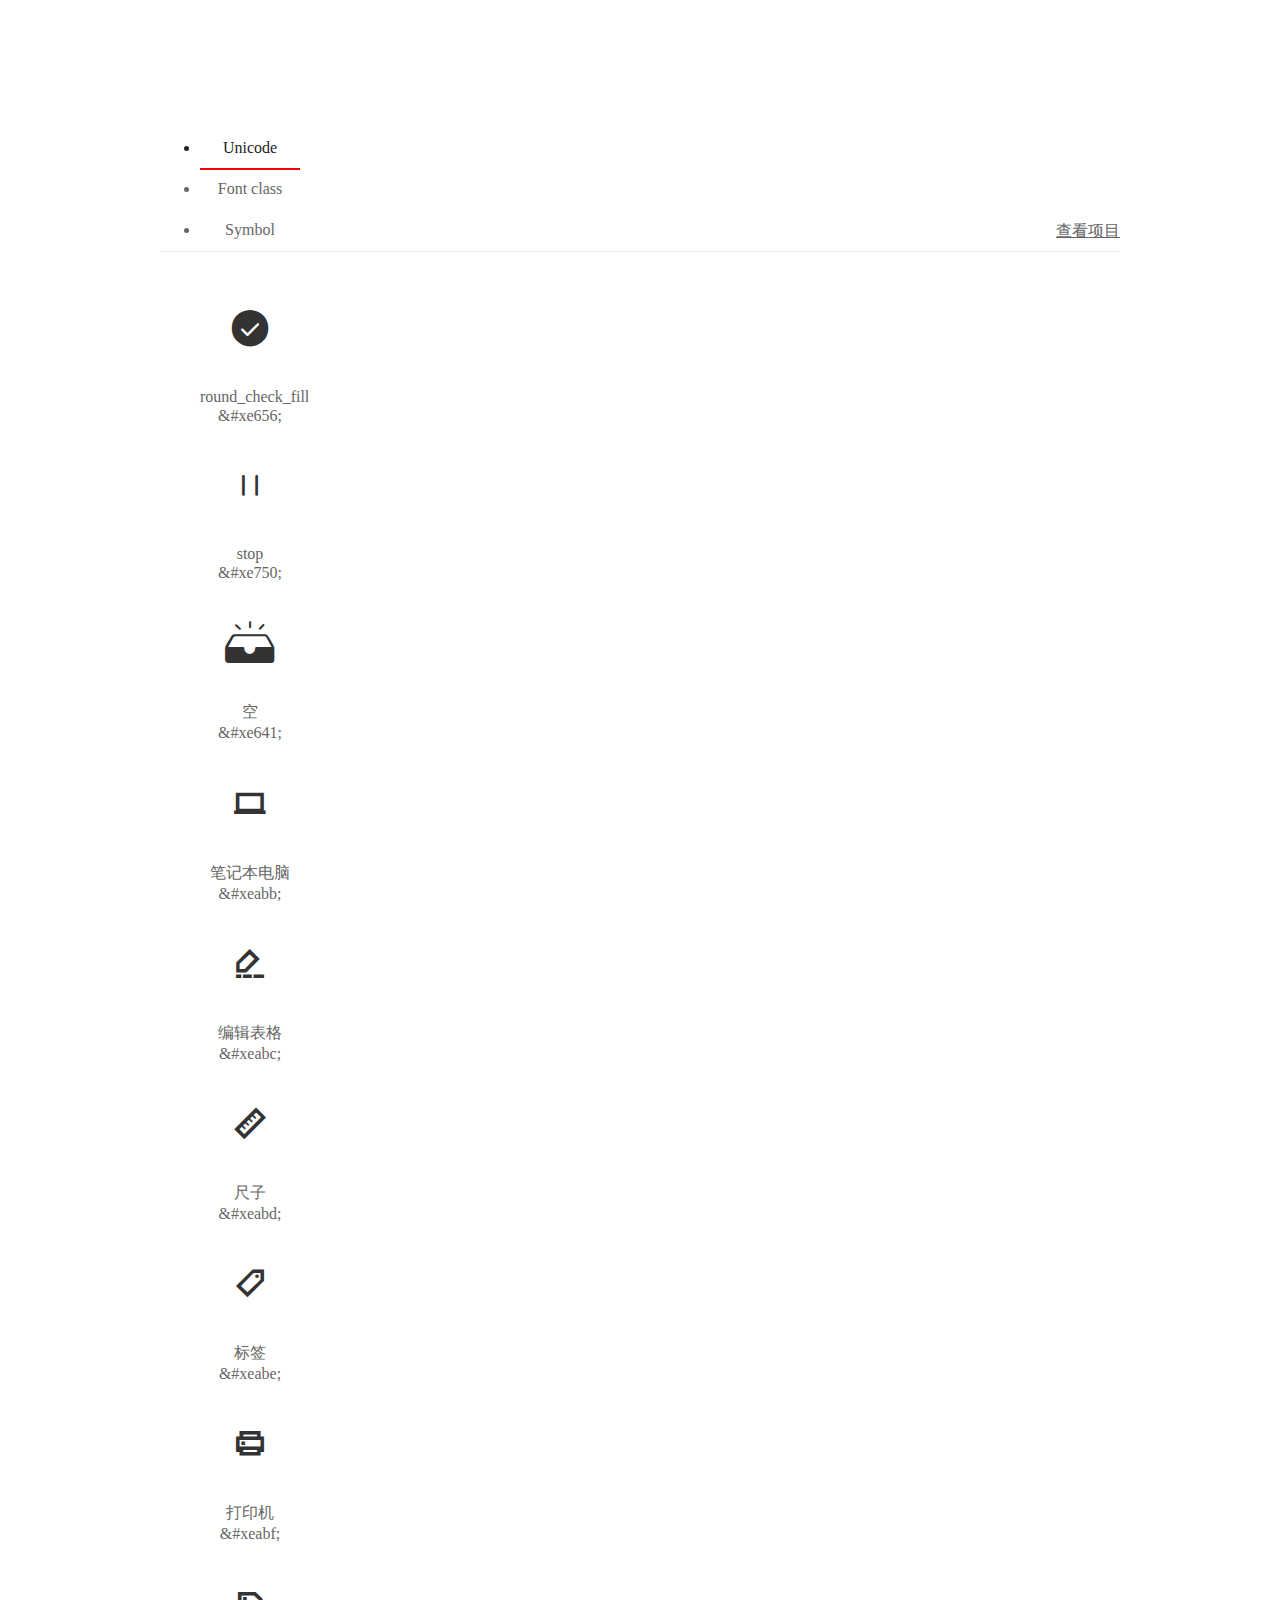
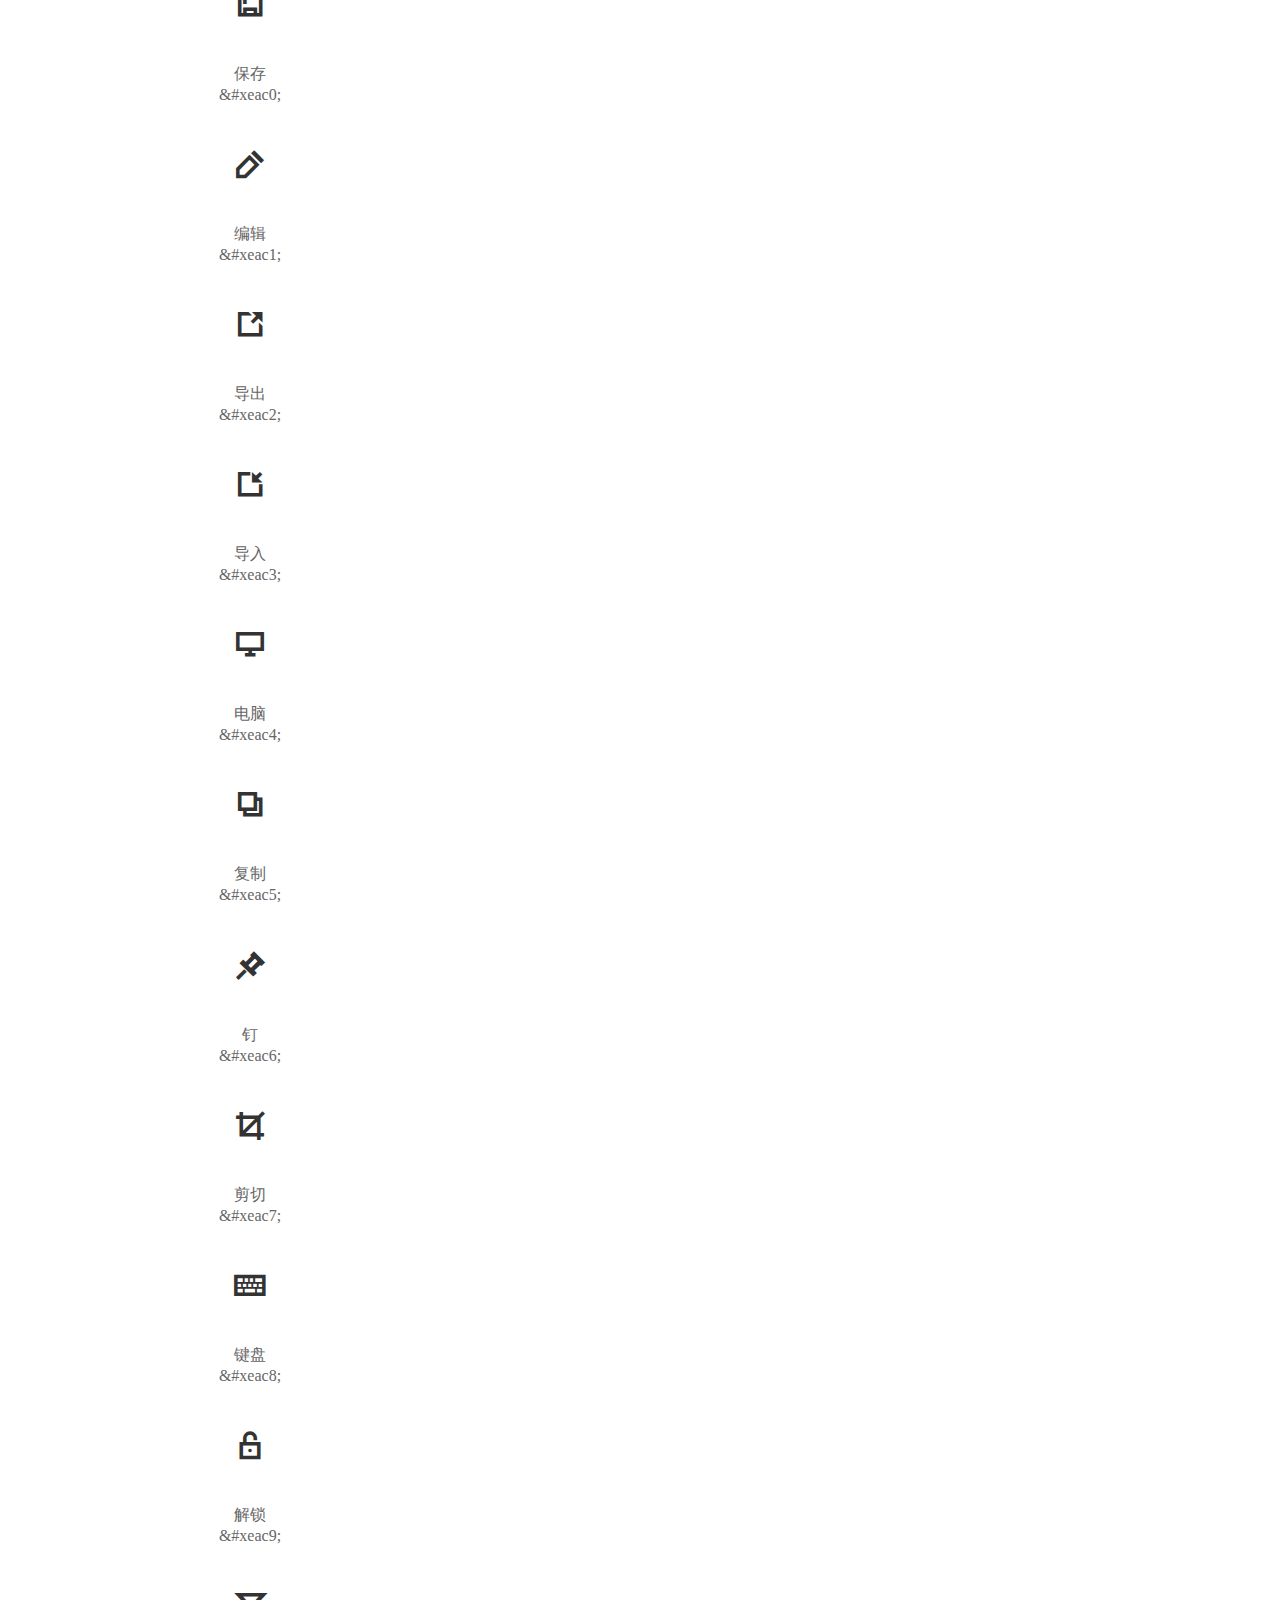
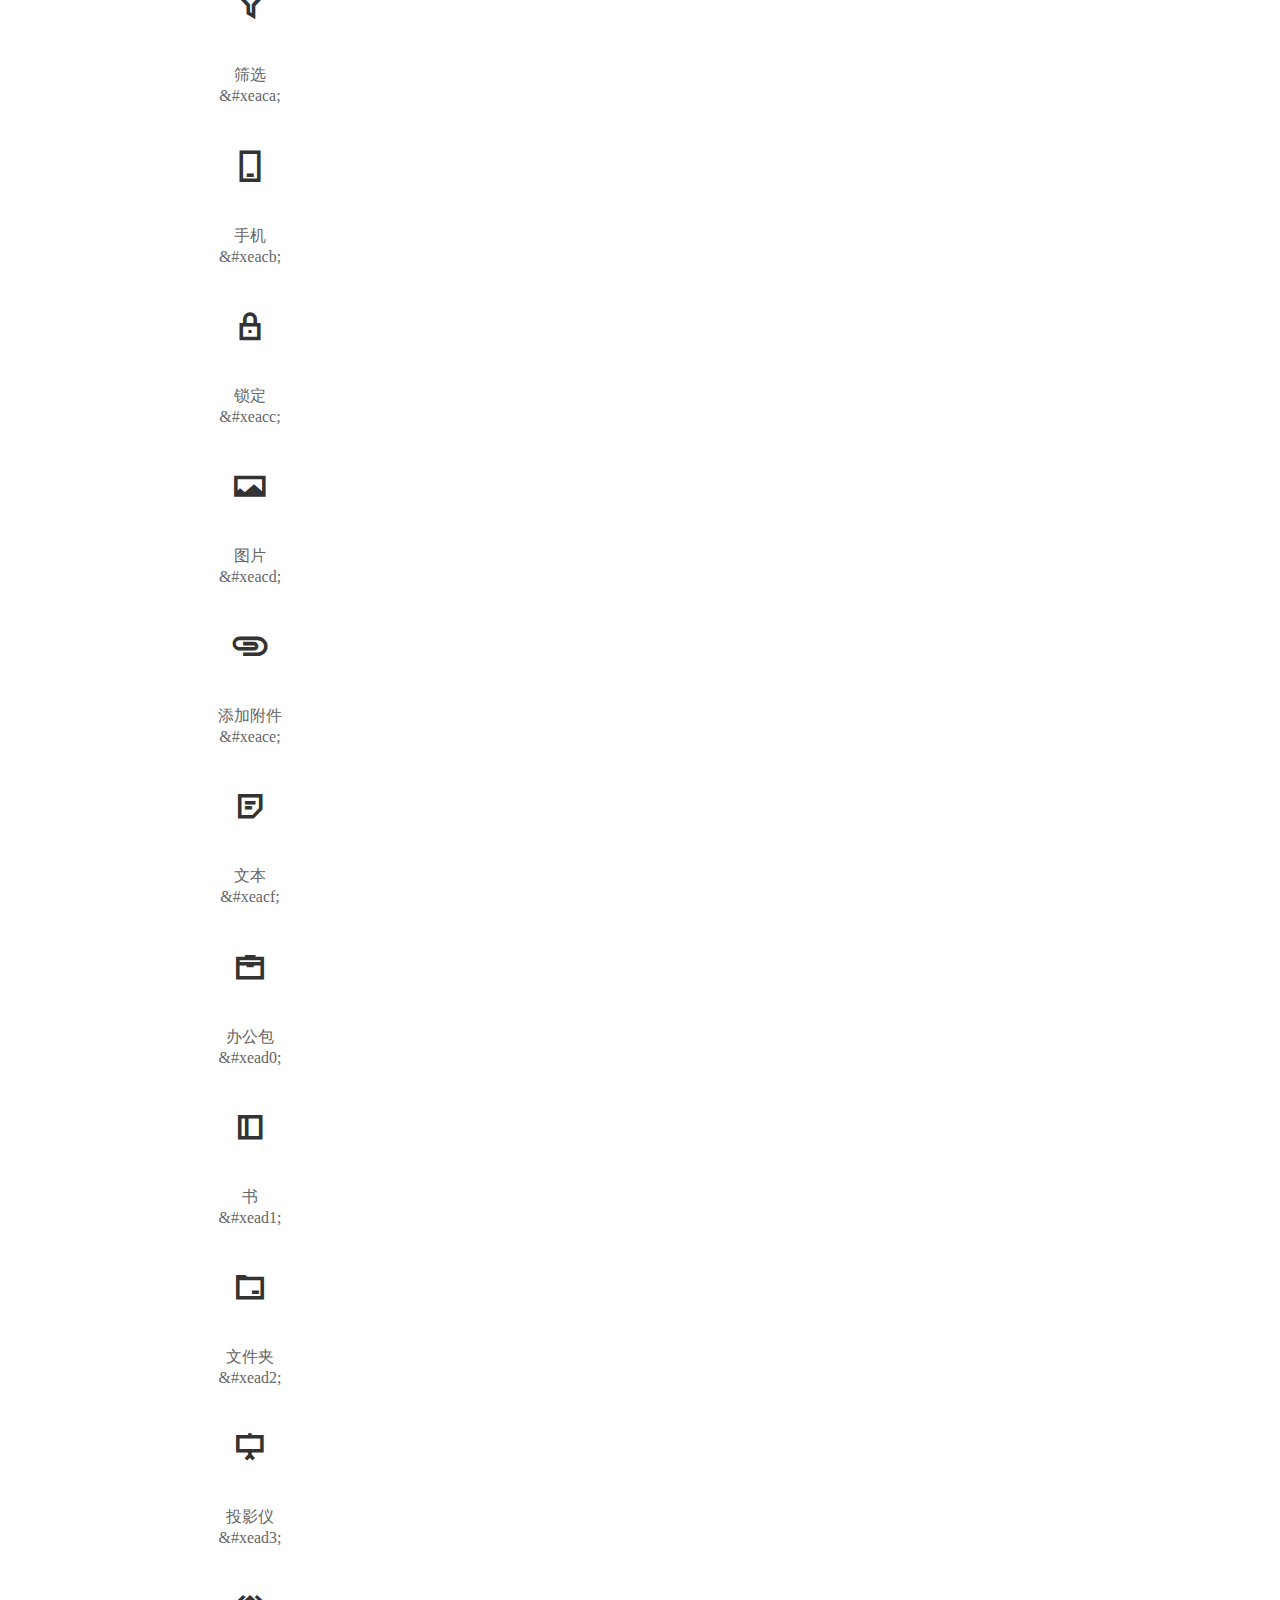
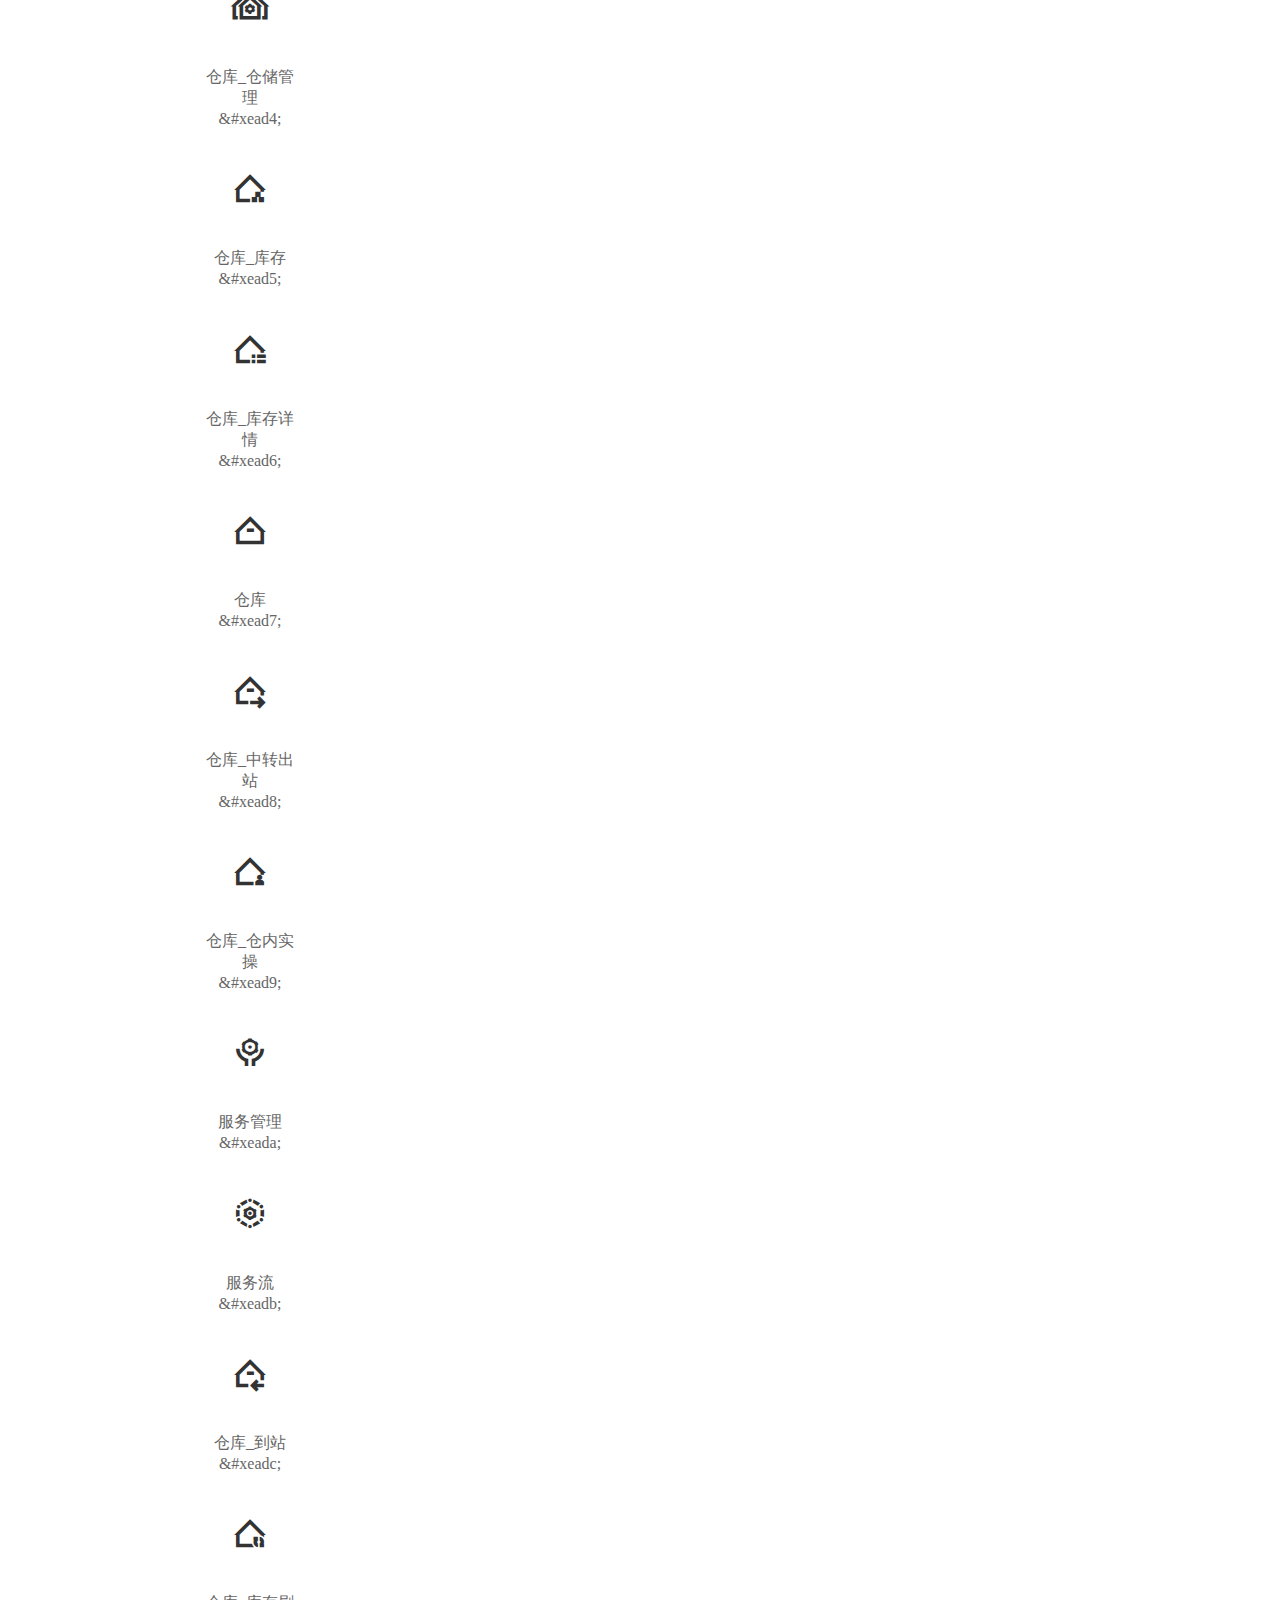
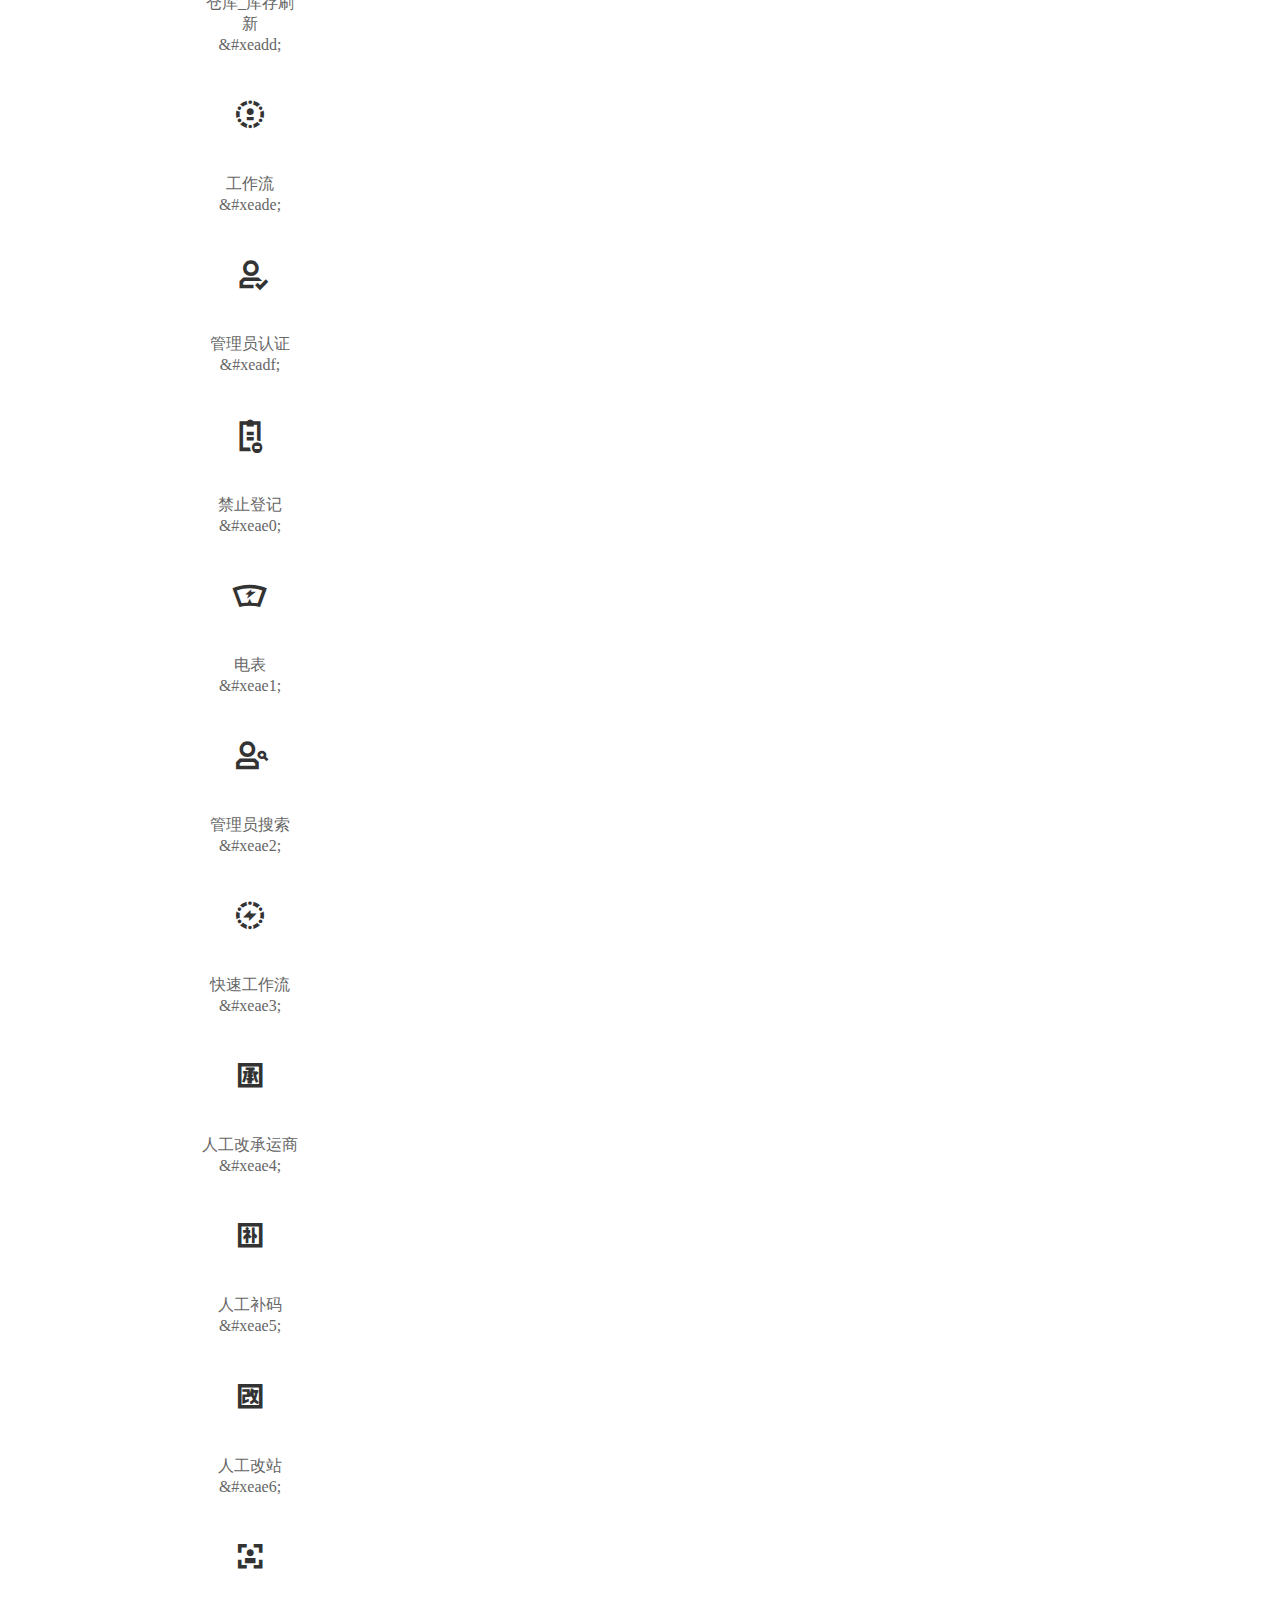
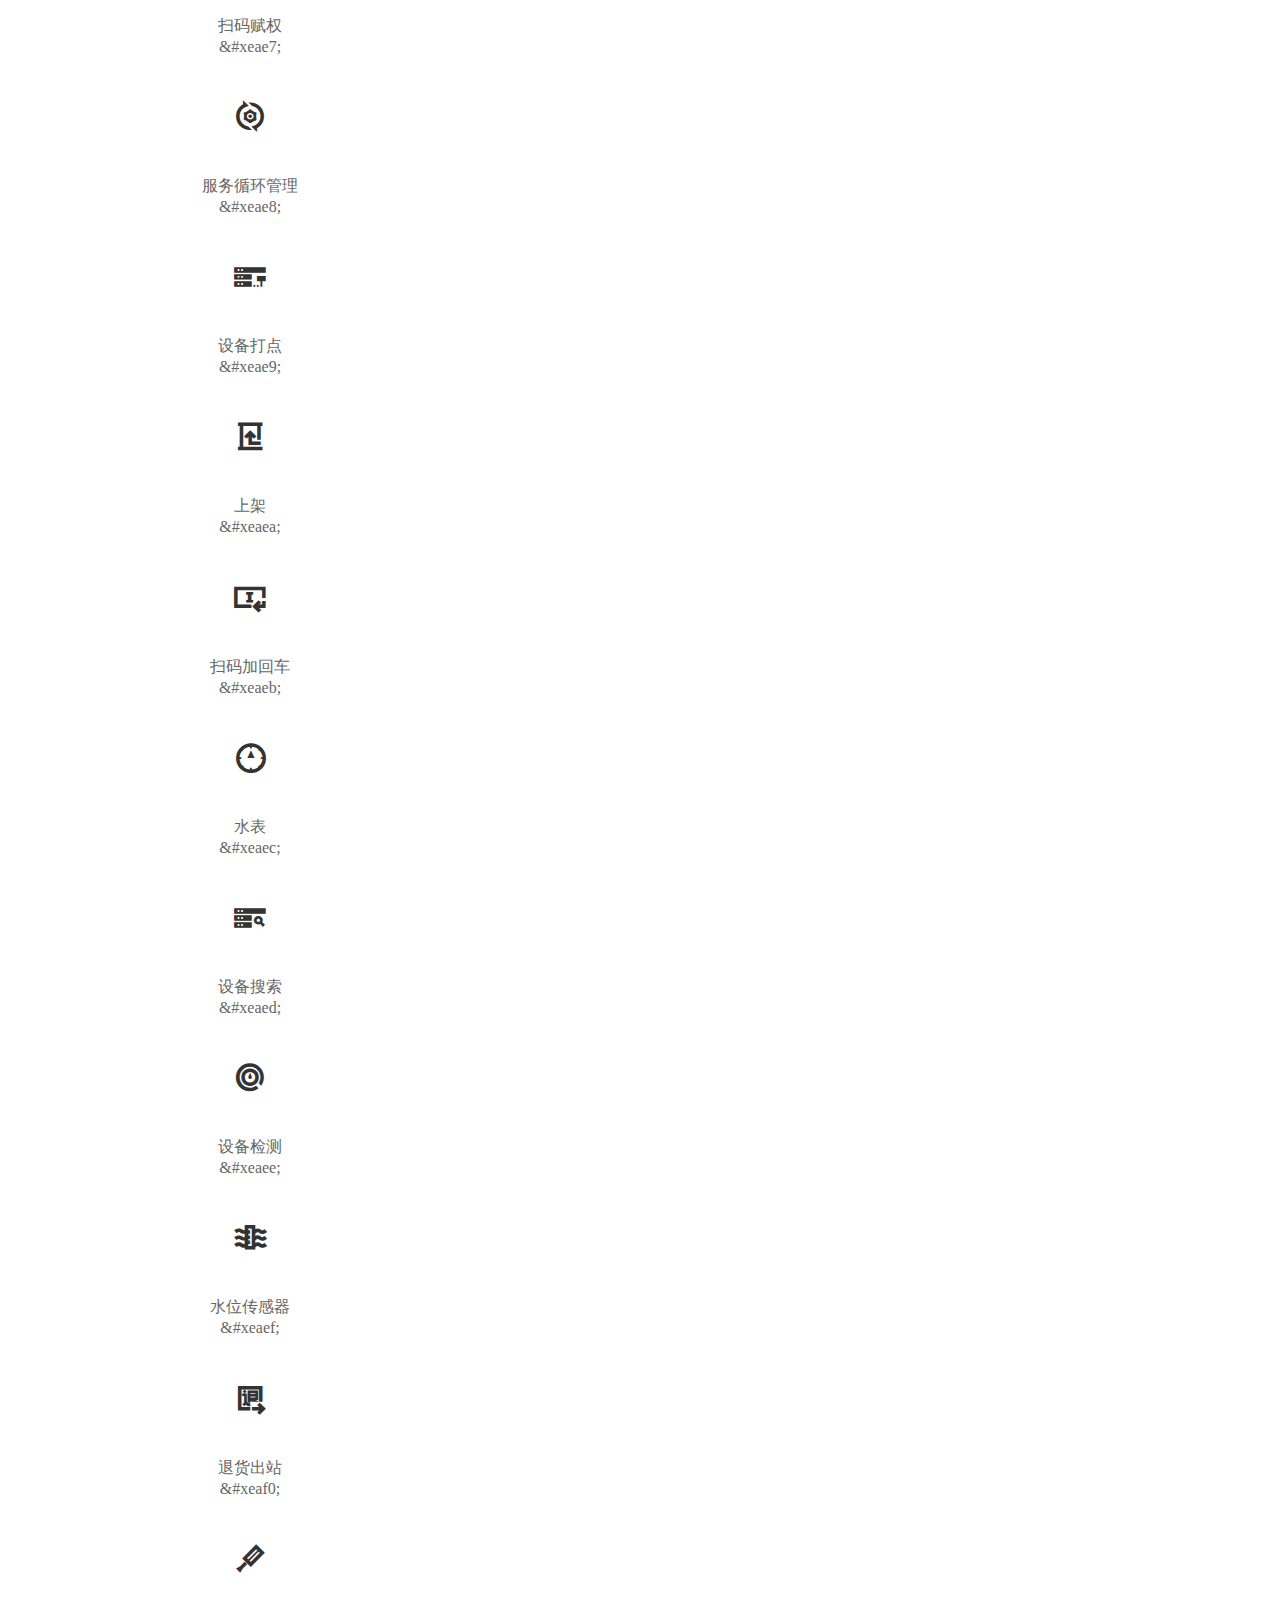
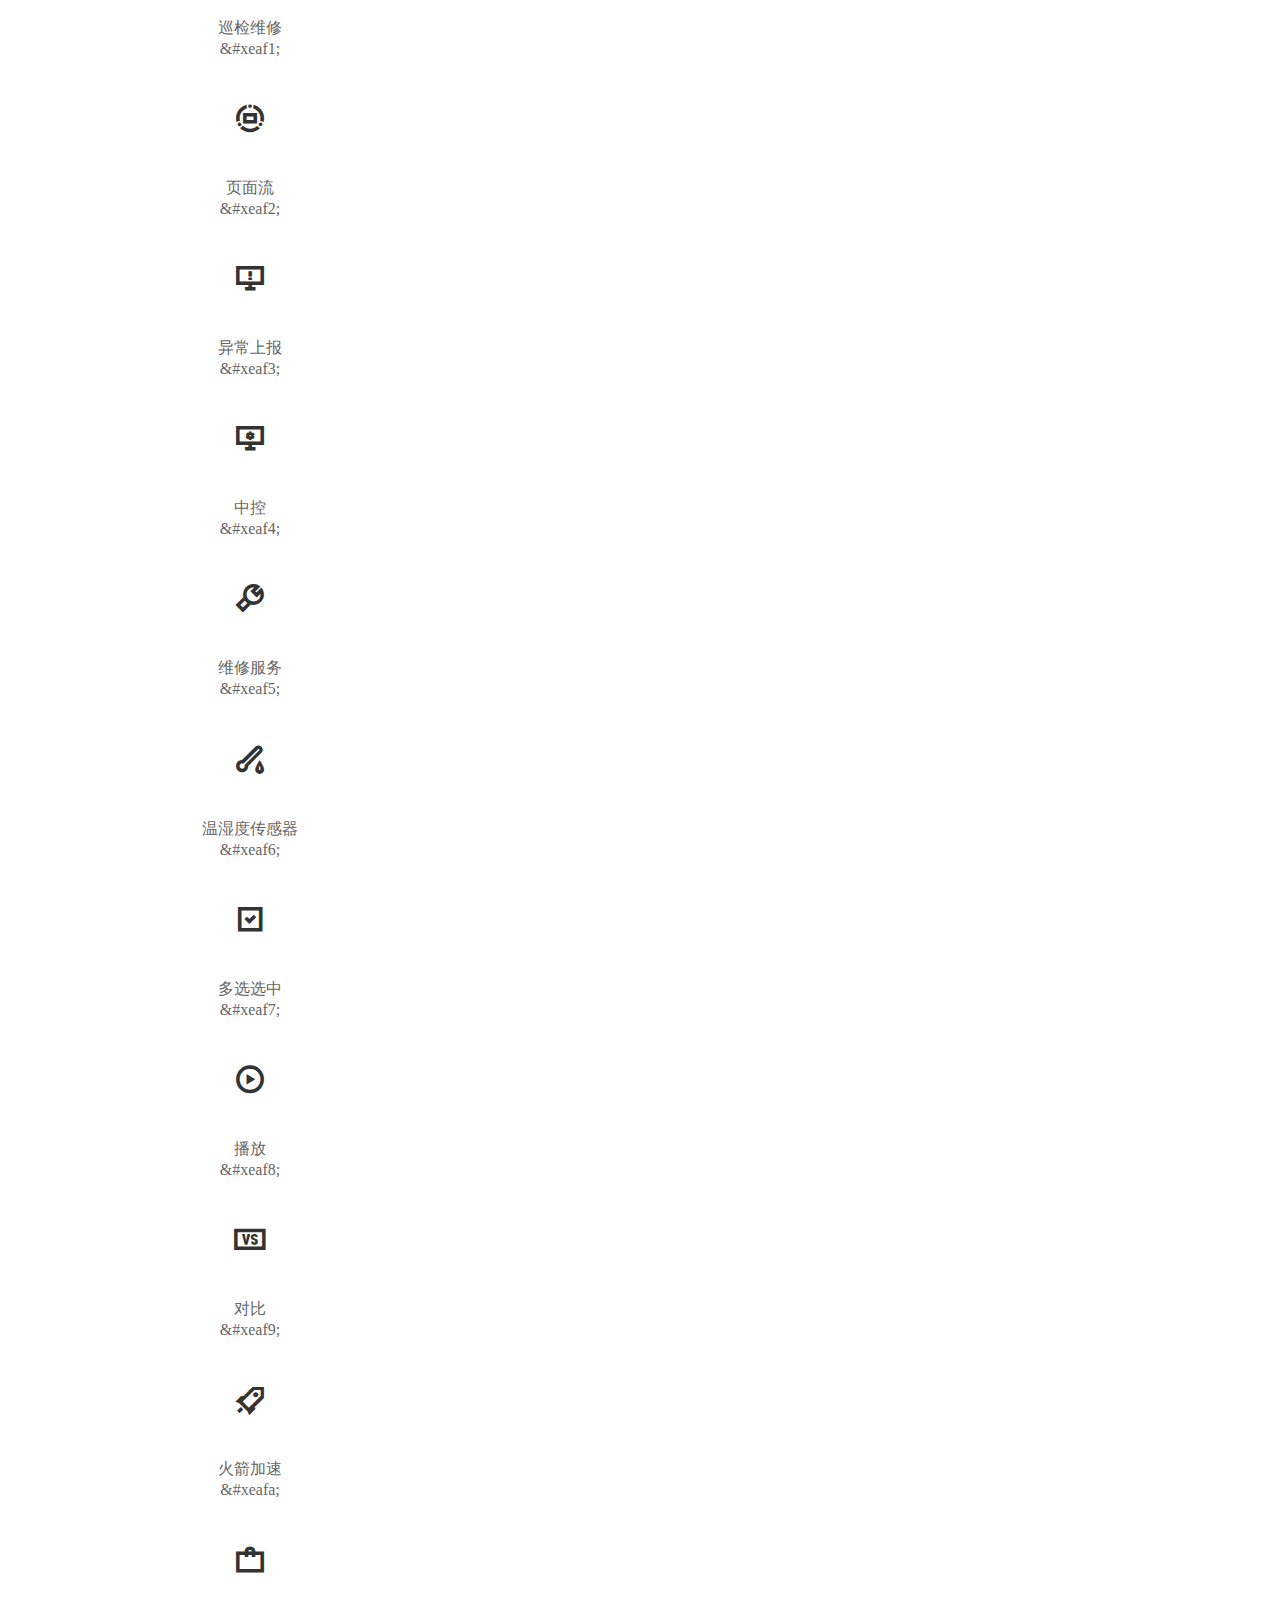
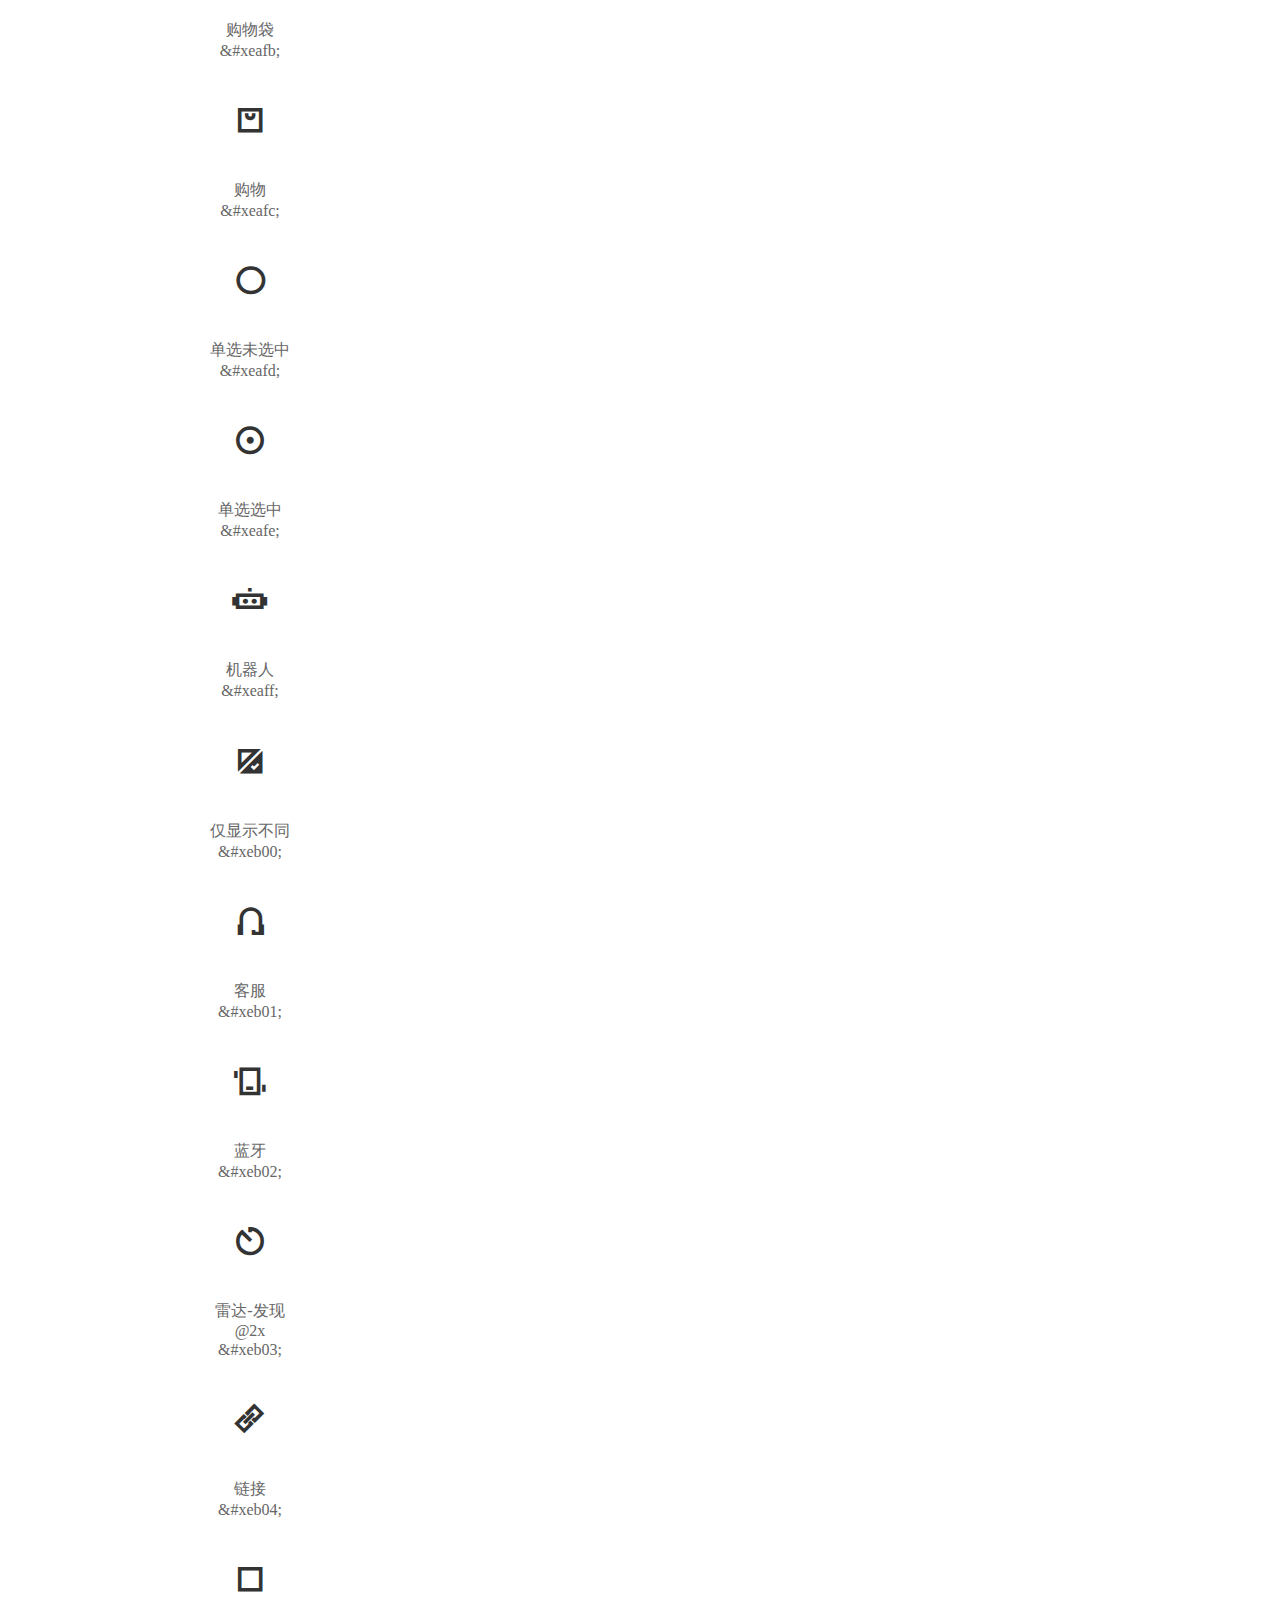
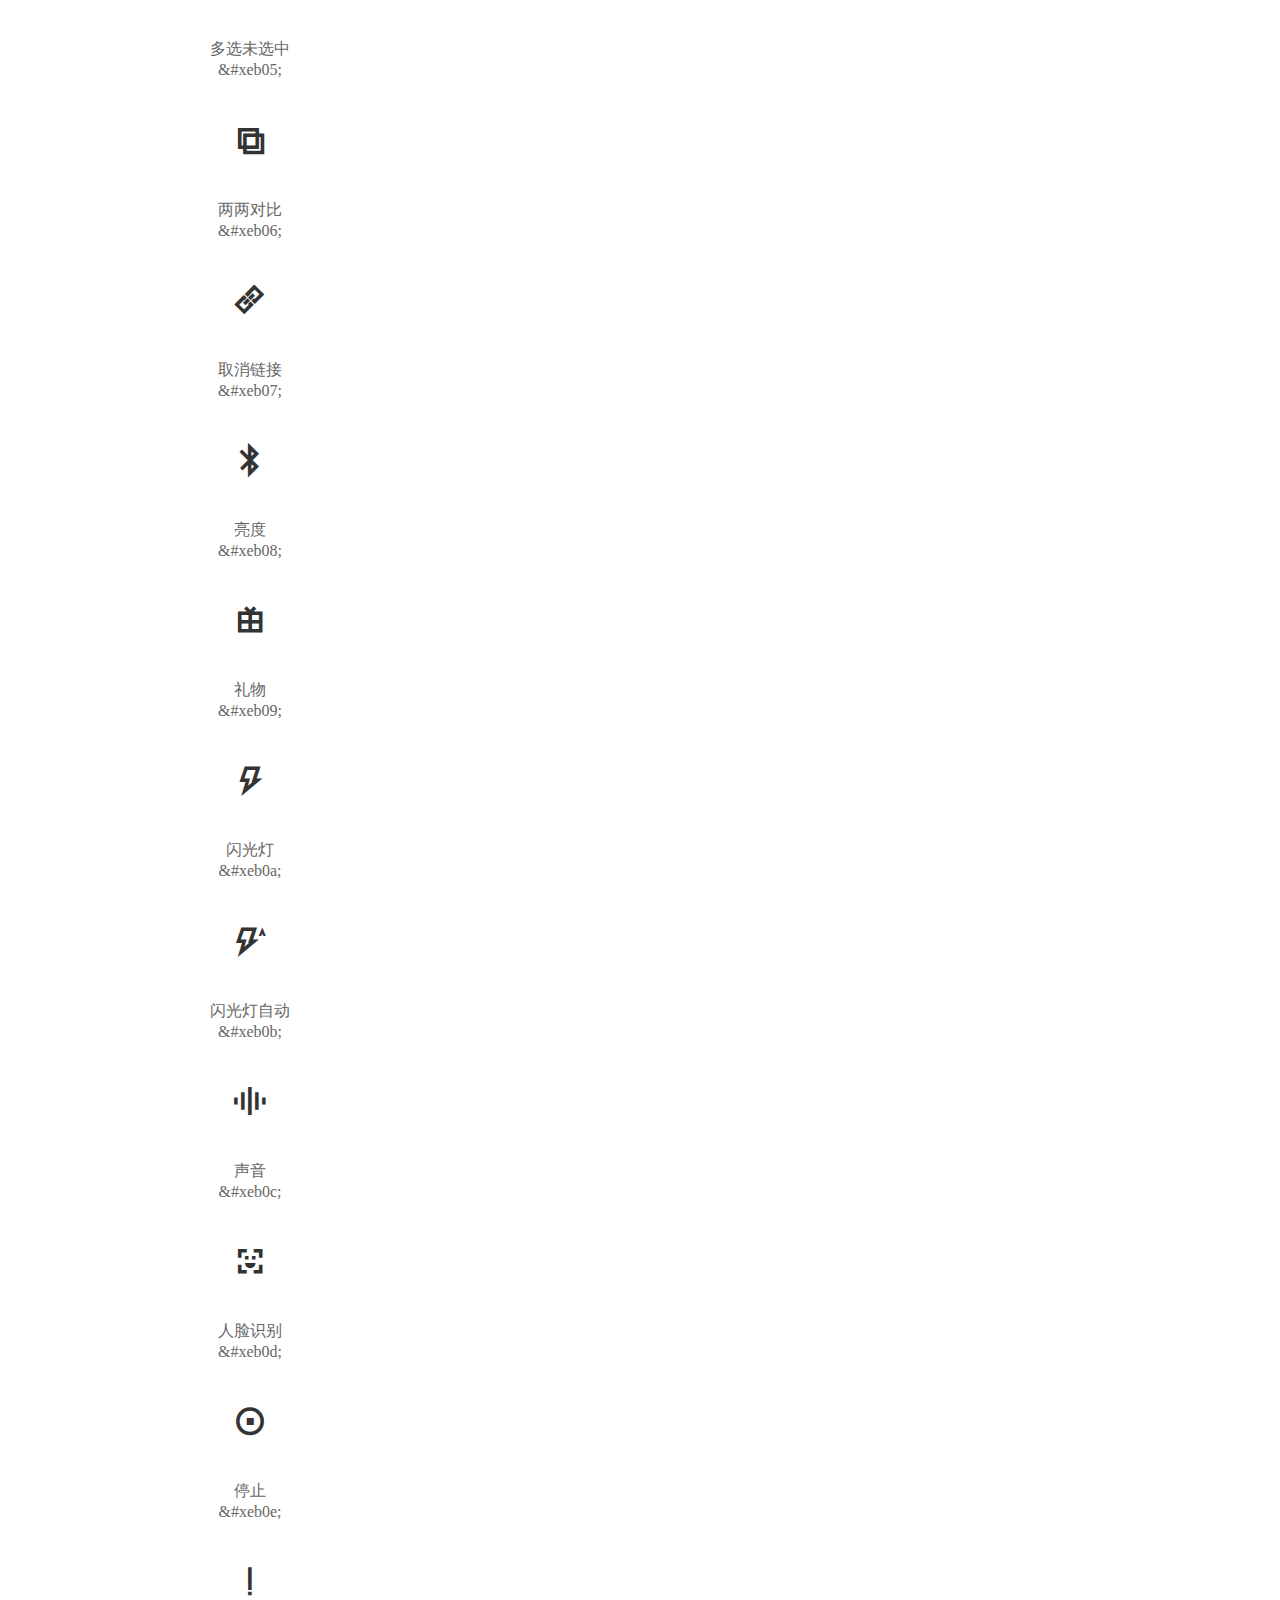
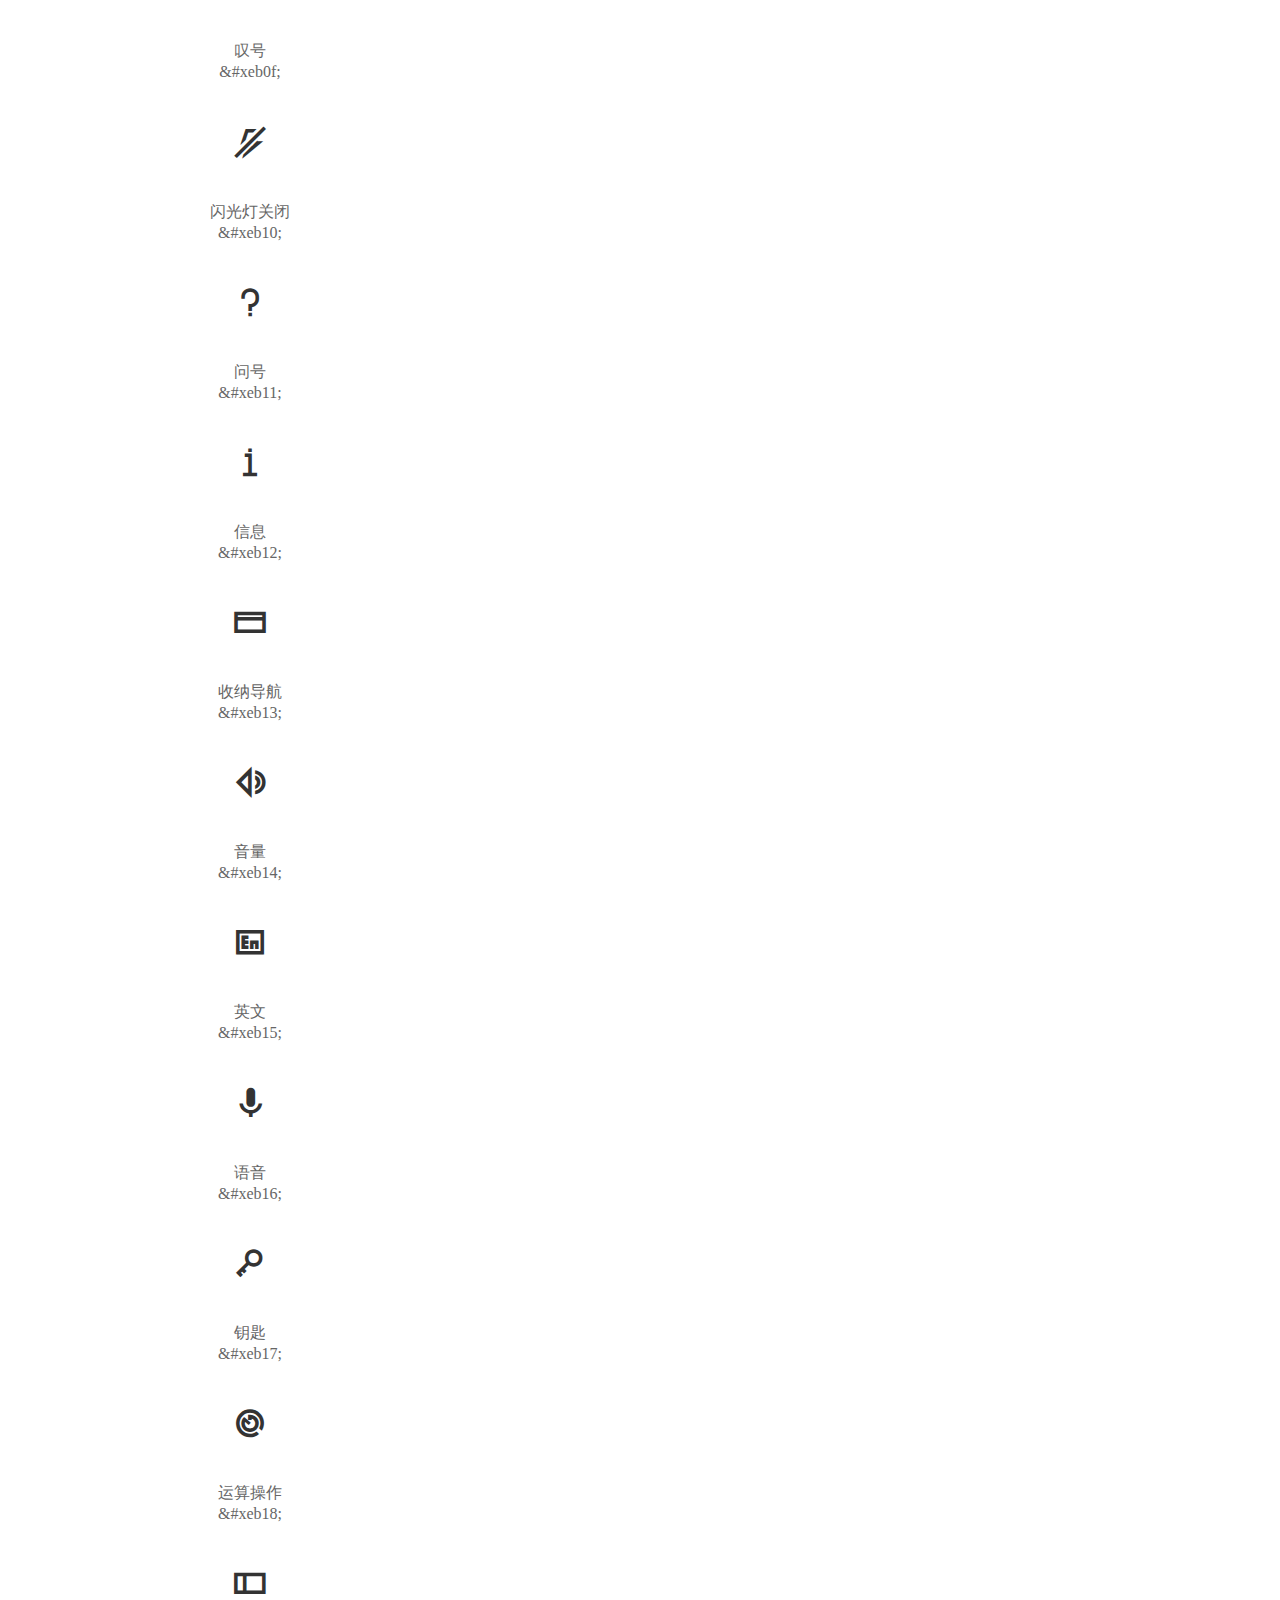
<file: src/lib/iconfont/demo_index.html>
<!DOCTYPE html>
<html>
<head>
  <meta charset="utf-8"/>
  <title>IconFont Demo</title>
  <link rel="shortcut icon" href="https://gtms04.alicdn.com/tps/i4/TB1_oz6GVXXXXaFXpXXJDFnIXXX-64-64.ico" type="image/x-icon"/>
  <link rel="stylesheet" href="https://g.alicdn.com/thx/cube/1.3.2/cube.min.css">
  <link rel="stylesheet" href="demo.css">
  <link rel="stylesheet" href="iconfont.css">
  <script src="iconfont.js"></script>
  <!-- jQuery -->
  <script src="https://a1.alicdn.com/oss/uploads/2018/12/26/7bfddb60-08e8-11e9-9b04-53e73bb6408b.js"></script>
  <!-- 代码高亮 -->
  <script src="https://a1.alicdn.com/oss/uploads/2018/12/26/a3f714d0-08e6-11e9-8a15-ebf944d7534c.js"></script>
</head>
<body>
  <div class="main">
    <h1 class="logo"><a href="https://www.iconfont.cn/" title="iconfont 首页" target="_blank">&#xe86b;</a></h1>
    <div class="nav-tabs">
      <ul id="tabs" class="dib-box">
        <li class="dib active"><span>Unicode</span></li>
        <li class="dib"><span>Font class</span></li>
        <li class="dib"><span>Symbol</span></li>
      </ul>
      
      <a href="https://www.iconfont.cn/manage/index?manage_type=myprojects&projectId=1063658" target="_blank" class="nav-more">查看项目</a>
      
    </div>
    <div class="tab-container">
      <div class="content unicode" style="display: block;">
          <ul class="icon_lists dib-box">
          
            <li class="dib">
              <span class="icon iconfont">&#xe656;</span>
                <div class="name">round_check_fill</div>
                <div class="code-name">&amp;#xe656;</div>
              </li>
          
            <li class="dib">
              <span class="icon iconfont">&#xe750;</span>
                <div class="name">stop</div>
                <div class="code-name">&amp;#xe750;</div>
              </li>
          
            <li class="dib">
              <span class="icon iconfont">&#xe641;</span>
                <div class="name">空</div>
                <div class="code-name">&amp;#xe641;</div>
              </li>
          
            <li class="dib">
              <span class="icon iconfont">&#xeabb;</span>
                <div class="name">笔记本电脑</div>
                <div class="code-name">&amp;#xeabb;</div>
              </li>
          
            <li class="dib">
              <span class="icon iconfont">&#xeabc;</span>
                <div class="name">编辑表格</div>
                <div class="code-name">&amp;#xeabc;</div>
              </li>
          
            <li class="dib">
              <span class="icon iconfont">&#xeabd;</span>
                <div class="name">尺子</div>
                <div class="code-name">&amp;#xeabd;</div>
              </li>
          
            <li class="dib">
              <span class="icon iconfont">&#xeabe;</span>
                <div class="name">标签</div>
                <div class="code-name">&amp;#xeabe;</div>
              </li>
          
            <li class="dib">
              <span class="icon iconfont">&#xeabf;</span>
                <div class="name">打印机</div>
                <div class="code-name">&amp;#xeabf;</div>
              </li>
          
            <li class="dib">
              <span class="icon iconfont">&#xeac0;</span>
                <div class="name">保存</div>
                <div class="code-name">&amp;#xeac0;</div>
              </li>
          
            <li class="dib">
              <span class="icon iconfont">&#xeac1;</span>
                <div class="name">编辑</div>
                <div class="code-name">&amp;#xeac1;</div>
              </li>
          
            <li class="dib">
              <span class="icon iconfont">&#xeac2;</span>
                <div class="name">导出</div>
                <div class="code-name">&amp;#xeac2;</div>
              </li>
          
            <li class="dib">
              <span class="icon iconfont">&#xeac3;</span>
                <div class="name">导入</div>
                <div class="code-name">&amp;#xeac3;</div>
              </li>
          
            <li class="dib">
              <span class="icon iconfont">&#xeac4;</span>
                <div class="name">电脑</div>
                <div class="code-name">&amp;#xeac4;</div>
              </li>
          
            <li class="dib">
              <span class="icon iconfont">&#xeac5;</span>
                <div class="name">复制</div>
                <div class="code-name">&amp;#xeac5;</div>
              </li>
          
            <li class="dib">
              <span class="icon iconfont">&#xeac6;</span>
                <div class="name">钉</div>
                <div class="code-name">&amp;#xeac6;</div>
              </li>
          
            <li class="dib">
              <span class="icon iconfont">&#xeac7;</span>
                <div class="name">剪切</div>
                <div class="code-name">&amp;#xeac7;</div>
              </li>
          
            <li class="dib">
              <span class="icon iconfont">&#xeac8;</span>
                <div class="name">键盘</div>
                <div class="code-name">&amp;#xeac8;</div>
              </li>
          
            <li class="dib">
              <span class="icon iconfont">&#xeac9;</span>
                <div class="name">解锁</div>
                <div class="code-name">&amp;#xeac9;</div>
              </li>
          
            <li class="dib">
              <span class="icon iconfont">&#xeaca;</span>
                <div class="name">筛选</div>
                <div class="code-name">&amp;#xeaca;</div>
              </li>
          
            <li class="dib">
              <span class="icon iconfont">&#xeacb;</span>
                <div class="name">手机</div>
                <div class="code-name">&amp;#xeacb;</div>
              </li>
          
            <li class="dib">
              <span class="icon iconfont">&#xeacc;</span>
                <div class="name">锁定</div>
                <div class="code-name">&amp;#xeacc;</div>
              </li>
          
            <li class="dib">
              <span class="icon iconfont">&#xeacd;</span>
                <div class="name">图片</div>
                <div class="code-name">&amp;#xeacd;</div>
              </li>
          
            <li class="dib">
              <span class="icon iconfont">&#xeace;</span>
                <div class="name">添加附件</div>
                <div class="code-name">&amp;#xeace;</div>
              </li>
          
            <li class="dib">
              <span class="icon iconfont">&#xeacf;</span>
                <div class="name">文本</div>
                <div class="code-name">&amp;#xeacf;</div>
              </li>
          
            <li class="dib">
              <span class="icon iconfont">&#xead0;</span>
                <div class="name">办公包</div>
                <div class="code-name">&amp;#xead0;</div>
              </li>
          
            <li class="dib">
              <span class="icon iconfont">&#xead1;</span>
                <div class="name">书</div>
                <div class="code-name">&amp;#xead1;</div>
              </li>
          
            <li class="dib">
              <span class="icon iconfont">&#xead2;</span>
                <div class="name">文件夹</div>
                <div class="code-name">&amp;#xead2;</div>
              </li>
          
            <li class="dib">
              <span class="icon iconfont">&#xead3;</span>
                <div class="name">投影仪</div>
                <div class="code-name">&amp;#xead3;</div>
              </li>
          
            <li class="dib">
              <span class="icon iconfont">&#xead4;</span>
                <div class="name">仓库_仓储管理</div>
                <div class="code-name">&amp;#xead4;</div>
              </li>
          
            <li class="dib">
              <span class="icon iconfont">&#xead5;</span>
                <div class="name">仓库_库存</div>
                <div class="code-name">&amp;#xead5;</div>
              </li>
          
            <li class="dib">
              <span class="icon iconfont">&#xead6;</span>
                <div class="name">仓库_库存详情</div>
                <div class="code-name">&amp;#xead6;</div>
              </li>
          
            <li class="dib">
              <span class="icon iconfont">&#xead7;</span>
                <div class="name">仓库</div>
                <div class="code-name">&amp;#xead7;</div>
              </li>
          
            <li class="dib">
              <span class="icon iconfont">&#xead8;</span>
                <div class="name">仓库_中转出站</div>
                <div class="code-name">&amp;#xead8;</div>
              </li>
          
            <li class="dib">
              <span class="icon iconfont">&#xead9;</span>
                <div class="name">仓库_仓内实操</div>
                <div class="code-name">&amp;#xead9;</div>
              </li>
          
            <li class="dib">
              <span class="icon iconfont">&#xeada;</span>
                <div class="name">服务管理</div>
                <div class="code-name">&amp;#xeada;</div>
              </li>
          
            <li class="dib">
              <span class="icon iconfont">&#xeadb;</span>
                <div class="name">服务流</div>
                <div class="code-name">&amp;#xeadb;</div>
              </li>
          
            <li class="dib">
              <span class="icon iconfont">&#xeadc;</span>
                <div class="name">仓库_到站</div>
                <div class="code-name">&amp;#xeadc;</div>
              </li>
          
            <li class="dib">
              <span class="icon iconfont">&#xeadd;</span>
                <div class="name">仓库_库存刷新</div>
                <div class="code-name">&amp;#xeadd;</div>
              </li>
          
            <li class="dib">
              <span class="icon iconfont">&#xeade;</span>
                <div class="name">工作流</div>
                <div class="code-name">&amp;#xeade;</div>
              </li>
          
            <li class="dib">
              <span class="icon iconfont">&#xeadf;</span>
                <div class="name">管理员认证</div>
                <div class="code-name">&amp;#xeadf;</div>
              </li>
          
            <li class="dib">
              <span class="icon iconfont">&#xeae0;</span>
                <div class="name">禁止登记</div>
                <div class="code-name">&amp;#xeae0;</div>
              </li>
          
            <li class="dib">
              <span class="icon iconfont">&#xeae1;</span>
                <div class="name">电表</div>
                <div class="code-name">&amp;#xeae1;</div>
              </li>
          
            <li class="dib">
              <span class="icon iconfont">&#xeae2;</span>
                <div class="name">管理员搜索</div>
                <div class="code-name">&amp;#xeae2;</div>
              </li>
          
            <li class="dib">
              <span class="icon iconfont">&#xeae3;</span>
                <div class="name">快速工作流</div>
                <div class="code-name">&amp;#xeae3;</div>
              </li>
          
            <li class="dib">
              <span class="icon iconfont">&#xeae4;</span>
                <div class="name">人工改承运商</div>
                <div class="code-name">&amp;#xeae4;</div>
              </li>
          
            <li class="dib">
              <span class="icon iconfont">&#xeae5;</span>
                <div class="name">人工补码</div>
                <div class="code-name">&amp;#xeae5;</div>
              </li>
          
            <li class="dib">
              <span class="icon iconfont">&#xeae6;</span>
                <div class="name">人工改站</div>
                <div class="code-name">&amp;#xeae6;</div>
              </li>
          
            <li class="dib">
              <span class="icon iconfont">&#xeae7;</span>
                <div class="name">扫码赋权</div>
                <div class="code-name">&amp;#xeae7;</div>
              </li>
          
            <li class="dib">
              <span class="icon iconfont">&#xeae8;</span>
                <div class="name">服务循环管理</div>
                <div class="code-name">&amp;#xeae8;</div>
              </li>
          
            <li class="dib">
              <span class="icon iconfont">&#xeae9;</span>
                <div class="name">设备打点</div>
                <div class="code-name">&amp;#xeae9;</div>
              </li>
          
            <li class="dib">
              <span class="icon iconfont">&#xeaea;</span>
                <div class="name">上架</div>
                <div class="code-name">&amp;#xeaea;</div>
              </li>
          
            <li class="dib">
              <span class="icon iconfont">&#xeaeb;</span>
                <div class="name">扫码加回车</div>
                <div class="code-name">&amp;#xeaeb;</div>
              </li>
          
            <li class="dib">
              <span class="icon iconfont">&#xeaec;</span>
                <div class="name">水表</div>
                <div class="code-name">&amp;#xeaec;</div>
              </li>
          
            <li class="dib">
              <span class="icon iconfont">&#xeaed;</span>
                <div class="name">设备搜索</div>
                <div class="code-name">&amp;#xeaed;</div>
              </li>
          
            <li class="dib">
              <span class="icon iconfont">&#xeaee;</span>
                <div class="name">设备检测</div>
                <div class="code-name">&amp;#xeaee;</div>
              </li>
          
            <li class="dib">
              <span class="icon iconfont">&#xeaef;</span>
                <div class="name">水位传感器</div>
                <div class="code-name">&amp;#xeaef;</div>
              </li>
          
            <li class="dib">
              <span class="icon iconfont">&#xeaf0;</span>
                <div class="name">退货出站</div>
                <div class="code-name">&amp;#xeaf0;</div>
              </li>
          
            <li class="dib">
              <span class="icon iconfont">&#xeaf1;</span>
                <div class="name">巡检维修</div>
                <div class="code-name">&amp;#xeaf1;</div>
              </li>
          
            <li class="dib">
              <span class="icon iconfont">&#xeaf2;</span>
                <div class="name">页面流</div>
                <div class="code-name">&amp;#xeaf2;</div>
              </li>
          
            <li class="dib">
              <span class="icon iconfont">&#xeaf3;</span>
                <div class="name">异常上报</div>
                <div class="code-name">&amp;#xeaf3;</div>
              </li>
          
            <li class="dib">
              <span class="icon iconfont">&#xeaf4;</span>
                <div class="name">中控</div>
                <div class="code-name">&amp;#xeaf4;</div>
              </li>
          
            <li class="dib">
              <span class="icon iconfont">&#xeaf5;</span>
                <div class="name">维修服务</div>
                <div class="code-name">&amp;#xeaf5;</div>
              </li>
          
            <li class="dib">
              <span class="icon iconfont">&#xeaf6;</span>
                <div class="name">温湿度传感器</div>
                <div class="code-name">&amp;#xeaf6;</div>
              </li>
          
            <li class="dib">
              <span class="icon iconfont">&#xeaf7;</span>
                <div class="name">多选选中</div>
                <div class="code-name">&amp;#xeaf7;</div>
              </li>
          
            <li class="dib">
              <span class="icon iconfont">&#xeaf8;</span>
                <div class="name">播放</div>
                <div class="code-name">&amp;#xeaf8;</div>
              </li>
          
            <li class="dib">
              <span class="icon iconfont">&#xeaf9;</span>
                <div class="name">对比</div>
                <div class="code-name">&amp;#xeaf9;</div>
              </li>
          
            <li class="dib">
              <span class="icon iconfont">&#xeafa;</span>
                <div class="name">火箭加速</div>
                <div class="code-name">&amp;#xeafa;</div>
              </li>
          
            <li class="dib">
              <span class="icon iconfont">&#xeafb;</span>
                <div class="name">购物袋</div>
                <div class="code-name">&amp;#xeafb;</div>
              </li>
          
            <li class="dib">
              <span class="icon iconfont">&#xeafc;</span>
                <div class="name">购物</div>
                <div class="code-name">&amp;#xeafc;</div>
              </li>
          
            <li class="dib">
              <span class="icon iconfont">&#xeafd;</span>
                <div class="name">单选未选中</div>
                <div class="code-name">&amp;#xeafd;</div>
              </li>
          
            <li class="dib">
              <span class="icon iconfont">&#xeafe;</span>
                <div class="name">单选选中</div>
                <div class="code-name">&amp;#xeafe;</div>
              </li>
          
            <li class="dib">
              <span class="icon iconfont">&#xeaff;</span>
                <div class="name">机器人</div>
                <div class="code-name">&amp;#xeaff;</div>
              </li>
          
            <li class="dib">
              <span class="icon iconfont">&#xeb00;</span>
                <div class="name">仅显示不同</div>
                <div class="code-name">&amp;#xeb00;</div>
              </li>
          
            <li class="dib">
              <span class="icon iconfont">&#xeb01;</span>
                <div class="name">客服</div>
                <div class="code-name">&amp;#xeb01;</div>
              </li>
          
            <li class="dib">
              <span class="icon iconfont">&#xeb02;</span>
                <div class="name">蓝牙</div>
                <div class="code-name">&amp;#xeb02;</div>
              </li>
          
            <li class="dib">
              <span class="icon iconfont">&#xeb03;</span>
                <div class="name">雷达-发现@2x</div>
                <div class="code-name">&amp;#xeb03;</div>
              </li>
          
            <li class="dib">
              <span class="icon iconfont">&#xeb04;</span>
                <div class="name">链接</div>
                <div class="code-name">&amp;#xeb04;</div>
              </li>
          
            <li class="dib">
              <span class="icon iconfont">&#xeb05;</span>
                <div class="name">多选未选中</div>
                <div class="code-name">&amp;#xeb05;</div>
              </li>
          
            <li class="dib">
              <span class="icon iconfont">&#xeb06;</span>
                <div class="name">两两对比</div>
                <div class="code-name">&amp;#xeb06;</div>
              </li>
          
            <li class="dib">
              <span class="icon iconfont">&#xeb07;</span>
                <div class="name">取消链接</div>
                <div class="code-name">&amp;#xeb07;</div>
              </li>
          
            <li class="dib">
              <span class="icon iconfont">&#xeb08;</span>
                <div class="name">亮度</div>
                <div class="code-name">&amp;#xeb08;</div>
              </li>
          
            <li class="dib">
              <span class="icon iconfont">&#xeb09;</span>
                <div class="name">礼物</div>
                <div class="code-name">&amp;#xeb09;</div>
              </li>
          
            <li class="dib">
              <span class="icon iconfont">&#xeb0a;</span>
                <div class="name">闪光灯</div>
                <div class="code-name">&amp;#xeb0a;</div>
              </li>
          
            <li class="dib">
              <span class="icon iconfont">&#xeb0b;</span>
                <div class="name">闪光灯自动</div>
                <div class="code-name">&amp;#xeb0b;</div>
              </li>
          
            <li class="dib">
              <span class="icon iconfont">&#xeb0c;</span>
                <div class="name">声音</div>
                <div class="code-name">&amp;#xeb0c;</div>
              </li>
          
            <li class="dib">
              <span class="icon iconfont">&#xeb0d;</span>
                <div class="name">人脸识别</div>
                <div class="code-name">&amp;#xeb0d;</div>
              </li>
          
            <li class="dib">
              <span class="icon iconfont">&#xeb0e;</span>
                <div class="name">停止</div>
                <div class="code-name">&amp;#xeb0e;</div>
              </li>
          
            <li class="dib">
              <span class="icon iconfont">&#xeb0f;</span>
                <div class="name">叹号</div>
                <div class="code-name">&amp;#xeb0f;</div>
              </li>
          
            <li class="dib">
              <span class="icon iconfont">&#xeb10;</span>
                <div class="name">闪光灯关闭</div>
                <div class="code-name">&amp;#xeb10;</div>
              </li>
          
            <li class="dib">
              <span class="icon iconfont">&#xeb11;</span>
                <div class="name">问号</div>
                <div class="code-name">&amp;#xeb11;</div>
              </li>
          
            <li class="dib">
              <span class="icon iconfont">&#xeb12;</span>
                <div class="name">信息</div>
                <div class="code-name">&amp;#xeb12;</div>
              </li>
          
            <li class="dib">
              <span class="icon iconfont">&#xeb13;</span>
                <div class="name">收纳导航</div>
                <div class="code-name">&amp;#xeb13;</div>
              </li>
          
            <li class="dib">
              <span class="icon iconfont">&#xeb14;</span>
                <div class="name">音量</div>
                <div class="code-name">&amp;#xeb14;</div>
              </li>
          
            <li class="dib">
              <span class="icon iconfont">&#xeb15;</span>
                <div class="name">英文</div>
                <div class="code-name">&amp;#xeb15;</div>
              </li>
          
            <li class="dib">
              <span class="icon iconfont">&#xeb16;</span>
                <div class="name">语音</div>
                <div class="code-name">&amp;#xeb16;</div>
              </li>
          
            <li class="dib">
              <span class="icon iconfont">&#xeb17;</span>
                <div class="name">钥匙</div>
                <div class="code-name">&amp;#xeb17;</div>
              </li>
          
            <li class="dib">
              <span class="icon iconfont">&#xeb18;</span>
                <div class="name">运算操作</div>
                <div class="code-name">&amp;#xeb18;</div>
              </li>
          
            <li class="dib">
              <span class="icon iconfont">&#xeb19;</span>
                <div class="name">折叠导航</div>
                <div class="code-name">&amp;#xeb19;</div>
              </li>
          
            <li class="dib">
              <span class="icon iconfont">&#xeb1a;</span>
                <div class="name">指南针</div>
                <div class="code-name">&amp;#xeb1a;</div>
              </li>
          
            <li class="dib">
              <span class="icon iconfont">&#xeb1b;</span>
                <div class="name">中文</div>
                <div class="code-name">&amp;#xeb1b;</div>
              </li>
          
            <li class="dib">
              <span class="icon iconfont">&#xeb1c;</span>
                <div class="name">暂停</div>
                <div class="code-name">&amp;#xeb1c;</div>
              </li>
          
            <li class="dib">
              <span class="icon iconfont">&#xeb1d;</span>
                <div class="name">主题_衣服</div>
                <div class="code-name">&amp;#xeb1d;</div>
              </li>
          
            <li class="dib">
              <span class="icon iconfont">&#xeb1e;</span>
                <div class="name">震动</div>
                <div class="code-name">&amp;#xeb1e;</div>
              </li>
          
            <li class="dib">
              <span class="icon iconfont">&#xeb1f;</span>
                <div class="name">主题_调色盘</div>
                <div class="code-name">&amp;#xeb1f;</div>
              </li>
          
            <li class="dib">
              <span class="icon iconfont">&#xeb20;</span>
                <div class="name">主题</div>
                <div class="code-name">&amp;#xeb20;</div>
              </li>
          
            <li class="dib">
              <span class="icon iconfont">&#xeb21;</span>
                <div class="name">钻石</div>
                <div class="code-name">&amp;#xeb21;</div>
              </li>
          
            <li class="dib">
              <span class="icon iconfont">&#xeb22;</span>
                <div class="name">按钮_关闭</div>
                <div class="code-name">&amp;#xeb22;</div>
              </li>
          
            <li class="dib">
              <span class="icon iconfont">&#xeb23;</span>
                <div class="name">安全</div>
                <div class="code-name">&amp;#xeb23;</div>
              </li>
          
            <li class="dib">
              <span class="icon iconfont">&#xeb24;</span>
                <div class="name">帮助</div>
                <div class="code-name">&amp;#xeb24;</div>
              </li>
          
            <li class="dib">
              <span class="icon iconfont">&#xeb25;</span>
                <div class="name">表格</div>
                <div class="code-name">&amp;#xeb25;</div>
              </li>
          
            <li class="dib">
              <span class="icon iconfont">&#xeb26;</span>
                <div class="name">按钮_选中</div>
                <div class="code-name">&amp;#xeb26;</div>
              </li>
          
            <li class="dib">
              <span class="icon iconfont">&#xeb27;</span>
                <div class="name">撤销</div>
                <div class="code-name">&amp;#xeb27;</div>
              </li>
          
            <li class="dib">
              <span class="icon iconfont">&#xeb28;</span>
                <div class="name">首页</div>
                <div class="code-name">&amp;#xeb28;</div>
              </li>
          
            <li class="dib">
              <span class="icon iconfont">&#xeb29;</span>
                <div class="name">对号</div>
                <div class="code-name">&amp;#xeb29;</div>
              </li>
          
            <li class="dib">
              <span class="icon iconfont">&#xeb2a;</span>
                <div class="name">二维码</div>
                <div class="code-name">&amp;#xeb2a;</div>
              </li>
          
            <li class="dib">
              <span class="icon iconfont">&#xeb2b;</span>
                <div class="name">菜单</div>
                <div class="code-name">&amp;#xeb2b;</div>
              </li>
          
            <li class="dib">
              <span class="icon iconfont">&#xeb2c;</span>
                <div class="name">关闭</div>
                <div class="code-name">&amp;#xeb2c;</div>
              </li>
          
            <li class="dib">
              <span class="icon iconfont">&#xeb2d;</span>
                <div class="name">关于</div>
                <div class="code-name">&amp;#xeb2d;</div>
              </li>
          
            <li class="dib">
              <span class="icon iconfont">&#xeb2e;</span>
                <div class="name">层级</div>
                <div class="code-name">&amp;#xeb2e;</div>
              </li>
          
            <li class="dib">
              <span class="icon iconfont">&#xeb2f;</span>
                <div class="name">等于</div>
                <div class="code-name">&amp;#xeb2f;</div>
              </li>
          
            <li class="dib">
              <span class="icon iconfont">&#xeb30;</span>
                <div class="name">导航</div>
                <div class="code-name">&amp;#xeb30;</div>
              </li>
          
            <li class="dib">
              <span class="icon iconfont">&#xeb31;</span>
                <div class="name">加号</div>
                <div class="code-name">&amp;#xeb31;</div>
              </li>
          
            <li class="dib">
              <span class="icon iconfont">&#xeb32;</span>
                <div class="name">加载_单</div>
                <div class="code-name">&amp;#xeb32;</div>
              </li>
          
            <li class="dib">
              <span class="icon iconfont">&#xeb33;</span>
                <div class="name">加载_刷新</div>
                <div class="code-name">&amp;#xeb33;</div>
              </li>
          
            <li class="dib">
              <span class="icon iconfont">&#xeb34;</span>
                <div class="name">介绍信息</div>
                <div class="code-name">&amp;#xeb34;</div>
              </li>
          
            <li class="dib">
              <span class="icon iconfont">&#xeb35;</span>
                <div class="name">加载_双</div>
                <div class="code-name">&amp;#xeb35;</div>
              </li>
          
            <li class="dib">
              <span class="icon iconfont">&#xeb36;</span>
                <div class="name">减号</div>
                <div class="code-name">&amp;#xeb36;</div>
              </li>
          
            <li class="dib">
              <span class="icon iconfont">&#xeb37;</span>
                <div class="name">禁用</div>
                <div class="code-name">&amp;#xeb37;</div>
              </li>
          
            <li class="dib">
              <span class="icon iconfont">&#xeb38;</span>
                <div class="name">开关</div>
                <div class="code-name">&amp;#xeb38;</div>
              </li>
          
            <li class="dib">
              <span class="icon iconfont">&#xeb39;</span>
                <div class="name">警告</div>
                <div class="code-name">&amp;#xeb39;</div>
              </li>
          
            <li class="dib">
              <span class="icon iconfont">&#xeb3a;</span>
                <div class="name">历史记录</div>
                <div class="code-name">&amp;#xeb3a;</div>
              </li>
          
            <li class="dib">
              <span class="icon iconfont">&#xeb3b;</span>
                <div class="name">灵感</div>
                <div class="code-name">&amp;#xeb3b;</div>
              </li>
          
            <li class="dib">
              <span class="icon iconfont">&#xeb3c;</span>
                <div class="name">列表</div>
                <div class="code-name">&amp;#xeb3c;</div>
              </li>
          
            <li class="dib">
              <span class="icon iconfont">&#xeb3d;</span>
                <div class="name">品类减少</div>
                <div class="code-name">&amp;#xeb3d;</div>
              </li>
          
            <li class="dib">
              <span class="icon iconfont">&#xeb3e;</span>
                <div class="name">品类删除</div>
                <div class="code-name">&amp;#xeb3e;</div>
              </li>
          
            <li class="dib">
              <span class="icon iconfont">&#xeb3f;</span>
                <div class="name">品类增加</div>
                <div class="code-name">&amp;#xeb3f;</div>
              </li>
          
            <li class="dib">
              <span class="icon iconfont">&#xeb40;</span>
                <div class="name">控制中心</div>
                <div class="code-name">&amp;#xeb40;</div>
              </li>
          
            <li class="dib">
              <span class="icon iconfont">&#xeb41;</span>
                <div class="name">删除</div>
                <div class="code-name">&amp;#xeb41;</div>
              </li>
          
            <li class="dib">
              <span class="icon iconfont">&#xeb42;</span>
                <div class="name">扫一扫</div>
                <div class="code-name">&amp;#xeb42;</div>
              </li>
          
            <li class="dib">
              <span class="icon iconfont">&#xeb43;</span>
                <div class="name">视频</div>
                <div class="code-name">&amp;#xeb43;</div>
              </li>
          
            <li class="dib">
              <span class="icon iconfont">&#xeb44;</span>
                <div class="name">全局设置</div>
                <div class="code-name">&amp;#xeb44;</div>
              </li>
          
            <li class="dib">
              <span class="icon iconfont">&#xeb45;</span>
                <div class="name">视图矩阵</div>
                <div class="code-name">&amp;#xeb45;</div>
              </li>
          
            <li class="dib">
              <span class="icon iconfont">&#xeb46;</span>
                <div class="name">数量-增加</div>
                <div class="code-name">&amp;#xeb46;</div>
              </li>
          
            <li class="dib">
              <span class="icon iconfont">&#xeb47;</span>
                <div class="name">刷新</div>
                <div class="code-name">&amp;#xeb47;</div>
              </li>
          
            <li class="dib">
              <span class="icon iconfont">&#xeb48;</span>
                <div class="name">数量减少</div>
                <div class="code-name">&amp;#xeb48;</div>
              </li>
          
            <li class="dib">
              <span class="icon iconfont">&#xeb49;</span>
                <div class="name">提示</div>
                <div class="code-name">&amp;#xeb49;</div>
              </li>
          
            <li class="dib">
              <span class="icon iconfont">&#xeb4a;</span>
                <div class="name">任务中心</div>
                <div class="code-name">&amp;#xeb4a;</div>
              </li>
          
            <li class="dib">
              <span class="icon iconfont">&#xeb4b;</span>
                <div class="name">搜索</div>
                <div class="code-name">&amp;#xeb4b;</div>
              </li>
          
            <li class="dib">
              <span class="icon iconfont">&#xeb4c;</span>
                <div class="name">图文</div>
                <div class="code-name">&amp;#xeb4c;</div>
              </li>
          
            <li class="dib">
              <span class="icon iconfont">&#xeb4d;</span>
                <div class="name">新增导航列表</div>
                <div class="code-name">&amp;#xeb4d;</div>
              </li>
          
            <li class="dib">
              <span class="icon iconfont">&#xeb4e;</span>
                <div class="name">Android更多</div>
                <div class="code-name">&amp;#xeb4e;</div>
              </li>
          
            <li class="dib">
              <span class="icon iconfont">&#xeb4f;</span>
                <div class="name">ios更多</div>
                <div class="code-name">&amp;#xeb4f;</div>
              </li>
          
            <li class="dib">
              <span class="icon iconfont">&#xeb50;</span>
                <div class="name">相机</div>
                <div class="code-name">&amp;#xeb50;</div>
              </li>
          
            <li class="dib">
              <span class="icon iconfont">&#xeb51;</span>
                <div class="name">页面框架</div>
                <div class="code-name">&amp;#xeb51;</div>
              </li>
          
            <li class="dib">
              <span class="icon iconfont">&#xeb52;</span>
                <div class="name">应用APP</div>
                <div class="code-name">&amp;#xeb52;</div>
              </li>
          
            <li class="dib">
              <span class="icon iconfont">&#xeb53;</span>
                <div class="name">按钮_箭头收起</div>
                <div class="code-name">&amp;#xeb53;</div>
              </li>
          
            <li class="dib">
              <span class="icon iconfont">&#xeb54;</span>
                <div class="name">按钮-箭头向右</div>
                <div class="code-name">&amp;#xeb54;</div>
              </li>
          
            <li class="dib">
              <span class="icon iconfont">&#xeb55;</span>
                <div class="name">箭头_列表向右</div>
                <div class="code-name">&amp;#xeb55;</div>
              </li>
          
            <li class="dib">
              <span class="icon iconfont">&#xeb56;</span>
                <div class="name">按钮_箭头展开</div>
                <div class="code-name">&amp;#xeb56;</div>
              </li>
          
            <li class="dib">
              <span class="icon iconfont">&#xeb57;</span>
                <div class="name">箭头_列表收起</div>
                <div class="code-name">&amp;#xeb57;</div>
              </li>
          
            <li class="dib">
              <span class="icon iconfont">&#xeb58;</span>
                <div class="name">箭头_列表向左</div>
                <div class="code-name">&amp;#xeb58;</div>
              </li>
          
            <li class="dib">
              <span class="icon iconfont">&#xeb59;</span>
                <div class="name">箭头_切换向下</div>
                <div class="code-name">&amp;#xeb59;</div>
              </li>
          
            <li class="dib">
              <span class="icon iconfont">&#xeb5a;</span>
                <div class="name">箭头_列表展开</div>
                <div class="code-name">&amp;#xeb5a;</div>
              </li>
          
            <li class="dib">
              <span class="icon iconfont">&#xeb5b;</span>
                <div class="name">箭头_切换右</div>
                <div class="code-name">&amp;#xeb5b;</div>
              </li>
          
            <li class="dib">
              <span class="icon iconfont">&#xeb5c;</span>
                <div class="name">箭头_切换向上</div>
                <div class="code-name">&amp;#xeb5c;</div>
              </li>
          
            <li class="dib">
              <span class="icon iconfont">&#xeb5d;</span>
                <div class="name">箭头_切换左</div>
                <div class="code-name">&amp;#xeb5d;</div>
              </li>
          
            <li class="dib">
              <span class="icon iconfont">&#xeb5e;</span>
                <div class="name">箭头_上一页</div>
                <div class="code-name">&amp;#xeb5e;</div>
              </li>
          
            <li class="dib">
              <span class="icon iconfont">&#xeb5f;</span>
                <div class="name">按钮_箭头向左</div>
                <div class="code-name">&amp;#xeb5f;</div>
              </li>
          
            <li class="dib">
              <span class="icon iconfont">&#xeb60;</span>
                <div class="name">箭头_下一页</div>
                <div class="code-name">&amp;#xeb60;</div>
              </li>
          
            <li class="dib">
              <span class="icon iconfont">&#xeb61;</span>
                <div class="name">箭头_向右</div>
                <div class="code-name">&amp;#xeb61;</div>
              </li>
          
            <li class="dib">
              <span class="icon iconfont">&#xeb62;</span>
                <div class="name">箭头_向左</div>
                <div class="code-name">&amp;#xeb62;</div>
              </li>
          
            <li class="dib">
              <span class="icon iconfont">&#xeb63;</span>
                <div class="name">箭头_向右两次</div>
                <div class="code-name">&amp;#xeb63;</div>
              </li>
          
            <li class="dib">
              <span class="icon iconfont">&#xeb64;</span>
                <div class="name">箭头_上下切换</div>
                <div class="code-name">&amp;#xeb64;</div>
              </li>
          
            <li class="dib">
              <span class="icon iconfont">&#xeb65;</span>
                <div class="name">箭头_页面_向上</div>
                <div class="code-name">&amp;#xeb65;</div>
              </li>
          
            <li class="dib">
              <span class="icon iconfont">&#xeb66;</span>
                <div class="name">箭头_向下</div>
                <div class="code-name">&amp;#xeb66;</div>
              </li>
          
            <li class="dib">
              <span class="icon iconfont">&#xeb67;</span>
                <div class="name">箭头_向上</div>
                <div class="code-name">&amp;#xeb67;</div>
              </li>
          
            <li class="dib">
              <span class="icon iconfont">&#xeb68;</span>
                <div class="name">箭头_向左两次</div>
                <div class="code-name">&amp;#xeb68;</div>
              </li>
          
            <li class="dib">
              <span class="icon iconfont">&#xeb69;</span>
                <div class="name">箭头_页面_向下</div>
                <div class="code-name">&amp;#xeb69;</div>
              </li>
          
            <li class="dib">
              <span class="icon iconfont">&#xeb6a;</span>
                <div class="name">箭头_页面_向右</div>
                <div class="code-name">&amp;#xeb6a;</div>
              </li>
          
            <li class="dib">
              <span class="icon iconfont">&#xeb6b;</span>
                <div class="name">箭头_右上</div>
                <div class="code-name">&amp;#xeb6b;</div>
              </li>
          
            <li class="dib">
              <span class="icon iconfont">&#xeb6c;</span>
                <div class="name">箭头_左上</div>
                <div class="code-name">&amp;#xeb6c;</div>
              </li>
          
            <li class="dib">
              <span class="icon iconfont">&#xeb6d;</span>
                <div class="name">箭头_右下</div>
                <div class="code-name">&amp;#xeb6d;</div>
              </li>
          
            <li class="dib">
              <span class="icon iconfont">&#xeb6e;</span>
                <div class="name">箭头_左右切换</div>
                <div class="code-name">&amp;#xeb6e;</div>
              </li>
          
            <li class="dib">
              <span class="icon iconfont">&#xeb6f;</span>
                <div class="name">角标未选中</div>
                <div class="code-name">&amp;#xeb6f;</div>
              </li>
          
            <li class="dib">
              <span class="icon iconfont">&#xeb70;</span>
                <div class="name">角标选中</div>
                <div class="code-name">&amp;#xeb70;</div>
              </li>
          
            <li class="dib">
              <span class="icon iconfont">&#xeb71;</span>
                <div class="name">末端收起</div>
                <div class="code-name">&amp;#xeb71;</div>
              </li>
          
            <li class="dib">
              <span class="icon iconfont">&#xeb72;</span>
                <div class="name">箭头_左下</div>
                <div class="code-name">&amp;#xeb72;</div>
              </li>
          
            <li class="dib">
              <span class="icon iconfont">&#xeb73;</span>
                <div class="name">箭头_页面_向左</div>
                <div class="code-name">&amp;#xeb73;</div>
              </li>
          
            <li class="dib">
              <span class="icon iconfont">&#xeb74;</span>
                <div class="name">末端展开</div>
                <div class="code-name">&amp;#xeb74;</div>
              </li>
          
            <li class="dib">
              <span class="icon iconfont">&#xeb75;</span>
                <div class="name">末端左右展开</div>
                <div class="code-name">&amp;#xeb75;</div>
              </li>
          
            <li class="dib">
              <span class="icon iconfont">&#xeb76;</span>
                <div class="name">取消全屏</div>
                <div class="code-name">&amp;#xeb76;</div>
              </li>
          
            <li class="dib">
              <span class="icon iconfont">&#xeb77;</span>
                <div class="name">三角形_上</div>
                <div class="code-name">&amp;#xeb77;</div>
              </li>
          
            <li class="dib">
              <span class="icon iconfont">&#xeb78;</span>
                <div class="name">全屏</div>
                <div class="code-name">&amp;#xeb78;</div>
              </li>
          
            <li class="dib">
              <span class="icon iconfont">&#xeb79;</span>
                <div class="name">三角形</div>
                <div class="code-name">&amp;#xeb79;</div>
              </li>
          
            <li class="dib">
              <span class="icon iconfont">&#xeb7a;</span>
                <div class="name">末端左右收起</div>
                <div class="code-name">&amp;#xeb7a;</div>
              </li>
          
            <li class="dib">
              <span class="icon iconfont">&#xeb7b;</span>
                <div class="name">上下展开</div>
                <div class="code-name">&amp;#xeb7b;</div>
              </li>
          
            <li class="dib">
              <span class="icon iconfont">&#xeb7c;</span>
                <div class="name">下载</div>
                <div class="code-name">&amp;#xeb7c;</div>
              </li>
          
            <li class="dib">
              <span class="icon iconfont">&#xeb7d;</span>
                <div class="name">选择器收起</div>
                <div class="code-name">&amp;#xeb7d;</div>
              </li>
          
            <li class="dib">
              <span class="icon iconfont">&#xeb7e;</span>
                <div class="name">上传</div>
                <div class="code-name">&amp;#xeb7e;</div>
              </li>
          
            <li class="dib">
              <span class="icon iconfont">&#xeb7f;</span>
                <div class="name">向左</div>
                <div class="code-name">&amp;#xeb7f;</div>
              </li>
          
            <li class="dib">
              <span class="icon iconfont">&#xeb80;</span>
                <div class="name">选择器下一个</div>
                <div class="code-name">&amp;#xeb80;</div>
              </li>
          
            <li class="dib">
              <span class="icon iconfont">&#xeb81;</span>
                <div class="name">选择器展开</div>
                <div class="code-name">&amp;#xeb81;</div>
              </li>
          
            <li class="dib">
              <span class="icon iconfont">&#xeb82;</span>
                <div class="name">置顶</div>
                <div class="code-name">&amp;#xeb82;</div>
              </li>
          
            <li class="dib">
              <span class="icon iconfont">&#xeb83;</span>
                <div class="name">盾牌保卫</div>
                <div class="code-name">&amp;#xeb83;</div>
              </li>
          
            <li class="dib">
              <span class="icon iconfont">&#xeb84;</span>
                <div class="name">盾牌保险认证</div>
                <div class="code-name">&amp;#xeb84;</div>
              </li>
          
            <li class="dib">
              <span class="icon iconfont">&#xeb85;</span>
                <div class="name">货币流</div>
                <div class="code-name">&amp;#xeb85;</div>
              </li>
          
            <li class="dib">
              <span class="icon iconfont">&#xeb86;</span>
                <div class="name">盾牌保险质量</div>
                <div class="code-name">&amp;#xeb86;</div>
              </li>
          
            <li class="dib">
              <span class="icon iconfont">&#xeb87;</span>
                <div class="name">计算器</div>
                <div class="code-name">&amp;#xeb87;</div>
              </li>
          
            <li class="dib">
              <span class="icon iconfont">&#xeb88;</span>
                <div class="name">借款</div>
                <div class="code-name">&amp;#xeb88;</div>
              </li>
          
            <li class="dib">
              <span class="icon iconfont">&#xeb89;</span>
                <div class="name">红包</div>
                <div class="code-name">&amp;#xeb89;</div>
              </li>
          
            <li class="dib">
              <span class="icon iconfont">&#xeb8a;</span>
                <div class="name">金币</div>
                <div class="code-name">&amp;#xeb8a;</div>
              </li>
          
            <li class="dib">
              <span class="icon iconfont">&#xeb8b;</span>
                <div class="name">存款</div>
                <div class="code-name">&amp;#xeb8b;</div>
              </li>
          
            <li class="dib">
              <span class="icon iconfont">&#xeb8c;</span>
                <div class="name">美元</div>
                <div class="code-name">&amp;#xeb8c;</div>
              </li>
          
            <li class="dib">
              <span class="icon iconfont">&#xeb8d;</span>
                <div class="name">钱包</div>
                <div class="code-name">&amp;#xeb8d;</div>
              </li>
          
            <li class="dib">
              <span class="icon iconfont">&#xeb8e;</span>
                <div class="name">银行卡</div>
                <div class="code-name">&amp;#xeb8e;</div>
              </li>
          
            <li class="dib">
              <span class="icon iconfont">&#xeb8f;</span>
                <div class="name">账单_空</div>
                <div class="code-name">&amp;#xeb8f;</div>
              </li>
          
            <li class="dib">
              <span class="icon iconfont">&#xeb90;</span>
                <div class="name">账单_详情</div>
                <div class="code-name">&amp;#xeb90;</div>
              </li>
          
            <li class="dib">
              <span class="icon iconfont">&#xeb91;</span>
                <div class="name">账单_取消</div>
                <div class="code-name">&amp;#xeb91;</div>
              </li>
          
            <li class="dib">
              <span class="icon iconfont">&#xeb92;</span>
                <div class="name">账单_新增</div>
                <div class="code-name">&amp;#xeb92;</div>
              </li>
          
            <li class="dib">
              <span class="icon iconfont">&#xeb93;</span>
                <div class="name">金融管理</div>
                <div class="code-name">&amp;#xeb93;</div>
              </li>
          
            <li class="dib">
              <span class="icon iconfont">&#xeb94;</span>
                <div class="name">账单-完成</div>
                <div class="code-name">&amp;#xeb94;</div>
              </li>
          
            <li class="dib">
              <span class="icon iconfont">&#xeb95;</span>
                <div class="name">账单</div>
                <div class="code-name">&amp;#xeb95;</div>
              </li>
          
            <li class="dib">
              <span class="icon iconfont">&#xeb96;</span>
                <div class="name">纸币_人民币</div>
                <div class="code-name">&amp;#xeb96;</div>
              </li>
          
            <li class="dib">
              <span class="icon iconfont">&#xeb97;</span>
                <div class="name">人民币</div>
                <div class="code-name">&amp;#xeb97;</div>
              </li>
          
            <li class="dib">
              <span class="icon iconfont">&#xeb98;</span>
                <div class="name">资金_冻结</div>
                <div class="code-name">&amp;#xeb98;</div>
              </li>
          
            <li class="dib">
              <span class="icon iconfont">&#xeb99;</span>
                <div class="name">资金</div>
                <div class="code-name">&amp;#xeb99;</div>
              </li>
          
            <li class="dib">
              <span class="icon iconfont">&#xeb9a;</span>
                <div class="name">资金循环</div>
                <div class="code-name">&amp;#xeb9a;</div>
              </li>
          
            <li class="dib">
              <span class="icon iconfont">&#xeb9b;</span>
                <div class="name">按钮踩</div>
                <div class="code-name">&amp;#xeb9b;</div>
              </li>
          
            <li class="dib">
              <span class="icon iconfont">&#xeb9c;</span>
                <div class="name">踩</div>
                <div class="code-name">&amp;#xeb9c;</div>
              </li>
          
            <li class="dib">
              <span class="icon iconfont">&#xeb9d;</span>
                <div class="name">表情</div>
                <div class="code-name">&amp;#xeb9d;</div>
              </li>
          
            <li class="dib">
              <span class="icon iconfont">&#xeb9e;</span>
                <div class="name">按钮-赞</div>
                <div class="code-name">&amp;#xeb9e;</div>
              </li>
          
            <li class="dib">
              <span class="icon iconfont">&#xeb9f;</span>
                <div class="name">表情_笑</div>
                <div class="code-name">&amp;#xeb9f;</div>
              </li>
          
            <li class="dib">
              <span class="icon iconfont">&#xeba0;</span>
                <div class="name">成长</div>
                <div class="code-name">&amp;#xeba0;</div>
              </li>
          
            <li class="dib">
              <span class="icon iconfont">&#xeba1;</span>
                <div class="name">电话</div>
                <div class="code-name">&amp;#xeba1;</div>
              </li>
          
            <li class="dib">
              <span class="icon iconfont">&#xeba2;</span>
                <div class="name">短信</div>
                <div class="code-name">&amp;#xeba2;</div>
              </li>
          
            <li class="dib">
              <span class="icon iconfont">&#xeba3;</span>
                <div class="name">个人头像</div>
                <div class="code-name">&amp;#xeba3;</div>
              </li>
          
            <li class="dib">
              <span class="icon iconfont">&#xeba4;</span>
                <div class="name">分享</div>
                <div class="code-name">&amp;#xeba4;</div>
              </li>
          
            <li class="dib">
              <span class="icon iconfont">&#xeba5;</span>
                <div class="name">签到</div>
                <div class="code-name">&amp;#xeba5;</div>
              </li>
          
            <li class="dib">
              <span class="icon iconfont">&#xeba6;</span>
                <div class="name">群组</div>
                <div class="code-name">&amp;#xeba6;</div>
              </li>
          
            <li class="dib">
              <span class="icon iconfont">&#xeba7;</span>
                <div class="name">表情_悲伤</div>
                <div class="code-name">&amp;#xeba7;</div>
              </li>
          
            <li class="dib">
              <span class="icon iconfont">&#xeba8;</span>
                <div class="name">收藏</div>
                <div class="code-name">&amp;#xeba8;</div>
              </li>
          
            <li class="dib">
              <span class="icon iconfont">&#xeba9;</span>
                <div class="name">添加好友</div>
                <div class="code-name">&amp;#xeba9;</div>
              </li>
          
            <li class="dib">
              <span class="icon iconfont">&#xebaa;</span>
                <div class="name">旺旺离开</div>
                <div class="code-name">&amp;#xebaa;</div>
              </li>
          
            <li class="dib">
              <span class="icon iconfont">&#xebab;</span>
                <div class="name">喜爱</div>
                <div class="code-name">&amp;#xebab;</div>
              </li>
          
            <li class="dib">
              <span class="icon iconfont">&#xebac;</span>
                <div class="name">赞</div>
                <div class="code-name">&amp;#xebac;</div>
              </li>
          
            <li class="dib">
              <span class="icon iconfont">&#xebad;</span>
                <div class="name">旺旺</div>
                <div class="code-name">&amp;#xebad;</div>
              </li>
          
            <li class="dib">
              <span class="icon iconfont">&#xebae;</span>
                <div class="name">待办任务_取消</div>
                <div class="code-name">&amp;#xebae;</div>
              </li>
          
            <li class="dib">
              <span class="icon iconfont">&#xebaf;</span>
                <div class="name">待办任务</div>
                <div class="code-name">&amp;#xebaf;</div>
              </li>
          
            <li class="dib">
              <span class="icon iconfont">&#xebb0;</span>
                <div class="name">闹钟</div>
                <div class="code-name">&amp;#xebb0;</div>
              </li>
          
            <li class="dib">
              <span class="icon iconfont">&#xebb1;</span>
                <div class="name">时间</div>
                <div class="code-name">&amp;#xebb1;</div>
              </li>
          
            <li class="dib">
              <span class="icon iconfont">&#xebb2;</span>
                <div class="name">日期</div>
                <div class="code-name">&amp;#xebb2;</div>
              </li>
          
            <li class="dib">
              <span class="icon iconfont">&#xebb3;</span>
                <div class="name">日历</div>
                <div class="code-name">&amp;#xebb3;</div>
              </li>
          
            <li class="dib">
              <span class="icon iconfont">&#xebb4;</span>
                <div class="name">树状图</div>
                <div class="code-name">&amp;#xebb4;</div>
              </li>
          
            <li class="dib">
              <span class="icon iconfont">&#xebb5;</span>
                <div class="name">云</div>
                <div class="code-name">&amp;#xebb5;</div>
              </li>
          
            <li class="dib">
              <span class="icon iconfont">&#xebb6;</span>
                <div class="name">饼图</div>
                <div class="code-name">&amp;#xebb6;</div>
              </li>
          
            <li class="dib">
              <span class="icon iconfont">&#xebb7;</span>
                <div class="name">云上传</div>
                <div class="code-name">&amp;#xebb7;</div>
              </li>
          
            <li class="dib">
              <span class="icon iconfont">&#xebb8;</span>
                <div class="name">云下载</div>
                <div class="code-name">&amp;#xebb8;</div>
              </li>
          
            <li class="dib">
              <span class="icon iconfont">&#xebb9;</span>
                <div class="name">折线图</div>
                <div class="code-name">&amp;#xebb9;</div>
              </li>
          
            <li class="dib">
              <span class="icon iconfont">&#xebba;</span>
                <div class="name">柱状图</div>
                <div class="code-name">&amp;#xebba;</div>
              </li>
          
            <li class="dib">
              <span class="icon iconfont">&#xebbb;</span>
                <div class="name">包裹_揽收</div>
                <div class="code-name">&amp;#xebbb;</div>
              </li>
          
            <li class="dib">
              <span class="icon iconfont">&#xebbc;</span>
                <div class="name">包裹_打包</div>
                <div class="code-name">&amp;#xebbc;</div>
              </li>
          
            <li class="dib">
              <span class="icon iconfont">&#xebbd;</span>
                <div class="name">包裹_环保盒</div>
                <div class="code-name">&amp;#xebbd;</div>
              </li>
          
            <li class="dib">
              <span class="icon iconfont">&#xebbe;</span>
                <div class="name">包裹_打开</div>
                <div class="code-name">&amp;#xebbe;</div>
              </li>
          
            <li class="dib">
              <span class="icon iconfont">&#xebbf;</span>
                <div class="name">包裹_盒子</div>
                <div class="code-name">&amp;#xebbf;</div>
              </li>
          
            <li class="dib">
              <span class="icon iconfont">&#xebc0;</span>
                <div class="name">包裹_领件</div>
                <div class="code-name">&amp;#xebc0;</div>
              </li>
          
            <li class="dib">
              <span class="icon iconfont">&#xebc1;</span>
                <div class="name">包裹_收纳盒</div>
                <div class="code-name">&amp;#xebc1;</div>
              </li>
          
            <li class="dib">
              <span class="icon iconfont">&#xebc2;</span>
                <div class="name">包裹_提货短信</div>
                <div class="code-name">&amp;#xebc2;</div>
              </li>
          
            <li class="dib">
              <span class="icon iconfont">&#xebc3;</span>
                <div class="name">包裹_取消收货</div>
                <div class="code-name">&amp;#xebc3;</div>
              </li>
          
            <li class="dib">
              <span class="icon iconfont">&#xebc4;</span>
                <div class="name">包裹_收货</div>
                <div class="code-name">&amp;#xebc4;</div>
              </li>
          
            <li class="dib">
              <span class="icon iconfont">&#xebc5;</span>
                <div class="name">包裹_移动</div>
                <div class="code-name">&amp;#xebc5;</div>
              </li>
          
            <li class="dib">
              <span class="icon iconfont">&#xebc6;</span>
                <div class="name">车</div>
                <div class="code-name">&amp;#xebc6;</div>
              </li>
          
            <li class="dib">
              <span class="icon iconfont">&#xebc7;</span>
                <div class="name">地点定位</div>
                <div class="code-name">&amp;#xebc7;</div>
              </li>
          
            <li class="dib">
              <span class="icon iconfont">&#xebc8;</span>
                <div class="name">地图_地球</div>
                <div class="code-name">&amp;#xebc8;</div>
              </li>
          
            <li class="dib">
              <span class="icon iconfont">&#xebc9;</span>
                <div class="name">包裹_发货</div>
                <div class="code-name">&amp;#xebc9;</div>
              </li>
          
            <li class="dib">
              <span class="icon iconfont">&#xebca;</span>
                <div class="name">地图</div>
                <div class="code-name">&amp;#xebca;</div>
              </li>
          
            <li class="dib">
              <span class="icon iconfont">&#xebcb;</span>
                <div class="name">地图_定位</div>
                <div class="code-name">&amp;#xebcb;</div>
              </li>
          
            <li class="dib">
              <span class="icon iconfont">&#xebcc;</span>
                <div class="name">飞机_起飞</div>
                <div class="code-name">&amp;#xebcc;</div>
              </li>
          
            <li class="dib">
              <span class="icon iconfont">&#xebcd;</span>
                <div class="name">包裹</div>
                <div class="code-name">&amp;#xebcd;</div>
              </li>
          
            <li class="dib">
              <span class="icon iconfont">&#xebce;</span>
                <div class="name">购物车</div>
                <div class="code-name">&amp;#xebce;</div>
              </li>
          
            <li class="dib">
              <span class="icon iconfont">&#xebcf;</span>
                <div class="name">高级集包</div>
                <div class="code-name">&amp;#xebcf;</div>
              </li>
          
            <li class="dib">
              <span class="icon iconfont">&#xebd0;</span>
                <div class="name">分拣过程</div>
                <div class="code-name">&amp;#xebd0;</div>
              </li>
          
            <li class="dib">
              <span class="icon iconfont">&#xebd1;</span>
                <div class="name">飞机_降落</div>
                <div class="code-name">&amp;#xebd1;</div>
              </li>
          
            <li class="dib">
              <span class="icon iconfont">&#xebd2;</span>
                <div class="name">柜子</div>
                <div class="code-name">&amp;#xebd2;</div>
              </li>
          
            <li class="dib">
              <span class="icon iconfont">&#xebd3;</span>
                <div class="name">货车_装车</div>
                <div class="code-name">&amp;#xebd3;</div>
              </li>
          
            <li class="dib">
              <span class="icon iconfont">&#xebd4;</span>
                <div class="name">货车_取消装车</div>
                <div class="code-name">&amp;#xebd4;</div>
              </li>
          
            <li class="dib">
              <span class="icon iconfont">&#xebd5;</span>
                <div class="name">货车</div>
                <div class="code-name">&amp;#xebd5;</div>
              </li>
          
            <li class="dib">
              <span class="icon iconfont">&#xebd6;</span>
                <div class="name">海关</div>
                <div class="code-name">&amp;#xebd6;</div>
              </li>
          
            <li class="dib">
              <span class="icon iconfont">&#xebd7;</span>
                <div class="name">服务</div>
                <div class="code-name">&amp;#xebd7;</div>
              </li>
          
            <li class="dib">
              <span class="icon iconfont">&#xebd8;</span>
                <div class="name">监控</div>
                <div class="code-name">&amp;#xebd8;</div>
              </li>
          
            <li class="dib">
              <span class="icon iconfont">&#xebd9;</span>
                <div class="name">集包</div>
                <div class="code-name">&amp;#xebd9;</div>
              </li>
          
            <li class="dib">
              <span class="icon iconfont">&#xebda;</span>
                <div class="name">建筑</div>
                <div class="code-name">&amp;#xebda;</div>
              </li>
          
            <li class="dib">
              <span class="icon iconfont">&#xebdb;</span>
                <div class="name">检查</div>
                <div class="code-name">&amp;#xebdb;</div>
              </li>
          
            <li class="dib">
              <span class="icon iconfont">&#xebdc;</span>
                <div class="name">经理人</div>
                <div class="code-name">&amp;#xebdc;</div>
              </li>
          
            <li class="dib">
              <span class="icon iconfont">&#xebdd;</span>
                <div class="name">派件</div>
                <div class="code-name">&amp;#xebdd;</div>
              </li>
          
            <li class="dib">
              <span class="icon iconfont">&#xebde;</span>
                <div class="name">货品分流</div>
                <div class="code-name">&amp;#xebde;</div>
              </li>
          
            <li class="dib">
              <span class="icon iconfont">&#xebdf;</span>
                <div class="name">取消集包</div>
                <div class="code-name">&amp;#xebdf;</div>
              </li>
          
            <li class="dib">
              <span class="icon iconfont">&#xebe0;</span>
                <div class="name">快递员</div>
                <div class="code-name">&amp;#xebe0;</div>
              </li>
          
            <li class="dib">
              <span class="icon iconfont">&#xebe1;</span>
                <div class="name">三等分</div>
                <div class="code-name">&amp;#xebe1;</div>
              </li>
          
            <li class="dib">
              <span class="icon iconfont">&#xebe2;</span>
                <div class="name">视觉定位</div>
                <div class="code-name">&amp;#xebe2;</div>
              </li>
          
            <li class="dib">
              <span class="icon iconfont">&#xebe3;</span>
                <div class="name">物流大脑</div>
                <div class="code-name">&amp;#xebe3;</div>
              </li>
          
            <li class="dib">
              <span class="icon iconfont">&#xebe4;</span>
                <div class="name">投诉</div>
                <div class="code-name">&amp;#xebe4;</div>
              </li>
          
            <li class="dib">
              <span class="icon iconfont">&#xebe5;</span>
                <div class="name">快递员管理</div>
                <div class="code-name">&amp;#xebe5;</div>
              </li>
          
            <li class="dib">
              <span class="icon iconfont">&#xebe6;</span>
                <div class="name">驿站</div>
                <div class="code-name">&amp;#xebe6;</div>
              </li>
          
            <li class="dib">
              <span class="icon iconfont">&#xebe7;</span>
                <div class="name">驿站详情</div>
                <div class="code-name">&amp;#xebe7;</div>
              </li>
          
            <li class="dib">
              <span class="icon iconfont">&#xebe8;</span>
                <div class="name">四等分</div>
                <div class="code-name">&amp;#xebe8;</div>
              </li>
          
            <li class="dib">
              <span class="icon iconfont">&#xebe9;</span>
                <div class="name">CP合作</div>
                <div class="code-name">&amp;#xebe9;</div>
              </li>
          
            <li class="dib">
              <span class="icon iconfont">&#xebea;</span>
                <div class="name">PDA</div>
                <div class="code-name">&amp;#xebea;</div>
              </li>
          
            <li class="dib">
              <span class="icon iconfont">&#xebeb;</span>
                <div class="name">相似商品</div>
                <div class="code-name">&amp;#xebeb;</div>
              </li>
          
            <li class="dib">
              <span class="icon iconfont">&#xebec;</span>
                <div class="name">仪表盘</div>
                <div class="code-name">&amp;#xebec;</div>
              </li>
          
            <li class="dib">
              <span class="icon iconfont">&#xebed;</span>
                <div class="name">短信群发</div>
                <div class="code-name">&amp;#xebed;</div>
              </li>
          
            <li class="dib">
              <span class="icon iconfont">&#xebee;</span>
                <div class="name">消息</div>
                <div class="code-name">&amp;#xebee;</div>
              </li>
          
            <li class="dib">
              <span class="icon iconfont">&#xebef;</span>
                <div class="name">新闻</div>
                <div class="code-name">&amp;#xebef;</div>
              </li>
          
            <li class="dib">
              <span class="icon iconfont">&#xebf0;</span>
                <div class="name">通知中心</div>
                <div class="code-name">&amp;#xebf0;</div>
              </li>
          
            <li class="dib">
              <span class="icon iconfont">&#xebf1;</span>
                <div class="name">邮件</div>
                <div class="code-name">&amp;#xebf1;</div>
              </li>
          
            <li class="dib">
              <span class="icon iconfont">&#xebf2;</span>
                <div class="name">登出</div>
                <div class="code-name">&amp;#xebf2;</div>
              </li>
          
            <li class="dib">
              <span class="icon iconfont">&#xebf3;</span>
                <div class="name">个人信息</div>
                <div class="code-name">&amp;#xebf3;</div>
              </li>
          
            <li class="dib">
              <span class="icon iconfont">&#xebf4;</span>
                <div class="name">按钮_个人中心</div>
                <div class="code-name">&amp;#xebf4;</div>
              </li>
          
            <li class="dib">
              <span class="icon iconfont">&#xebf5;</span>
                <div class="name">眼睛_隐藏</div>
                <div class="code-name">&amp;#xebf5;</div>
              </li>
          
            <li class="dib">
              <span class="icon iconfont">&#xebf6;</span>
                <div class="name">眼睛_显示</div>
                <div class="code-name">&amp;#xebf6;</div>
              </li>
          
          </ul>
          <div class="article markdown">
          <h2 id="unicode-">Unicode 引用</h2>
          <hr>

          <p>Unicode 是字体在网页端最原始的应用方式，特点是：</p>
          <ul>
            <li>兼容性最好，支持 IE6+，及所有现代浏览器。</li>
            <li>支持按字体的方式去动态调整图标大小，颜色等等。</li>
            <li>但是因为是字体，所以不支持多色。只能使用平台里单色的图标，就算项目里有多色图标也会自动去色。</li>
          </ul>
          <blockquote>
            <p>注意：新版 iconfont 支持多色图标，这些多色图标在 Unicode 模式下将不能使用，如果有需求建议使用symbol 的引用方式</p>
          </blockquote>
          <p>Unicode 使用步骤如下：</p>
          <h3 id="-font-face">第一步：拷贝项目下面生成的 <code>@font-face</code></h3>
<pre><code class="language-css"
>@font-face {
  font-family: 'iconfont';
  src: url('iconfont.eot');
  src: url('iconfont.eot?#iefix') format('embedded-opentype'),
      url('iconfont.woff2') format('woff2'),
      url('iconfont.woff') format('woff'),
      url('iconfont.ttf') format('truetype'),
      url('iconfont.svg#iconfont') format('svg');
}
</code></pre>
          <h3 id="-iconfont-">第二步：定义使用 iconfont 的样式</h3>
<pre><code class="language-css"
>.iconfont {
  font-family: "iconfont" !important;
  font-size: 16px;
  font-style: normal;
  -webkit-font-smoothing: antialiased;
  -moz-osx-font-smoothing: grayscale;
}
</code></pre>
          <h3 id="-">第三步：挑选相应图标并获取字体编码，应用于页面</h3>
<pre>
<code class="language-html"
>&lt;span class="iconfont"&gt;&amp;#x33;&lt;/span&gt;
</code></pre>
          <blockquote>
            <p>"iconfont" 是你项目下的 font-family。可以通过编辑项目查看，默认是 "iconfont"。</p>
          </blockquote>
          </div>
      </div>
      <div class="content font-class">
        <ul class="icon_lists dib-box">
          
          <li class="dib">
            <span class="icon iconfont icon-roundcheckfill"></span>
            <div class="name">
              round_check_fill
            </div>
            <div class="code-name">.icon-roundcheckfill
            </div>
          </li>
          
          <li class="dib">
            <span class="icon iconfont icon-stop"></span>
            <div class="name">
              stop
            </div>
            <div class="code-name">.icon-stop
            </div>
          </li>
          
          <li class="dib">
            <span class="icon iconfont icon-kong"></span>
            <div class="name">
              空
            </div>
            <div class="code-name">.icon-kong
            </div>
          </li>
          
          <li class="dib">
            <span class="icon iconfont icon-bijibendiannao"></span>
            <div class="name">
              笔记本电脑
            </div>
            <div class="code-name">.icon-bijibendiannao
            </div>
          </li>
          
          <li class="dib">
            <span class="icon iconfont icon-bianjibiaoge"></span>
            <div class="name">
              编辑表格
            </div>
            <div class="code-name">.icon-bianjibiaoge
            </div>
          </li>
          
          <li class="dib">
            <span class="icon iconfont icon-chizi"></span>
            <div class="name">
              尺子
            </div>
            <div class="code-name">.icon-chizi
            </div>
          </li>
          
          <li class="dib">
            <span class="icon iconfont icon-biaoqian"></span>
            <div class="name">
              标签
            </div>
            <div class="code-name">.icon-biaoqian
            </div>
          </li>
          
          <li class="dib">
            <span class="icon iconfont icon-dayinji"></span>
            <div class="name">
              打印机
            </div>
            <div class="code-name">.icon-dayinji
            </div>
          </li>
          
          <li class="dib">
            <span class="icon iconfont icon-baocun"></span>
            <div class="name">
              保存
            </div>
            <div class="code-name">.icon-baocun
            </div>
          </li>
          
          <li class="dib">
            <span class="icon iconfont icon-bianji"></span>
            <div class="name">
              编辑
            </div>
            <div class="code-name">.icon-bianji
            </div>
          </li>
          
          <li class="dib">
            <span class="icon iconfont icon-daochu"></span>
            <div class="name">
              导出
            </div>
            <div class="code-name">.icon-daochu
            </div>
          </li>
          
          <li class="dib">
            <span class="icon iconfont icon-daoru"></span>
            <div class="name">
              导入
            </div>
            <div class="code-name">.icon-daoru
            </div>
          </li>
          
          <li class="dib">
            <span class="icon iconfont icon-diannao"></span>
            <div class="name">
              电脑
            </div>
            <div class="code-name">.icon-diannao
            </div>
          </li>
          
          <li class="dib">
            <span class="icon iconfont icon-fuzhi"></span>
            <div class="name">
              复制
            </div>
            <div class="code-name">.icon-fuzhi
            </div>
          </li>
          
          <li class="dib">
            <span class="icon iconfont icon-ding"></span>
            <div class="name">
              钉
            </div>
            <div class="code-name">.icon-ding
            </div>
          </li>
          
          <li class="dib">
            <span class="icon iconfont icon-jianqie"></span>
            <div class="name">
              剪切
            </div>
            <div class="code-name">.icon-jianqie
            </div>
          </li>
          
          <li class="dib">
            <span class="icon iconfont icon-jianpan"></span>
            <div class="name">
              键盘
            </div>
            <div class="code-name">.icon-jianpan
            </div>
          </li>
          
          <li class="dib">
            <span class="icon iconfont icon-jiesuo"></span>
            <div class="name">
              解锁
            </div>
            <div class="code-name">.icon-jiesuo
            </div>
          </li>
          
          <li class="dib">
            <span class="icon iconfont icon-shaixuan"></span>
            <div class="name">
              筛选
            </div>
            <div class="code-name">.icon-shaixuan
            </div>
          </li>
          
          <li class="dib">
            <span class="icon iconfont icon-shouji"></span>
            <div class="name">
              手机
            </div>
            <div class="code-name">.icon-shouji
            </div>
          </li>
          
          <li class="dib">
            <span class="icon iconfont icon-suoding"></span>
            <div class="name">
              锁定
            </div>
            <div class="code-name">.icon-suoding
            </div>
          </li>
          
          <li class="dib">
            <span class="icon iconfont icon-tupian"></span>
            <div class="name">
              图片
            </div>
            <div class="code-name">.icon-tupian
            </div>
          </li>
          
          <li class="dib">
            <span class="icon iconfont icon-tianjiafujian"></span>
            <div class="name">
              添加附件
            </div>
            <div class="code-name">.icon-tianjiafujian
            </div>
          </li>
          
          <li class="dib">
            <span class="icon iconfont icon-wenben"></span>
            <div class="name">
              文本
            </div>
            <div class="code-name">.icon-wenben
            </div>
          </li>
          
          <li class="dib">
            <span class="icon iconfont icon-bangongbao"></span>
            <div class="name">
              办公包
            </div>
            <div class="code-name">.icon-bangongbao
            </div>
          </li>
          
          <li class="dib">
            <span class="icon iconfont icon-shu"></span>
            <div class="name">
              书
            </div>
            <div class="code-name">.icon-shu
            </div>
          </li>
          
          <li class="dib">
            <span class="icon iconfont icon-wenjianjia"></span>
            <div class="name">
              文件夹
            </div>
            <div class="code-name">.icon-wenjianjia
            </div>
          </li>
          
          <li class="dib">
            <span class="icon iconfont icon-touyingyi"></span>
            <div class="name">
              投影仪
            </div>
            <div class="code-name">.icon-touyingyi
            </div>
          </li>
          
          <li class="dib">
            <span class="icon iconfont icon-cangku_cangchuguanli"></span>
            <div class="name">
              仓库_仓储管理
            </div>
            <div class="code-name">.icon-cangku_cangchuguanli
            </div>
          </li>
          
          <li class="dib">
            <span class="icon iconfont icon-cangku_kucun"></span>
            <div class="name">
              仓库_库存
            </div>
            <div class="code-name">.icon-cangku_kucun
            </div>
          </li>
          
          <li class="dib">
            <span class="icon iconfont icon-cangku_kucunxiangqing"></span>
            <div class="name">
              仓库_库存详情
            </div>
            <div class="code-name">.icon-cangku_kucunxiangqing
            </div>
          </li>
          
          <li class="dib">
            <span class="icon iconfont icon-cangku"></span>
            <div class="name">
              仓库
            </div>
            <div class="code-name">.icon-cangku
            </div>
          </li>
          
          <li class="dib">
            <span class="icon iconfont icon-cangku_zhongzhuanchuzhan"></span>
            <div class="name">
              仓库_中转出站
            </div>
            <div class="code-name">.icon-cangku_zhongzhuanchuzhan
            </div>
          </li>
          
          <li class="dib">
            <span class="icon iconfont icon-cangku_cangneishicao"></span>
            <div class="name">
              仓库_仓内实操
            </div>
            <div class="code-name">.icon-cangku_cangneishicao
            </div>
          </li>
          
          <li class="dib">
            <span class="icon iconfont icon-fuwuguanli"></span>
            <div class="name">
              服务管理
            </div>
            <div class="code-name">.icon-fuwuguanli
            </div>
          </li>
          
          <li class="dib">
            <span class="icon iconfont icon-fuwuliu"></span>
            <div class="name">
              服务流
            </div>
            <div class="code-name">.icon-fuwuliu
            </div>
          </li>
          
          <li class="dib">
            <span class="icon iconfont icon-cangku_daozhan"></span>
            <div class="name">
              仓库_到站
            </div>
            <div class="code-name">.icon-cangku_daozhan
            </div>
          </li>
          
          <li class="dib">
            <span class="icon iconfont icon-cangku_kucunshuaxin"></span>
            <div class="name">
              仓库_库存刷新
            </div>
            <div class="code-name">.icon-cangku_kucunshuaxin
            </div>
          </li>
          
          <li class="dib">
            <span class="icon iconfont icon-gongzuoliu"></span>
            <div class="name">
              工作流
            </div>
            <div class="code-name">.icon-gongzuoliu
            </div>
          </li>
          
          <li class="dib">
            <span class="icon iconfont icon-guanliyuanrenzheng"></span>
            <div class="name">
              管理员认证
            </div>
            <div class="code-name">.icon-guanliyuanrenzheng
            </div>
          </li>
          
          <li class="dib">
            <span class="icon iconfont icon-jinzhidengji"></span>
            <div class="name">
              禁止登记
            </div>
            <div class="code-name">.icon-jinzhidengji
            </div>
          </li>
          
          <li class="dib">
            <span class="icon iconfont icon-dianbiao"></span>
            <div class="name">
              电表
            </div>
            <div class="code-name">.icon-dianbiao
            </div>
          </li>
          
          <li class="dib">
            <span class="icon iconfont icon-guanliyuansousuo"></span>
            <div class="name">
              管理员搜索
            </div>
            <div class="code-name">.icon-guanliyuansousuo
            </div>
          </li>
          
          <li class="dib">
            <span class="icon iconfont icon-kuaisugongzuoliu"></span>
            <div class="name">
              快速工作流
            </div>
            <div class="code-name">.icon-kuaisugongzuoliu
            </div>
          </li>
          
          <li class="dib">
            <span class="icon iconfont icon-rengonggaichengyunshang"></span>
            <div class="name">
              人工改承运商
            </div>
            <div class="code-name">.icon-rengonggaichengyunshang
            </div>
          </li>
          
          <li class="dib">
            <span class="icon iconfont icon-rengongbuma"></span>
            <div class="name">
              人工补码
            </div>
            <div class="code-name">.icon-rengongbuma
            </div>
          </li>
          
          <li class="dib">
            <span class="icon iconfont icon-rengonggaizhan"></span>
            <div class="name">
              人工改站
            </div>
            <div class="code-name">.icon-rengonggaizhan
            </div>
          </li>
          
          <li class="dib">
            <span class="icon iconfont icon-saomafuquan"></span>
            <div class="name">
              扫码赋权
            </div>
            <div class="code-name">.icon-saomafuquan
            </div>
          </li>
          
          <li class="dib">
            <span class="icon iconfont icon-fuwuxunhuanguanli"></span>
            <div class="name">
              服务循环管理
            </div>
            <div class="code-name">.icon-fuwuxunhuanguanli
            </div>
          </li>
          
          <li class="dib">
            <span class="icon iconfont icon-shebeidadian"></span>
            <div class="name">
              设备打点
            </div>
            <div class="code-name">.icon-shebeidadian
            </div>
          </li>
          
          <li class="dib">
            <span class="icon iconfont icon-shangjia"></span>
            <div class="name">
              上架
            </div>
            <div class="code-name">.icon-shangjia
            </div>
          </li>
          
          <li class="dib">
            <span class="icon iconfont icon-saomajiahuiche"></span>
            <div class="name">
              扫码加回车
            </div>
            <div class="code-name">.icon-saomajiahuiche
            </div>
          </li>
          
          <li class="dib">
            <span class="icon iconfont icon-shuibiao"></span>
            <div class="name">
              水表
            </div>
            <div class="code-name">.icon-shuibiao
            </div>
          </li>
          
          <li class="dib">
            <span class="icon iconfont icon-shebeisousuo"></span>
            <div class="name">
              设备搜索
            </div>
            <div class="code-name">.icon-shebeisousuo
            </div>
          </li>
          
          <li class="dib">
            <span class="icon iconfont icon-shebeijiance"></span>
            <div class="name">
              设备检测
            </div>
            <div class="code-name">.icon-shebeijiance
            </div>
          </li>
          
          <li class="dib">
            <span class="icon iconfont icon-shuiweichuanganqi"></span>
            <div class="name">
              水位传感器
            </div>
            <div class="code-name">.icon-shuiweichuanganqi
            </div>
          </li>
          
          <li class="dib">
            <span class="icon iconfont icon-tuihuochuzhan"></span>
            <div class="name">
              退货出站
            </div>
            <div class="code-name">.icon-tuihuochuzhan
            </div>
          </li>
          
          <li class="dib">
            <span class="icon iconfont icon-xunjianweixiu"></span>
            <div class="name">
              巡检维修
            </div>
            <div class="code-name">.icon-xunjianweixiu
            </div>
          </li>
          
          <li class="dib">
            <span class="icon iconfont icon-yemianliu"></span>
            <div class="name">
              页面流
            </div>
            <div class="code-name">.icon-yemianliu
            </div>
          </li>
          
          <li class="dib">
            <span class="icon iconfont icon-yichangshangbao"></span>
            <div class="name">
              异常上报
            </div>
            <div class="code-name">.icon-yichangshangbao
            </div>
          </li>
          
          <li class="dib">
            <span class="icon iconfont icon-zhongkong"></span>
            <div class="name">
              中控
            </div>
            <div class="code-name">.icon-zhongkong
            </div>
          </li>
          
          <li class="dib">
            <span class="icon iconfont icon-weixiufuwu"></span>
            <div class="name">
              维修服务
            </div>
            <div class="code-name">.icon-weixiufuwu
            </div>
          </li>
          
          <li class="dib">
            <span class="icon iconfont icon-wenshiduchuanganqi"></span>
            <div class="name">
              温湿度传感器
            </div>
            <div class="code-name">.icon-wenshiduchuanganqi
            </div>
          </li>
          
          <li class="dib">
            <span class="icon iconfont icon-duoxuanxuanzhong"></span>
            <div class="name">
              多选选中
            </div>
            <div class="code-name">.icon-duoxuanxuanzhong
            </div>
          </li>
          
          <li class="dib">
            <span class="icon iconfont icon-bofang"></span>
            <div class="name">
              播放
            </div>
            <div class="code-name">.icon-bofang
            </div>
          </li>
          
          <li class="dib">
            <span class="icon iconfont icon-duibi"></span>
            <div class="name">
              对比
            </div>
            <div class="code-name">.icon-duibi
            </div>
          </li>
          
          <li class="dib">
            <span class="icon iconfont icon-huojianjiasu"></span>
            <div class="name">
              火箭加速
            </div>
            <div class="code-name">.icon-huojianjiasu
            </div>
          </li>
          
          <li class="dib">
            <span class="icon iconfont icon-gouwudai"></span>
            <div class="name">
              购物袋
            </div>
            <div class="code-name">.icon-gouwudai
            </div>
          </li>
          
          <li class="dib">
            <span class="icon iconfont icon-gouwu"></span>
            <div class="name">
              购物
            </div>
            <div class="code-name">.icon-gouwu
            </div>
          </li>
          
          <li class="dib">
            <span class="icon iconfont icon-danxuanweixuanzhong"></span>
            <div class="name">
              单选未选中
            </div>
            <div class="code-name">.icon-danxuanweixuanzhong
            </div>
          </li>
          
          <li class="dib">
            <span class="icon iconfont icon-danxuanxuanzhong"></span>
            <div class="name">
              单选选中
            </div>
            <div class="code-name">.icon-danxuanxuanzhong
            </div>
          </li>
          
          <li class="dib">
            <span class="icon iconfont icon-jiqiren"></span>
            <div class="name">
              机器人
            </div>
            <div class="code-name">.icon-jiqiren
            </div>
          </li>
          
          <li class="dib">
            <span class="icon iconfont icon-jinxianshibutong"></span>
            <div class="name">
              仅显示不同
            </div>
            <div class="code-name">.icon-jinxianshibutong
            </div>
          </li>
          
          <li class="dib">
            <span class="icon iconfont icon-kefu"></span>
            <div class="name">
              客服
            </div>
            <div class="code-name">.icon-kefu
            </div>
          </li>
          
          <li class="dib">
            <span class="icon iconfont icon-lanya"></span>
            <div class="name">
              蓝牙
            </div>
            <div class="code-name">.icon-lanya
            </div>
          </li>
          
          <li class="dib">
            <span class="icon iconfont icon-leida-faxianx"></span>
            <div class="name">
              雷达-发现@2x
            </div>
            <div class="code-name">.icon-leida-faxianx
            </div>
          </li>
          
          <li class="dib">
            <span class="icon iconfont icon-lianjie"></span>
            <div class="name">
              链接
            </div>
            <div class="code-name">.icon-lianjie
            </div>
          </li>
          
          <li class="dib">
            <span class="icon iconfont icon-duoxuanweixuanzhong"></span>
            <div class="name">
              多选未选中
            </div>
            <div class="code-name">.icon-duoxuanweixuanzhong
            </div>
          </li>
          
          <li class="dib">
            <span class="icon iconfont icon-liangliangduibi"></span>
            <div class="name">
              两两对比
            </div>
            <div class="code-name">.icon-liangliangduibi
            </div>
          </li>
          
          <li class="dib">
            <span class="icon iconfont icon-quxiaolianjie"></span>
            <div class="name">
              取消链接
            </div>
            <div class="code-name">.icon-quxiaolianjie
            </div>
          </li>
          
          <li class="dib">
            <span class="icon iconfont icon-liangdu"></span>
            <div class="name">
              亮度
            </div>
            <div class="code-name">.icon-liangdu
            </div>
          </li>
          
          <li class="dib">
            <span class="icon iconfont icon-liwu"></span>
            <div class="name">
              礼物
            </div>
            <div class="code-name">.icon-liwu
            </div>
          </li>
          
          <li class="dib">
            <span class="icon iconfont icon-shanguangdeng"></span>
            <div class="name">
              闪光灯
            </div>
            <div class="code-name">.icon-shanguangdeng
            </div>
          </li>
          
          <li class="dib">
            <span class="icon iconfont icon-shanguangdengzidong"></span>
            <div class="name">
              闪光灯自动
            </div>
            <div class="code-name">.icon-shanguangdengzidong
            </div>
          </li>
          
          <li class="dib">
            <span class="icon iconfont icon-shengyin"></span>
            <div class="name">
              声音
            </div>
            <div class="code-name">.icon-shengyin
            </div>
          </li>
          
          <li class="dib">
            <span class="icon iconfont icon-renlianshibie"></span>
            <div class="name">
              人脸识别
            </div>
            <div class="code-name">.icon-renlianshibie
            </div>
          </li>
          
          <li class="dib">
            <span class="icon iconfont icon-tingzhi"></span>
            <div class="name">
              停止
            </div>
            <div class="code-name">.icon-tingzhi
            </div>
          </li>
          
          <li class="dib">
            <span class="icon iconfont icon-tanhao"></span>
            <div class="name">
              叹号
            </div>
            <div class="code-name">.icon-tanhao
            </div>
          </li>
          
          <li class="dib">
            <span class="icon iconfont icon-shanguangdengguanbi"></span>
            <div class="name">
              闪光灯关闭
            </div>
            <div class="code-name">.icon-shanguangdengguanbi
            </div>
          </li>
          
          <li class="dib">
            <span class="icon iconfont icon-wenhao"></span>
            <div class="name">
              问号
            </div>
            <div class="code-name">.icon-wenhao
            </div>
          </li>
          
          <li class="dib">
            <span class="icon iconfont icon-xinxi"></span>
            <div class="name">
              信息
            </div>
            <div class="code-name">.icon-xinxi
            </div>
          </li>
          
          <li class="dib">
            <span class="icon iconfont icon-shounadaohang"></span>
            <div class="name">
              收纳导航
            </div>
            <div class="code-name">.icon-shounadaohang
            </div>
          </li>
          
          <li class="dib">
            <span class="icon iconfont icon-yinliang"></span>
            <div class="name">
              音量
            </div>
            <div class="code-name">.icon-yinliang
            </div>
          </li>
          
          <li class="dib">
            <span class="icon iconfont icon-yingwen"></span>
            <div class="name">
              英文
            </div>
            <div class="code-name">.icon-yingwen
            </div>
          </li>
          
          <li class="dib">
            <span class="icon iconfont icon-yuyin"></span>
            <div class="name">
              语音
            </div>
            <div class="code-name">.icon-yuyin
            </div>
          </li>
          
          <li class="dib">
            <span class="icon iconfont icon-yuechi"></span>
            <div class="name">
              钥匙
            </div>
            <div class="code-name">.icon-yuechi
            </div>
          </li>
          
          <li class="dib">
            <span class="icon iconfont icon-yunsuancaozuo"></span>
            <div class="name">
              运算操作
            </div>
            <div class="code-name">.icon-yunsuancaozuo
            </div>
          </li>
          
          <li class="dib">
            <span class="icon iconfont icon-zhediedaohang"></span>
            <div class="name">
              折叠导航
            </div>
            <div class="code-name">.icon-zhediedaohang
            </div>
          </li>
          
          <li class="dib">
            <span class="icon iconfont icon-zhinanzhen"></span>
            <div class="name">
              指南针
            </div>
            <div class="code-name">.icon-zhinanzhen
            </div>
          </li>
          
          <li class="dib">
            <span class="icon iconfont icon-zhongwen"></span>
            <div class="name">
              中文
            </div>
            <div class="code-name">.icon-zhongwen
            </div>
          </li>
          
          <li class="dib">
            <span class="icon iconfont icon-zanting"></span>
            <div class="name">
              暂停
            </div>
            <div class="code-name">.icon-zanting
            </div>
          </li>
          
          <li class="dib">
            <span class="icon iconfont icon-zhuti_yifu"></span>
            <div class="name">
              主题_衣服
            </div>
            <div class="code-name">.icon-zhuti_yifu
            </div>
          </li>
          
          <li class="dib">
            <span class="icon iconfont icon-zhendong"></span>
            <div class="name">
              震动
            </div>
            <div class="code-name">.icon-zhendong
            </div>
          </li>
          
          <li class="dib">
            <span class="icon iconfont icon-zhuti_tiaosepan"></span>
            <div class="name">
              主题_调色盘
            </div>
            <div class="code-name">.icon-zhuti_tiaosepan
            </div>
          </li>
          
          <li class="dib">
            <span class="icon iconfont icon-zhuti"></span>
            <div class="name">
              主题
            </div>
            <div class="code-name">.icon-zhuti
            </div>
          </li>
          
          <li class="dib">
            <span class="icon iconfont icon-zuanshi"></span>
            <div class="name">
              钻石
            </div>
            <div class="code-name">.icon-zuanshi
            </div>
          </li>
          
          <li class="dib">
            <span class="icon iconfont icon-anniu_guanbi"></span>
            <div class="name">
              按钮_关闭
            </div>
            <div class="code-name">.icon-anniu_guanbi
            </div>
          </li>
          
          <li class="dib">
            <span class="icon iconfont icon-anquan"></span>
            <div class="name">
              安全
            </div>
            <div class="code-name">.icon-anquan
            </div>
          </li>
          
          <li class="dib">
            <span class="icon iconfont icon-bangzhu"></span>
            <div class="name">
              帮助
            </div>
            <div class="code-name">.icon-bangzhu
            </div>
          </li>
          
          <li class="dib">
            <span class="icon iconfont icon-biaoge"></span>
            <div class="name">
              表格
            </div>
            <div class="code-name">.icon-biaoge
            </div>
          </li>
          
          <li class="dib">
            <span class="icon iconfont icon-anniu_xuanzhong"></span>
            <div class="name">
              按钮_选中
            </div>
            <div class="code-name">.icon-anniu_xuanzhong
            </div>
          </li>
          
          <li class="dib">
            <span class="icon iconfont icon-chexiao"></span>
            <div class="name">
              撤销
            </div>
            <div class="code-name">.icon-chexiao
            </div>
          </li>
          
          <li class="dib">
            <span class="icon iconfont icon-shouye"></span>
            <div class="name">
              首页
            </div>
            <div class="code-name">.icon-shouye
            </div>
          </li>
          
          <li class="dib">
            <span class="icon iconfont icon-duihao"></span>
            <div class="name">
              对号
            </div>
            <div class="code-name">.icon-duihao
            </div>
          </li>
          
          <li class="dib">
            <span class="icon iconfont icon-erweima"></span>
            <div class="name">
              二维码
            </div>
            <div class="code-name">.icon-erweima
            </div>
          </li>
          
          <li class="dib">
            <span class="icon iconfont icon-caidan"></span>
            <div class="name">
              菜单
            </div>
            <div class="code-name">.icon-caidan
            </div>
          </li>
          
          <li class="dib">
            <span class="icon iconfont icon-guanbi"></span>
            <div class="name">
              关闭
            </div>
            <div class="code-name">.icon-guanbi
            </div>
          </li>
          
          <li class="dib">
            <span class="icon iconfont icon-guanyu"></span>
            <div class="name">
              关于
            </div>
            <div class="code-name">.icon-guanyu
            </div>
          </li>
          
          <li class="dib">
            <span class="icon iconfont icon-cengji"></span>
            <div class="name">
              层级
            </div>
            <div class="code-name">.icon-cengji
            </div>
          </li>
          
          <li class="dib">
            <span class="icon iconfont icon-dengyu"></span>
            <div class="name">
              等于
            </div>
            <div class="code-name">.icon-dengyu
            </div>
          </li>
          
          <li class="dib">
            <span class="icon iconfont icon-daohang"></span>
            <div class="name">
              导航
            </div>
            <div class="code-name">.icon-daohang
            </div>
          </li>
          
          <li class="dib">
            <span class="icon iconfont icon-jiahao"></span>
            <div class="name">
              加号
            </div>
            <div class="code-name">.icon-jiahao
            </div>
          </li>
          
          <li class="dib">
            <span class="icon iconfont icon-jiazai_dan"></span>
            <div class="name">
              加载_单
            </div>
            <div class="code-name">.icon-jiazai_dan
            </div>
          </li>
          
          <li class="dib">
            <span class="icon iconfont icon-jiazai_shuaxin"></span>
            <div class="name">
              加载_刷新
            </div>
            <div class="code-name">.icon-jiazai_shuaxin
            </div>
          </li>
          
          <li class="dib">
            <span class="icon iconfont icon-jieshaoxinxi"></span>
            <div class="name">
              介绍信息
            </div>
            <div class="code-name">.icon-jieshaoxinxi
            </div>
          </li>
          
          <li class="dib">
            <span class="icon iconfont icon-jiazai_shuang"></span>
            <div class="name">
              加载_双
            </div>
            <div class="code-name">.icon-jiazai_shuang
            </div>
          </li>
          
          <li class="dib">
            <span class="icon iconfont icon-jianhao"></span>
            <div class="name">
              减号
            </div>
            <div class="code-name">.icon-jianhao
            </div>
          </li>
          
          <li class="dib">
            <span class="icon iconfont icon-jinyong"></span>
            <div class="name">
              禁用
            </div>
            <div class="code-name">.icon-jinyong
            </div>
          </li>
          
          <li class="dib">
            <span class="icon iconfont icon-kaiguan"></span>
            <div class="name">
              开关
            </div>
            <div class="code-name">.icon-kaiguan
            </div>
          </li>
          
          <li class="dib">
            <span class="icon iconfont icon-jinggao"></span>
            <div class="name">
              警告
            </div>
            <div class="code-name">.icon-jinggao
            </div>
          </li>
          
          <li class="dib">
            <span class="icon iconfont icon-lishijilu"></span>
            <div class="name">
              历史记录
            </div>
            <div class="code-name">.icon-lishijilu
            </div>
          </li>
          
          <li class="dib">
            <span class="icon iconfont icon-linggan"></span>
            <div class="name">
              灵感
            </div>
            <div class="code-name">.icon-linggan
            </div>
          </li>
          
          <li class="dib">
            <span class="icon iconfont icon-liebiao"></span>
            <div class="name">
              列表
            </div>
            <div class="code-name">.icon-liebiao
            </div>
          </li>
          
          <li class="dib">
            <span class="icon iconfont icon-pinleijianshao"></span>
            <div class="name">
              品类减少
            </div>
            <div class="code-name">.icon-pinleijianshao
            </div>
          </li>
          
          <li class="dib">
            <span class="icon iconfont icon-pinleishanchu"></span>
            <div class="name">
              品类删除
            </div>
            <div class="code-name">.icon-pinleishanchu
            </div>
          </li>
          
          <li class="dib">
            <span class="icon iconfont icon-pinleizengjia"></span>
            <div class="name">
              品类增加
            </div>
            <div class="code-name">.icon-pinleizengjia
            </div>
          </li>
          
          <li class="dib">
            <span class="icon iconfont icon-kongzhizhongxin"></span>
            <div class="name">
              控制中心
            </div>
            <div class="code-name">.icon-kongzhizhongxin
            </div>
          </li>
          
          <li class="dib">
            <span class="icon iconfont icon-shanchu"></span>
            <div class="name">
              删除
            </div>
            <div class="code-name">.icon-shanchu
            </div>
          </li>
          
          <li class="dib">
            <span class="icon iconfont icon-saoyisao"></span>
            <div class="name">
              扫一扫
            </div>
            <div class="code-name">.icon-saoyisao
            </div>
          </li>
          
          <li class="dib">
            <span class="icon iconfont icon-shipin"></span>
            <div class="name">
              视频
            </div>
            <div class="code-name">.icon-shipin
            </div>
          </li>
          
          <li class="dib">
            <span class="icon iconfont icon-quanjushezhi"></span>
            <div class="name">
              全局设置
            </div>
            <div class="code-name">.icon-quanjushezhi
            </div>
          </li>
          
          <li class="dib">
            <span class="icon iconfont icon-shitujuzhen"></span>
            <div class="name">
              视图矩阵
            </div>
            <div class="code-name">.icon-shitujuzhen
            </div>
          </li>
          
          <li class="dib">
            <span class="icon iconfont icon-shuliang-zengjia"></span>
            <div class="name">
              数量-增加
            </div>
            <div class="code-name">.icon-shuliang-zengjia
            </div>
          </li>
          
          <li class="dib">
            <span class="icon iconfont icon-shuaxin"></span>
            <div class="name">
              刷新
            </div>
            <div class="code-name">.icon-shuaxin
            </div>
          </li>
          
          <li class="dib">
            <span class="icon iconfont icon-shuliangjianshao"></span>
            <div class="name">
              数量减少
            </div>
            <div class="code-name">.icon-shuliangjianshao
            </div>
          </li>
          
          <li class="dib">
            <span class="icon iconfont icon-tishi"></span>
            <div class="name">
              提示
            </div>
            <div class="code-name">.icon-tishi
            </div>
          </li>
          
          <li class="dib">
            <span class="icon iconfont icon-renwuzhongxin"></span>
            <div class="name">
              任务中心
            </div>
            <div class="code-name">.icon-renwuzhongxin
            </div>
          </li>
          
          <li class="dib">
            <span class="icon iconfont icon-sousuo"></span>
            <div class="name">
              搜索
            </div>
            <div class="code-name">.icon-sousuo
            </div>
          </li>
          
          <li class="dib">
            <span class="icon iconfont icon-tuwen"></span>
            <div class="name">
              图文
            </div>
            <div class="code-name">.icon-tuwen
            </div>
          </li>
          
          <li class="dib">
            <span class="icon iconfont icon-xinzengdaohangliebiao"></span>
            <div class="name">
              新增导航列表
            </div>
            <div class="code-name">.icon-xinzengdaohangliebiao
            </div>
          </li>
          
          <li class="dib">
            <span class="icon iconfont icon-Androidgengduo"></span>
            <div class="name">
              Android更多
            </div>
            <div class="code-name">.icon-Androidgengduo
            </div>
          </li>
          
          <li class="dib">
            <span class="icon iconfont icon-iosgengduo"></span>
            <div class="name">
              ios更多
            </div>
            <div class="code-name">.icon-iosgengduo
            </div>
          </li>
          
          <li class="dib">
            <span class="icon iconfont icon-xiangji"></span>
            <div class="name">
              相机
            </div>
            <div class="code-name">.icon-xiangji
            </div>
          </li>
          
          <li class="dib">
            <span class="icon iconfont icon-yemiankuangjia"></span>
            <div class="name">
              页面框架
            </div>
            <div class="code-name">.icon-yemiankuangjia
            </div>
          </li>
          
          <li class="dib">
            <span class="icon iconfont icon-yingyongAPP"></span>
            <div class="name">
              应用APP
            </div>
            <div class="code-name">.icon-yingyongAPP
            </div>
          </li>
          
          <li class="dib">
            <span class="icon iconfont icon-anniu_jiantoushouqi"></span>
            <div class="name">
              按钮_箭头收起
            </div>
            <div class="code-name">.icon-anniu_jiantoushouqi
            </div>
          </li>
          
          <li class="dib">
            <span class="icon iconfont icon-anniu-jiantouxiangyou"></span>
            <div class="name">
              按钮-箭头向右
            </div>
            <div class="code-name">.icon-anniu-jiantouxiangyou
            </div>
          </li>
          
          <li class="dib">
            <span class="icon iconfont icon-jiantou_liebiaoxiangyou"></span>
            <div class="name">
              箭头_列表向右
            </div>
            <div class="code-name">.icon-jiantou_liebiaoxiangyou
            </div>
          </li>
          
          <li class="dib">
            <span class="icon iconfont icon-anniu_jiantouzhankai"></span>
            <div class="name">
              按钮_箭头展开
            </div>
            <div class="code-name">.icon-anniu_jiantouzhankai
            </div>
          </li>
          
          <li class="dib">
            <span class="icon iconfont icon-jiantou_liebiaoshouqi"></span>
            <div class="name">
              箭头_列表收起
            </div>
            <div class="code-name">.icon-jiantou_liebiaoshouqi
            </div>
          </li>
          
          <li class="dib">
            <span class="icon iconfont icon-jiantou_liebiaoxiangzuo"></span>
            <div class="name">
              箭头_列表向左
            </div>
            <div class="code-name">.icon-jiantou_liebiaoxiangzuo
            </div>
          </li>
          
          <li class="dib">
            <span class="icon iconfont icon-jiantou_qiehuanxiangxia"></span>
            <div class="name">
              箭头_切换向下
            </div>
            <div class="code-name">.icon-jiantou_qiehuanxiangxia
            </div>
          </li>
          
          <li class="dib">
            <span class="icon iconfont icon-jiantou_liebiaozhankai"></span>
            <div class="name">
              箭头_列表展开
            </div>
            <div class="code-name">.icon-jiantou_liebiaozhankai
            </div>
          </li>
          
          <li class="dib">
            <span class="icon iconfont icon-jiantou_qiehuanyou"></span>
            <div class="name">
              箭头_切换右
            </div>
            <div class="code-name">.icon-jiantou_qiehuanyou
            </div>
          </li>
          
          <li class="dib">
            <span class="icon iconfont icon-jiantou_qiehuanxiangshang"></span>
            <div class="name">
              箭头_切换向上
            </div>
            <div class="code-name">.icon-jiantou_qiehuanxiangshang
            </div>
          </li>
          
          <li class="dib">
            <span class="icon iconfont icon-jiantou_qiehuanzuo"></span>
            <div class="name">
              箭头_切换左
            </div>
            <div class="code-name">.icon-jiantou_qiehuanzuo
            </div>
          </li>
          
          <li class="dib">
            <span class="icon iconfont icon-jiantou_shangyiye"></span>
            <div class="name">
              箭头_上一页
            </div>
            <div class="code-name">.icon-jiantou_shangyiye
            </div>
          </li>
          
          <li class="dib">
            <span class="icon iconfont icon-anniu_jiantouxiangzuo"></span>
            <div class="name">
              按钮_箭头向左
            </div>
            <div class="code-name">.icon-anniu_jiantouxiangzuo
            </div>
          </li>
          
          <li class="dib">
            <span class="icon iconfont icon-jiantou_xiayiye"></span>
            <div class="name">
              箭头_下一页
            </div>
            <div class="code-name">.icon-jiantou_xiayiye
            </div>
          </li>
          
          <li class="dib">
            <span class="icon iconfont icon-jiantou_xiangyou"></span>
            <div class="name">
              箭头_向右
            </div>
            <div class="code-name">.icon-jiantou_xiangyou
            </div>
          </li>
          
          <li class="dib">
            <span class="icon iconfont icon-jiantou_xiangzuo"></span>
            <div class="name">
              箭头_向左
            </div>
            <div class="code-name">.icon-jiantou_xiangzuo
            </div>
          </li>
          
          <li class="dib">
            <span class="icon iconfont icon-jiantou_xiangyouliangci"></span>
            <div class="name">
              箭头_向右两次
            </div>
            <div class="code-name">.icon-jiantou_xiangyouliangci
            </div>
          </li>
          
          <li class="dib">
            <span class="icon iconfont icon-jiantou_shangxiaqiehuan"></span>
            <div class="name">
              箭头_上下切换
            </div>
            <div class="code-name">.icon-jiantou_shangxiaqiehuan
            </div>
          </li>
          
          <li class="dib">
            <span class="icon iconfont icon-jiantou_yemian_xiangshang"></span>
            <div class="name">
              箭头_页面_向上
            </div>
            <div class="code-name">.icon-jiantou_yemian_xiangshang
            </div>
          </li>
          
          <li class="dib">
            <span class="icon iconfont icon-jiantou_xiangxia"></span>
            <div class="name">
              箭头_向下
            </div>
            <div class="code-name">.icon-jiantou_xiangxia
            </div>
          </li>
          
          <li class="dib">
            <span class="icon iconfont icon-jiantou_xiangshang"></span>
            <div class="name">
              箭头_向上
            </div>
            <div class="code-name">.icon-jiantou_xiangshang
            </div>
          </li>
          
          <li class="dib">
            <span class="icon iconfont icon-jiantou_xiangzuoliangci"></span>
            <div class="name">
              箭头_向左两次
            </div>
            <div class="code-name">.icon-jiantou_xiangzuoliangci
            </div>
          </li>
          
          <li class="dib">
            <span class="icon iconfont icon-jiantou_yemian_xiangxia"></span>
            <div class="name">
              箭头_页面_向下
            </div>
            <div class="code-name">.icon-jiantou_yemian_xiangxia
            </div>
          </li>
          
          <li class="dib">
            <span class="icon iconfont icon-jiantou_yemian_xiangyou"></span>
            <div class="name">
              箭头_页面_向右
            </div>
            <div class="code-name">.icon-jiantou_yemian_xiangyou
            </div>
          </li>
          
          <li class="dib">
            <span class="icon iconfont icon-jiantou_youshang"></span>
            <div class="name">
              箭头_右上
            </div>
            <div class="code-name">.icon-jiantou_youshang
            </div>
          </li>
          
          <li class="dib">
            <span class="icon iconfont icon-jiantou_zuoshang"></span>
            <div class="name">
              箭头_左上
            </div>
            <div class="code-name">.icon-jiantou_zuoshang
            </div>
          </li>
          
          <li class="dib">
            <span class="icon iconfont icon-jiantou_youxia"></span>
            <div class="name">
              箭头_右下
            </div>
            <div class="code-name">.icon-jiantou_youxia
            </div>
          </li>
          
          <li class="dib">
            <span class="icon iconfont icon-jiantou_zuoyouqiehuan"></span>
            <div class="name">
              箭头_左右切换
            </div>
            <div class="code-name">.icon-jiantou_zuoyouqiehuan
            </div>
          </li>
          
          <li class="dib">
            <span class="icon iconfont icon-jiaobiaoweixuanzhong"></span>
            <div class="name">
              角标未选中
            </div>
            <div class="code-name">.icon-jiaobiaoweixuanzhong
            </div>
          </li>
          
          <li class="dib">
            <span class="icon iconfont icon-jiaobiaoxuanzhong"></span>
            <div class="name">
              角标选中
            </div>
            <div class="code-name">.icon-jiaobiaoxuanzhong
            </div>
          </li>
          
          <li class="dib">
            <span class="icon iconfont icon-moduanshouqi"></span>
            <div class="name">
              末端收起
            </div>
            <div class="code-name">.icon-moduanshouqi
            </div>
          </li>
          
          <li class="dib">
            <span class="icon iconfont icon-jiantou_zuoxia"></span>
            <div class="name">
              箭头_左下
            </div>
            <div class="code-name">.icon-jiantou_zuoxia
            </div>
          </li>
          
          <li class="dib">
            <span class="icon iconfont icon-jiantou_yemian_xiangzuo"></span>
            <div class="name">
              箭头_页面_向左
            </div>
            <div class="code-name">.icon-jiantou_yemian_xiangzuo
            </div>
          </li>
          
          <li class="dib">
            <span class="icon iconfont icon-moduanzhankai"></span>
            <div class="name">
              末端展开
            </div>
            <div class="code-name">.icon-moduanzhankai
            </div>
          </li>
          
          <li class="dib">
            <span class="icon iconfont icon-moduanzuoyouzhankai"></span>
            <div class="name">
              末端左右展开
            </div>
            <div class="code-name">.icon-moduanzuoyouzhankai
            </div>
          </li>
          
          <li class="dib">
            <span class="icon iconfont icon-quxiaoquanping"></span>
            <div class="name">
              取消全屏
            </div>
            <div class="code-name">.icon-quxiaoquanping
            </div>
          </li>
          
          <li class="dib">
            <span class="icon iconfont icon-sanjiaoxing_shang"></span>
            <div class="name">
              三角形_上
            </div>
            <div class="code-name">.icon-sanjiaoxing_shang
            </div>
          </li>
          
          <li class="dib">
            <span class="icon iconfont icon-quanping"></span>
            <div class="name">
              全屏
            </div>
            <div class="code-name">.icon-quanping
            </div>
          </li>
          
          <li class="dib">
            <span class="icon iconfont icon-sanjiaoxing"></span>
            <div class="name">
              三角形
            </div>
            <div class="code-name">.icon-sanjiaoxing
            </div>
          </li>
          
          <li class="dib">
            <span class="icon iconfont icon-moduanzuoyoushouqi"></span>
            <div class="name">
              末端左右收起
            </div>
            <div class="code-name">.icon-moduanzuoyoushouqi
            </div>
          </li>
          
          <li class="dib">
            <span class="icon iconfont icon-shangxiazhankai"></span>
            <div class="name">
              上下展开
            </div>
            <div class="code-name">.icon-shangxiazhankai
            </div>
          </li>
          
          <li class="dib">
            <span class="icon iconfont icon-xiazai"></span>
            <div class="name">
              下载
            </div>
            <div class="code-name">.icon-xiazai
            </div>
          </li>
          
          <li class="dib">
            <span class="icon iconfont icon-xuanzeqishouqi"></span>
            <div class="name">
              选择器收起
            </div>
            <div class="code-name">.icon-xuanzeqishouqi
            </div>
          </li>
          
          <li class="dib">
            <span class="icon iconfont icon-shangchuan"></span>
            <div class="name">
              上传
            </div>
            <div class="code-name">.icon-shangchuan
            </div>
          </li>
          
          <li class="dib">
            <span class="icon iconfont icon-xiangzuo"></span>
            <div class="name">
              向左
            </div>
            <div class="code-name">.icon-xiangzuo
            </div>
          </li>
          
          <li class="dib">
            <span class="icon iconfont icon-xuanzeqixiayige"></span>
            <div class="name">
              选择器下一个
            </div>
            <div class="code-name">.icon-xuanzeqixiayige
            </div>
          </li>
          
          <li class="dib">
            <span class="icon iconfont icon-xuanzeqizhankai"></span>
            <div class="name">
              选择器展开
            </div>
            <div class="code-name">.icon-xuanzeqizhankai
            </div>
          </li>
          
          <li class="dib">
            <span class="icon iconfont icon-zhiding"></span>
            <div class="name">
              置顶
            </div>
            <div class="code-name">.icon-zhiding
            </div>
          </li>
          
          <li class="dib">
            <span class="icon iconfont icon-dunpaibaowei"></span>
            <div class="name">
              盾牌保卫
            </div>
            <div class="code-name">.icon-dunpaibaowei
            </div>
          </li>
          
          <li class="dib">
            <span class="icon iconfont icon-dunpaibaoxianrenzheng"></span>
            <div class="name">
              盾牌保险认证
            </div>
            <div class="code-name">.icon-dunpaibaoxianrenzheng
            </div>
          </li>
          
          <li class="dib">
            <span class="icon iconfont icon-huobiliu"></span>
            <div class="name">
              货币流
            </div>
            <div class="code-name">.icon-huobiliu
            </div>
          </li>
          
          <li class="dib">
            <span class="icon iconfont icon-dunpaibaoxianzhiliang"></span>
            <div class="name">
              盾牌保险质量
            </div>
            <div class="code-name">.icon-dunpaibaoxianzhiliang
            </div>
          </li>
          
          <li class="dib">
            <span class="icon iconfont icon-jisuanqi"></span>
            <div class="name">
              计算器
            </div>
            <div class="code-name">.icon-jisuanqi
            </div>
          </li>
          
          <li class="dib">
            <span class="icon iconfont icon-jiekuan"></span>
            <div class="name">
              借款
            </div>
            <div class="code-name">.icon-jiekuan
            </div>
          </li>
          
          <li class="dib">
            <span class="icon iconfont icon-hongbao"></span>
            <div class="name">
              红包
            </div>
            <div class="code-name">.icon-hongbao
            </div>
          </li>
          
          <li class="dib">
            <span class="icon iconfont icon-jinbi"></span>
            <div class="name">
              金币
            </div>
            <div class="code-name">.icon-jinbi
            </div>
          </li>
          
          <li class="dib">
            <span class="icon iconfont icon-cunkuan"></span>
            <div class="name">
              存款
            </div>
            <div class="code-name">.icon-cunkuan
            </div>
          </li>
          
          <li class="dib">
            <span class="icon iconfont icon-meiyuan"></span>
            <div class="name">
              美元
            </div>
            <div class="code-name">.icon-meiyuan
            </div>
          </li>
          
          <li class="dib">
            <span class="icon iconfont icon-qianbao"></span>
            <div class="name">
              钱包
            </div>
            <div class="code-name">.icon-qianbao
            </div>
          </li>
          
          <li class="dib">
            <span class="icon iconfont icon-yinhangqia"></span>
            <div class="name">
              银行卡
            </div>
            <div class="code-name">.icon-yinhangqia
            </div>
          </li>
          
          <li class="dib">
            <span class="icon iconfont icon-zhangdan_kong"></span>
            <div class="name">
              账单_空
            </div>
            <div class="code-name">.icon-zhangdan_kong
            </div>
          </li>
          
          <li class="dib">
            <span class="icon iconfont icon-zhangdan_xiangqing"></span>
            <div class="name">
              账单_详情
            </div>
            <div class="code-name">.icon-zhangdan_xiangqing
            </div>
          </li>
          
          <li class="dib">
            <span class="icon iconfont icon-zhangdan_quxiao"></span>
            <div class="name">
              账单_取消
            </div>
            <div class="code-name">.icon-zhangdan_quxiao
            </div>
          </li>
          
          <li class="dib">
            <span class="icon iconfont icon-zhangdan_xinzeng"></span>
            <div class="name">
              账单_新增
            </div>
            <div class="code-name">.icon-zhangdan_xinzeng
            </div>
          </li>
          
          <li class="dib">
            <span class="icon iconfont icon-jinrongguanli"></span>
            <div class="name">
              金融管理
            </div>
            <div class="code-name">.icon-jinrongguanli
            </div>
          </li>
          
          <li class="dib">
            <span class="icon iconfont icon-zhangdan-wancheng"></span>
            <div class="name">
              账单-完成
            </div>
            <div class="code-name">.icon-zhangdan-wancheng
            </div>
          </li>
          
          <li class="dib">
            <span class="icon iconfont icon-zhangdan"></span>
            <div class="name">
              账单
            </div>
            <div class="code-name">.icon-zhangdan
            </div>
          </li>
          
          <li class="dib">
            <span class="icon iconfont icon-zhibi_renminbi"></span>
            <div class="name">
              纸币_人民币
            </div>
            <div class="code-name">.icon-zhibi_renminbi
            </div>
          </li>
          
          <li class="dib">
            <span class="icon iconfont icon-renminbi"></span>
            <div class="name">
              人民币
            </div>
            <div class="code-name">.icon-renminbi
            </div>
          </li>
          
          <li class="dib">
            <span class="icon iconfont icon-zijin_dongjie"></span>
            <div class="name">
              资金_冻结
            </div>
            <div class="code-name">.icon-zijin_dongjie
            </div>
          </li>
          
          <li class="dib">
            <span class="icon iconfont icon-zijin"></span>
            <div class="name">
              资金
            </div>
            <div class="code-name">.icon-zijin
            </div>
          </li>
          
          <li class="dib">
            <span class="icon iconfont icon-zijinxunhuan"></span>
            <div class="name">
              资金循环
            </div>
            <div class="code-name">.icon-zijinxunhuan
            </div>
          </li>
          
          <li class="dib">
            <span class="icon iconfont icon-anniucai"></span>
            <div class="name">
              按钮踩
            </div>
            <div class="code-name">.icon-anniucai
            </div>
          </li>
          
          <li class="dib">
            <span class="icon iconfont icon-cai"></span>
            <div class="name">
              踩
            </div>
            <div class="code-name">.icon-cai
            </div>
          </li>
          
          <li class="dib">
            <span class="icon iconfont icon-biaoqing"></span>
            <div class="name">
              表情
            </div>
            <div class="code-name">.icon-biaoqing
            </div>
          </li>
          
          <li class="dib">
            <span class="icon iconfont icon-anniu-zan"></span>
            <div class="name">
              按钮-赞
            </div>
            <div class="code-name">.icon-anniu-zan
            </div>
          </li>
          
          <li class="dib">
            <span class="icon iconfont icon-biaoqing_xiao"></span>
            <div class="name">
              表情_笑
            </div>
            <div class="code-name">.icon-biaoqing_xiao
            </div>
          </li>
          
          <li class="dib">
            <span class="icon iconfont icon-chengchang"></span>
            <div class="name">
              成长
            </div>
            <div class="code-name">.icon-chengchang
            </div>
          </li>
          
          <li class="dib">
            <span class="icon iconfont icon-dianhua"></span>
            <div class="name">
              电话
            </div>
            <div class="code-name">.icon-dianhua
            </div>
          </li>
          
          <li class="dib">
            <span class="icon iconfont icon-duanxin"></span>
            <div class="name">
              短信
            </div>
            <div class="code-name">.icon-duanxin
            </div>
          </li>
          
          <li class="dib">
            <span class="icon iconfont icon-gerentouxiang"></span>
            <div class="name">
              个人头像
            </div>
            <div class="code-name">.icon-gerentouxiang
            </div>
          </li>
          
          <li class="dib">
            <span class="icon iconfont icon-fenxiang"></span>
            <div class="name">
              分享
            </div>
            <div class="code-name">.icon-fenxiang
            </div>
          </li>
          
          <li class="dib">
            <span class="icon iconfont icon-qiandao"></span>
            <div class="name">
              签到
            </div>
            <div class="code-name">.icon-qiandao
            </div>
          </li>
          
          <li class="dib">
            <span class="icon iconfont icon-qunzu"></span>
            <div class="name">
              群组
            </div>
            <div class="code-name">.icon-qunzu
            </div>
          </li>
          
          <li class="dib">
            <span class="icon iconfont icon-biaoqing_beishang"></span>
            <div class="name">
              表情_悲伤
            </div>
            <div class="code-name">.icon-biaoqing_beishang
            </div>
          </li>
          
          <li class="dib">
            <span class="icon iconfont icon-shoucang"></span>
            <div class="name">
              收藏
            </div>
            <div class="code-name">.icon-shoucang
            </div>
          </li>
          
          <li class="dib">
            <span class="icon iconfont icon-tianjiahaoyou"></span>
            <div class="name">
              添加好友
            </div>
            <div class="code-name">.icon-tianjiahaoyou
            </div>
          </li>
          
          <li class="dib">
            <span class="icon iconfont icon-wangwanglikai"></span>
            <div class="name">
              旺旺离开
            </div>
            <div class="code-name">.icon-wangwanglikai
            </div>
          </li>
          
          <li class="dib">
            <span class="icon iconfont icon-xiai"></span>
            <div class="name">
              喜爱
            </div>
            <div class="code-name">.icon-xiai
            </div>
          </li>
          
          <li class="dib">
            <span class="icon iconfont icon-zan"></span>
            <div class="name">
              赞
            </div>
            <div class="code-name">.icon-zan
            </div>
          </li>
          
          <li class="dib">
            <span class="icon iconfont icon-wangwang"></span>
            <div class="name">
              旺旺
            </div>
            <div class="code-name">.icon-wangwang
            </div>
          </li>
          
          <li class="dib">
            <span class="icon iconfont icon-daibanrenwu_quxiao"></span>
            <div class="name">
              待办任务_取消
            </div>
            <div class="code-name">.icon-daibanrenwu_quxiao
            </div>
          </li>
          
          <li class="dib">
            <span class="icon iconfont icon-daibanrenwu"></span>
            <div class="name">
              待办任务
            </div>
            <div class="code-name">.icon-daibanrenwu
            </div>
          </li>
          
          <li class="dib">
            <span class="icon iconfont icon-naozhong"></span>
            <div class="name">
              闹钟
            </div>
            <div class="code-name">.icon-naozhong
            </div>
          </li>
          
          <li class="dib">
            <span class="icon iconfont icon-shijian"></span>
            <div class="name">
              时间
            </div>
            <div class="code-name">.icon-shijian
            </div>
          </li>
          
          <li class="dib">
            <span class="icon iconfont icon-riqi"></span>
            <div class="name">
              日期
            </div>
            <div class="code-name">.icon-riqi
            </div>
          </li>
          
          <li class="dib">
            <span class="icon iconfont icon-rili"></span>
            <div class="name">
              日历
            </div>
            <div class="code-name">.icon-rili
            </div>
          </li>
          
          <li class="dib">
            <span class="icon iconfont icon-shuzhuangtu"></span>
            <div class="name">
              树状图
            </div>
            <div class="code-name">.icon-shuzhuangtu
            </div>
          </li>
          
          <li class="dib">
            <span class="icon iconfont icon-yun"></span>
            <div class="name">
              云
            </div>
            <div class="code-name">.icon-yun
            </div>
          </li>
          
          <li class="dib">
            <span class="icon iconfont icon-bingtu"></span>
            <div class="name">
              饼图
            </div>
            <div class="code-name">.icon-bingtu
            </div>
          </li>
          
          <li class="dib">
            <span class="icon iconfont icon-yunshangchuan"></span>
            <div class="name">
              云上传
            </div>
            <div class="code-name">.icon-yunshangchuan
            </div>
          </li>
          
          <li class="dib">
            <span class="icon iconfont icon-yunxiazai"></span>
            <div class="name">
              云下载
            </div>
            <div class="code-name">.icon-yunxiazai
            </div>
          </li>
          
          <li class="dib">
            <span class="icon iconfont icon-zhexiantu"></span>
            <div class="name">
              折线图
            </div>
            <div class="code-name">.icon-zhexiantu
            </div>
          </li>
          
          <li class="dib">
            <span class="icon iconfont icon-zhuzhuangtu"></span>
            <div class="name">
              柱状图
            </div>
            <div class="code-name">.icon-zhuzhuangtu
            </div>
          </li>
          
          <li class="dib">
            <span class="icon iconfont icon-baoguo_lanshou"></span>
            <div class="name">
              包裹_揽收
            </div>
            <div class="code-name">.icon-baoguo_lanshou
            </div>
          </li>
          
          <li class="dib">
            <span class="icon iconfont icon-baoguo_dabao"></span>
            <div class="name">
              包裹_打包
            </div>
            <div class="code-name">.icon-baoguo_dabao
            </div>
          </li>
          
          <li class="dib">
            <span class="icon iconfont icon-baoguo_huanbaohe"></span>
            <div class="name">
              包裹_环保盒
            </div>
            <div class="code-name">.icon-baoguo_huanbaohe
            </div>
          </li>
          
          <li class="dib">
            <span class="icon iconfont icon-baoguo_dakai"></span>
            <div class="name">
              包裹_打开
            </div>
            <div class="code-name">.icon-baoguo_dakai
            </div>
          </li>
          
          <li class="dib">
            <span class="icon iconfont icon-baoguo_hezi"></span>
            <div class="name">
              包裹_盒子
            </div>
            <div class="code-name">.icon-baoguo_hezi
            </div>
          </li>
          
          <li class="dib">
            <span class="icon iconfont icon-baoguo_lingjian"></span>
            <div class="name">
              包裹_领件
            </div>
            <div class="code-name">.icon-baoguo_lingjian
            </div>
          </li>
          
          <li class="dib">
            <span class="icon iconfont icon-baoguo_shounahe"></span>
            <div class="name">
              包裹_收纳盒
            </div>
            <div class="code-name">.icon-baoguo_shounahe
            </div>
          </li>
          
          <li class="dib">
            <span class="icon iconfont icon-baoguo_tihuoduanxin"></span>
            <div class="name">
              包裹_提货短信
            </div>
            <div class="code-name">.icon-baoguo_tihuoduanxin
            </div>
          </li>
          
          <li class="dib">
            <span class="icon iconfont icon-baoguo_quxiaoshouhuo"></span>
            <div class="name">
              包裹_取消收货
            </div>
            <div class="code-name">.icon-baoguo_quxiaoshouhuo
            </div>
          </li>
          
          <li class="dib">
            <span class="icon iconfont icon-baoguo_shouhuo"></span>
            <div class="name">
              包裹_收货
            </div>
            <div class="code-name">.icon-baoguo_shouhuo
            </div>
          </li>
          
          <li class="dib">
            <span class="icon iconfont icon-baoguo_yidong"></span>
            <div class="name">
              包裹_移动
            </div>
            <div class="code-name">.icon-baoguo_yidong
            </div>
          </li>
          
          <li class="dib">
            <span class="icon iconfont icon-che"></span>
            <div class="name">
              车
            </div>
            <div class="code-name">.icon-che
            </div>
          </li>
          
          <li class="dib">
            <span class="icon iconfont icon-didiandingwei"></span>
            <div class="name">
              地点定位
            </div>
            <div class="code-name">.icon-didiandingwei
            </div>
          </li>
          
          <li class="dib">
            <span class="icon iconfont icon-ditu_diqiu"></span>
            <div class="name">
              地图_地球
            </div>
            <div class="code-name">.icon-ditu_diqiu
            </div>
          </li>
          
          <li class="dib">
            <span class="icon iconfont icon-baoguo_fahuo"></span>
            <div class="name">
              包裹_发货
            </div>
            <div class="code-name">.icon-baoguo_fahuo
            </div>
          </li>
          
          <li class="dib">
            <span class="icon iconfont icon-ditu"></span>
            <div class="name">
              地图
            </div>
            <div class="code-name">.icon-ditu
            </div>
          </li>
          
          <li class="dib">
            <span class="icon iconfont icon-ditu_dingwei"></span>
            <div class="name">
              地图_定位
            </div>
            <div class="code-name">.icon-ditu_dingwei
            </div>
          </li>
          
          <li class="dib">
            <span class="icon iconfont icon-feiji_qifei"></span>
            <div class="name">
              飞机_起飞
            </div>
            <div class="code-name">.icon-feiji_qifei
            </div>
          </li>
          
          <li class="dib">
            <span class="icon iconfont icon-baoguo"></span>
            <div class="name">
              包裹
            </div>
            <div class="code-name">.icon-baoguo
            </div>
          </li>
          
          <li class="dib">
            <span class="icon iconfont icon-gouwuche"></span>
            <div class="name">
              购物车
            </div>
            <div class="code-name">.icon-gouwuche
            </div>
          </li>
          
          <li class="dib">
            <span class="icon iconfont icon-gaojijibao"></span>
            <div class="name">
              高级集包
            </div>
            <div class="code-name">.icon-gaojijibao
            </div>
          </li>
          
          <li class="dib">
            <span class="icon iconfont icon-fenjianguocheng"></span>
            <div class="name">
              分拣过程
            </div>
            <div class="code-name">.icon-fenjianguocheng
            </div>
          </li>
          
          <li class="dib">
            <span class="icon iconfont icon-feiji_jiangla"></span>
            <div class="name">
              飞机_降落
            </div>
            <div class="code-name">.icon-feiji_jiangla
            </div>
          </li>
          
          <li class="dib">
            <span class="icon iconfont icon-guizi"></span>
            <div class="name">
              柜子
            </div>
            <div class="code-name">.icon-guizi
            </div>
          </li>
          
          <li class="dib">
            <span class="icon iconfont icon-huoche_zhuangche"></span>
            <div class="name">
              货车_装车
            </div>
            <div class="code-name">.icon-huoche_zhuangche
            </div>
          </li>
          
          <li class="dib">
            <span class="icon iconfont icon-huoche_quxiaozhuangche"></span>
            <div class="name">
              货车_取消装车
            </div>
            <div class="code-name">.icon-huoche_quxiaozhuangche
            </div>
          </li>
          
          <li class="dib">
            <span class="icon iconfont icon-huoche"></span>
            <div class="name">
              货车
            </div>
            <div class="code-name">.icon-huoche
            </div>
          </li>
          
          <li class="dib">
            <span class="icon iconfont icon-haiguan"></span>
            <div class="name">
              海关
            </div>
            <div class="code-name">.icon-haiguan
            </div>
          </li>
          
          <li class="dib">
            <span class="icon iconfont icon-fuwu"></span>
            <div class="name">
              服务
            </div>
            <div class="code-name">.icon-fuwu
            </div>
          </li>
          
          <li class="dib">
            <span class="icon iconfont icon-jiankong"></span>
            <div class="name">
              监控
            </div>
            <div class="code-name">.icon-jiankong
            </div>
          </li>
          
          <li class="dib">
            <span class="icon iconfont icon-jibao"></span>
            <div class="name">
              集包
            </div>
            <div class="code-name">.icon-jibao
            </div>
          </li>
          
          <li class="dib">
            <span class="icon iconfont icon-jianzhu"></span>
            <div class="name">
              建筑
            </div>
            <div class="code-name">.icon-jianzhu
            </div>
          </li>
          
          <li class="dib">
            <span class="icon iconfont icon-jiancha"></span>
            <div class="name">
              检查
            </div>
            <div class="code-name">.icon-jiancha
            </div>
          </li>
          
          <li class="dib">
            <span class="icon iconfont icon-jingliren"></span>
            <div class="name">
              经理人
            </div>
            <div class="code-name">.icon-jingliren
            </div>
          </li>
          
          <li class="dib">
            <span class="icon iconfont icon-paijian"></span>
            <div class="name">
              派件
            </div>
            <div class="code-name">.icon-paijian
            </div>
          </li>
          
          <li class="dib">
            <span class="icon iconfont icon-huopinfenliu"></span>
            <div class="name">
              货品分流
            </div>
            <div class="code-name">.icon-huopinfenliu
            </div>
          </li>
          
          <li class="dib">
            <span class="icon iconfont icon-quxiaojibao"></span>
            <div class="name">
              取消集包
            </div>
            <div class="code-name">.icon-quxiaojibao
            </div>
          </li>
          
          <li class="dib">
            <span class="icon iconfont icon-kuaidiyuan"></span>
            <div class="name">
              快递员
            </div>
            <div class="code-name">.icon-kuaidiyuan
            </div>
          </li>
          
          <li class="dib">
            <span class="icon iconfont icon-sandengfen"></span>
            <div class="name">
              三等分
            </div>
            <div class="code-name">.icon-sandengfen
            </div>
          </li>
          
          <li class="dib">
            <span class="icon iconfont icon-shijuedingwei"></span>
            <div class="name">
              视觉定位
            </div>
            <div class="code-name">.icon-shijuedingwei
            </div>
          </li>
          
          <li class="dib">
            <span class="icon iconfont icon-wuliudanao"></span>
            <div class="name">
              物流大脑
            </div>
            <div class="code-name">.icon-wuliudanao
            </div>
          </li>
          
          <li class="dib">
            <span class="icon iconfont icon-tousu"></span>
            <div class="name">
              投诉
            </div>
            <div class="code-name">.icon-tousu
            </div>
          </li>
          
          <li class="dib">
            <span class="icon iconfont icon-kuaidiyuanguanli"></span>
            <div class="name">
              快递员管理
            </div>
            <div class="code-name">.icon-kuaidiyuanguanli
            </div>
          </li>
          
          <li class="dib">
            <span class="icon iconfont icon-yizhan"></span>
            <div class="name">
              驿站
            </div>
            <div class="code-name">.icon-yizhan
            </div>
          </li>
          
          <li class="dib">
            <span class="icon iconfont icon-yizhanxiangqing"></span>
            <div class="name">
              驿站详情
            </div>
            <div class="code-name">.icon-yizhanxiangqing
            </div>
          </li>
          
          <li class="dib">
            <span class="icon iconfont icon-sidengfen"></span>
            <div class="name">
              四等分
            </div>
            <div class="code-name">.icon-sidengfen
            </div>
          </li>
          
          <li class="dib">
            <span class="icon iconfont icon-CPhezuo"></span>
            <div class="name">
              CP合作
            </div>
            <div class="code-name">.icon-CPhezuo
            </div>
          </li>
          
          <li class="dib">
            <span class="icon iconfont icon-PDA"></span>
            <div class="name">
              PDA
            </div>
            <div class="code-name">.icon-PDA
            </div>
          </li>
          
          <li class="dib">
            <span class="icon iconfont icon-xiangsishangpin"></span>
            <div class="name">
              相似商品
            </div>
            <div class="code-name">.icon-xiangsishangpin
            </div>
          </li>
          
          <li class="dib">
            <span class="icon iconfont icon-yibiaopan"></span>
            <div class="name">
              仪表盘
            </div>
            <div class="code-name">.icon-yibiaopan
            </div>
          </li>
          
          <li class="dib">
            <span class="icon iconfont icon-duanxinqunfa"></span>
            <div class="name">
              短信群发
            </div>
            <div class="code-name">.icon-duanxinqunfa
            </div>
          </li>
          
          <li class="dib">
            <span class="icon iconfont icon-xiaoxi"></span>
            <div class="name">
              消息
            </div>
            <div class="code-name">.icon-xiaoxi
            </div>
          </li>
          
          <li class="dib">
            <span class="icon iconfont icon-xinwen"></span>
            <div class="name">
              新闻
            </div>
            <div class="code-name">.icon-xinwen
            </div>
          </li>
          
          <li class="dib">
            <span class="icon iconfont icon-tongzhizhongxin"></span>
            <div class="name">
              通知中心
            </div>
            <div class="code-name">.icon-tongzhizhongxin
            </div>
          </li>
          
          <li class="dib">
            <span class="icon iconfont icon-youjian"></span>
            <div class="name">
              邮件
            </div>
            <div class="code-name">.icon-youjian
            </div>
          </li>
          
          <li class="dib">
            <span class="icon iconfont icon-dengchu"></span>
            <div class="name">
              登出
            </div>
            <div class="code-name">.icon-dengchu
            </div>
          </li>
          
          <li class="dib">
            <span class="icon iconfont icon-gerenxinxi"></span>
            <div class="name">
              个人信息
            </div>
            <div class="code-name">.icon-gerenxinxi
            </div>
          </li>
          
          <li class="dib">
            <span class="icon iconfont icon-anniu_gerenzhongxin"></span>
            <div class="name">
              按钮_个人中心
            </div>
            <div class="code-name">.icon-anniu_gerenzhongxin
            </div>
          </li>
          
          <li class="dib">
            <span class="icon iconfont icon-yanjing_yincang"></span>
            <div class="name">
              眼睛_隐藏
            </div>
            <div class="code-name">.icon-yanjing_yincang
            </div>
          </li>
          
          <li class="dib">
            <span class="icon iconfont icon-yanjing_xianshi"></span>
            <div class="name">
              眼睛_显示
            </div>
            <div class="code-name">.icon-yanjing_xianshi
            </div>
          </li>
          
        </ul>
        <div class="article markdown">
        <h2 id="font-class-">font-class 引用</h2>
        <hr>

        <p>font-class 是 Unicode 使用方式的一种变种，主要是解决 Unicode 书写不直观，语意不明确的问题。</p>
        <p>与 Unicode 使用方式相比，具有如下特点：</p>
        <ul>
          <li>兼容性良好，支持 IE8+，及所有现代浏览器。</li>
          <li>相比于 Unicode 语意明确，书写更直观。可以很容易分辨这个 icon 是什么。</li>
          <li>因为使用 class 来定义图标，所以当要替换图标时，只需要修改 class 里面的 Unicode 引用。</li>
          <li>不过因为本质上还是使用的字体，所以多色图标还是不支持的。</li>
        </ul>
        <p>使用步骤如下：</p>
        <h3 id="-fontclass-">第一步：引入项目下面生成的 fontclass 代码：</h3>
<pre><code class="language-html">&lt;link rel="stylesheet" href="./iconfont.css"&gt;
</code></pre>
        <h3 id="-">第二步：挑选相应图标并获取类名，应用于页面：</h3>
<pre><code class="language-html">&lt;span class="iconfont icon-xxx"&gt;&lt;/span&gt;
</code></pre>
        <blockquote>
          <p>"
            iconfont" 是你项目下的 font-family。可以通过编辑项目查看，默认是 "iconfont"。</p>
        </blockquote>
      </div>
      </div>
      <div class="content symbol">
          <ul class="icon_lists dib-box">
          
            <li class="dib">
                <svg class="icon svg-icon" aria-hidden="true">
                  <use xlink:href="#icon-roundcheckfill"></use>
                </svg>
                <div class="name">round_check_fill</div>
                <div class="code-name">#icon-roundcheckfill</div>
            </li>
          
            <li class="dib">
                <svg class="icon svg-icon" aria-hidden="true">
                  <use xlink:href="#icon-stop"></use>
                </svg>
                <div class="name">stop</div>
                <div class="code-name">#icon-stop</div>
            </li>
          
            <li class="dib">
                <svg class="icon svg-icon" aria-hidden="true">
                  <use xlink:href="#icon-kong"></use>
                </svg>
                <div class="name">空</div>
                <div class="code-name">#icon-kong</div>
            </li>
          
            <li class="dib">
                <svg class="icon svg-icon" aria-hidden="true">
                  <use xlink:href="#icon-bijibendiannao"></use>
                </svg>
                <div class="name">笔记本电脑</div>
                <div class="code-name">#icon-bijibendiannao</div>
            </li>
          
            <li class="dib">
                <svg class="icon svg-icon" aria-hidden="true">
                  <use xlink:href="#icon-bianjibiaoge"></use>
                </svg>
                <div class="name">编辑表格</div>
                <div class="code-name">#icon-bianjibiaoge</div>
            </li>
          
            <li class="dib">
                <svg class="icon svg-icon" aria-hidden="true">
                  <use xlink:href="#icon-chizi"></use>
                </svg>
                <div class="name">尺子</div>
                <div class="code-name">#icon-chizi</div>
            </li>
          
            <li class="dib">
                <svg class="icon svg-icon" aria-hidden="true">
                  <use xlink:href="#icon-biaoqian"></use>
                </svg>
                <div class="name">标签</div>
                <div class="code-name">#icon-biaoqian</div>
            </li>
          
            <li class="dib">
                <svg class="icon svg-icon" aria-hidden="true">
                  <use xlink:href="#icon-dayinji"></use>
                </svg>
                <div class="name">打印机</div>
                <div class="code-name">#icon-dayinji</div>
            </li>
          
            <li class="dib">
                <svg class="icon svg-icon" aria-hidden="true">
                  <use xlink:href="#icon-baocun"></use>
                </svg>
                <div class="name">保存</div>
                <div class="code-name">#icon-baocun</div>
            </li>
          
            <li class="dib">
                <svg class="icon svg-icon" aria-hidden="true">
                  <use xlink:href="#icon-bianji"></use>
                </svg>
                <div class="name">编辑</div>
                <div class="code-name">#icon-bianji</div>
            </li>
          
            <li class="dib">
                <svg class="icon svg-icon" aria-hidden="true">
                  <use xlink:href="#icon-daochu"></use>
                </svg>
                <div class="name">导出</div>
                <div class="code-name">#icon-daochu</div>
            </li>
          
            <li class="dib">
                <svg class="icon svg-icon" aria-hidden="true">
                  <use xlink:href="#icon-daoru"></use>
                </svg>
                <div class="name">导入</div>
                <div class="code-name">#icon-daoru</div>
            </li>
          
            <li class="dib">
                <svg class="icon svg-icon" aria-hidden="true">
                  <use xlink:href="#icon-diannao"></use>
                </svg>
                <div class="name">电脑</div>
                <div class="code-name">#icon-diannao</div>
            </li>
          
            <li class="dib">
                <svg class="icon svg-icon" aria-hidden="true">
                  <use xlink:href="#icon-fuzhi"></use>
                </svg>
                <div class="name">复制</div>
                <div class="code-name">#icon-fuzhi</div>
            </li>
          
            <li class="dib">
                <svg class="icon svg-icon" aria-hidden="true">
                  <use xlink:href="#icon-ding"></use>
                </svg>
                <div class="name">钉</div>
                <div class="code-name">#icon-ding</div>
            </li>
          
            <li class="dib">
                <svg class="icon svg-icon" aria-hidden="true">
                  <use xlink:href="#icon-jianqie"></use>
                </svg>
                <div class="name">剪切</div>
                <div class="code-name">#icon-jianqie</div>
            </li>
          
            <li class="dib">
                <svg class="icon svg-icon" aria-hidden="true">
                  <use xlink:href="#icon-jianpan"></use>
                </svg>
                <div class="name">键盘</div>
                <div class="code-name">#icon-jianpan</div>
            </li>
          
            <li class="dib">
                <svg class="icon svg-icon" aria-hidden="true">
                  <use xlink:href="#icon-jiesuo"></use>
                </svg>
                <div class="name">解锁</div>
                <div class="code-name">#icon-jiesuo</div>
            </li>
          
            <li class="dib">
                <svg class="icon svg-icon" aria-hidden="true">
                  <use xlink:href="#icon-shaixuan"></use>
                </svg>
                <div class="name">筛选</div>
                <div class="code-name">#icon-shaixuan</div>
            </li>
          
            <li class="dib">
                <svg class="icon svg-icon" aria-hidden="true">
                  <use xlink:href="#icon-shouji"></use>
                </svg>
                <div class="name">手机</div>
                <div class="code-name">#icon-shouji</div>
            </li>
          
            <li class="dib">
                <svg class="icon svg-icon" aria-hidden="true">
                  <use xlink:href="#icon-suoding"></use>
                </svg>
                <div class="name">锁定</div>
                <div class="code-name">#icon-suoding</div>
            </li>
          
            <li class="dib">
                <svg class="icon svg-icon" aria-hidden="true">
                  <use xlink:href="#icon-tupian"></use>
                </svg>
                <div class="name">图片</div>
                <div class="code-name">#icon-tupian</div>
            </li>
          
            <li class="dib">
                <svg class="icon svg-icon" aria-hidden="true">
                  <use xlink:href="#icon-tianjiafujian"></use>
                </svg>
                <div class="name">添加附件</div>
                <div class="code-name">#icon-tianjiafujian</div>
            </li>
          
            <li class="dib">
                <svg class="icon svg-icon" aria-hidden="true">
                  <use xlink:href="#icon-wenben"></use>
                </svg>
                <div class="name">文本</div>
                <div class="code-name">#icon-wenben</div>
            </li>
          
            <li class="dib">
                <svg class="icon svg-icon" aria-hidden="true">
                  <use xlink:href="#icon-bangongbao"></use>
                </svg>
                <div class="name">办公包</div>
                <div class="code-name">#icon-bangongbao</div>
            </li>
          
            <li class="dib">
                <svg class="icon svg-icon" aria-hidden="true">
                  <use xlink:href="#icon-shu"></use>
                </svg>
                <div class="name">书</div>
                <div class="code-name">#icon-shu</div>
            </li>
          
            <li class="dib">
                <svg class="icon svg-icon" aria-hidden="true">
                  <use xlink:href="#icon-wenjianjia"></use>
                </svg>
                <div class="name">文件夹</div>
                <div class="code-name">#icon-wenjianjia</div>
            </li>
          
            <li class="dib">
                <svg class="icon svg-icon" aria-hidden="true">
                  <use xlink:href="#icon-touyingyi"></use>
                </svg>
                <div class="name">投影仪</div>
                <div class="code-name">#icon-touyingyi</div>
            </li>
          
            <li class="dib">
                <svg class="icon svg-icon" aria-hidden="true">
                  <use xlink:href="#icon-cangku_cangchuguanli"></use>
                </svg>
                <div class="name">仓库_仓储管理</div>
                <div class="code-name">#icon-cangku_cangchuguanli</div>
            </li>
          
            <li class="dib">
                <svg class="icon svg-icon" aria-hidden="true">
                  <use xlink:href="#icon-cangku_kucun"></use>
                </svg>
                <div class="name">仓库_库存</div>
                <div class="code-name">#icon-cangku_kucun</div>
            </li>
          
            <li class="dib">
                <svg class="icon svg-icon" aria-hidden="true">
                  <use xlink:href="#icon-cangku_kucunxiangqing"></use>
                </svg>
                <div class="name">仓库_库存详情</div>
                <div class="code-name">#icon-cangku_kucunxiangqing</div>
            </li>
          
            <li class="dib">
                <svg class="icon svg-icon" aria-hidden="true">
                  <use xlink:href="#icon-cangku"></use>
                </svg>
                <div class="name">仓库</div>
                <div class="code-name">#icon-cangku</div>
            </li>
          
            <li class="dib">
                <svg class="icon svg-icon" aria-hidden="true">
                  <use xlink:href="#icon-cangku_zhongzhuanchuzhan"></use>
                </svg>
                <div class="name">仓库_中转出站</div>
                <div class="code-name">#icon-cangku_zhongzhuanchuzhan</div>
            </li>
          
            <li class="dib">
                <svg class="icon svg-icon" aria-hidden="true">
                  <use xlink:href="#icon-cangku_cangneishicao"></use>
                </svg>
                <div class="name">仓库_仓内实操</div>
                <div class="code-name">#icon-cangku_cangneishicao</div>
            </li>
          
            <li class="dib">
                <svg class="icon svg-icon" aria-hidden="true">
                  <use xlink:href="#icon-fuwuguanli"></use>
                </svg>
                <div class="name">服务管理</div>
                <div class="code-name">#icon-fuwuguanli</div>
            </li>
          
            <li class="dib">
                <svg class="icon svg-icon" aria-hidden="true">
                  <use xlink:href="#icon-fuwuliu"></use>
                </svg>
                <div class="name">服务流</div>
                <div class="code-name">#icon-fuwuliu</div>
            </li>
          
            <li class="dib">
                <svg class="icon svg-icon" aria-hidden="true">
                  <use xlink:href="#icon-cangku_daozhan"></use>
                </svg>
                <div class="name">仓库_到站</div>
                <div class="code-name">#icon-cangku_daozhan</div>
            </li>
          
            <li class="dib">
                <svg class="icon svg-icon" aria-hidden="true">
                  <use xlink:href="#icon-cangku_kucunshuaxin"></use>
                </svg>
                <div class="name">仓库_库存刷新</div>
                <div class="code-name">#icon-cangku_kucunshuaxin</div>
            </li>
          
            <li class="dib">
                <svg class="icon svg-icon" aria-hidden="true">
                  <use xlink:href="#icon-gongzuoliu"></use>
                </svg>
                <div class="name">工作流</div>
                <div class="code-name">#icon-gongzuoliu</div>
            </li>
          
            <li class="dib">
                <svg class="icon svg-icon" aria-hidden="true">
                  <use xlink:href="#icon-guanliyuanrenzheng"></use>
                </svg>
                <div class="name">管理员认证</div>
                <div class="code-name">#icon-guanliyuanrenzheng</div>
            </li>
          
            <li class="dib">
                <svg class="icon svg-icon" aria-hidden="true">
                  <use xlink:href="#icon-jinzhidengji"></use>
                </svg>
                <div class="name">禁止登记</div>
                <div class="code-name">#icon-jinzhidengji</div>
            </li>
          
            <li class="dib">
                <svg class="icon svg-icon" aria-hidden="true">
                  <use xlink:href="#icon-dianbiao"></use>
                </svg>
                <div class="name">电表</div>
                <div class="code-name">#icon-dianbiao</div>
            </li>
          
            <li class="dib">
                <svg class="icon svg-icon" aria-hidden="true">
                  <use xlink:href="#icon-guanliyuansousuo"></use>
                </svg>
                <div class="name">管理员搜索</div>
                <div class="code-name">#icon-guanliyuansousuo</div>
            </li>
          
            <li class="dib">
                <svg class="icon svg-icon" aria-hidden="true">
                  <use xlink:href="#icon-kuaisugongzuoliu"></use>
                </svg>
                <div class="name">快速工作流</div>
                <div class="code-name">#icon-kuaisugongzuoliu</div>
            </li>
          
            <li class="dib">
                <svg class="icon svg-icon" aria-hidden="true">
                  <use xlink:href="#icon-rengonggaichengyunshang"></use>
                </svg>
                <div class="name">人工改承运商</div>
                <div class="code-name">#icon-rengonggaichengyunshang</div>
            </li>
          
            <li class="dib">
                <svg class="icon svg-icon" aria-hidden="true">
                  <use xlink:href="#icon-rengongbuma"></use>
                </svg>
                <div class="name">人工补码</div>
                <div class="code-name">#icon-rengongbuma</div>
            </li>
          
            <li class="dib">
                <svg class="icon svg-icon" aria-hidden="true">
                  <use xlink:href="#icon-rengonggaizhan"></use>
                </svg>
                <div class="name">人工改站</div>
                <div class="code-name">#icon-rengonggaizhan</div>
            </li>
          
            <li class="dib">
                <svg class="icon svg-icon" aria-hidden="true">
                  <use xlink:href="#icon-saomafuquan"></use>
                </svg>
                <div class="name">扫码赋权</div>
                <div class="code-name">#icon-saomafuquan</div>
            </li>
          
            <li class="dib">
                <svg class="icon svg-icon" aria-hidden="true">
                  <use xlink:href="#icon-fuwuxunhuanguanli"></use>
                </svg>
                <div class="name">服务循环管理</div>
                <div class="code-name">#icon-fuwuxunhuanguanli</div>
            </li>
          
            <li class="dib">
                <svg class="icon svg-icon" aria-hidden="true">
                  <use xlink:href="#icon-shebeidadian"></use>
                </svg>
                <div class="name">设备打点</div>
                <div class="code-name">#icon-shebeidadian</div>
            </li>
          
            <li class="dib">
                <svg class="icon svg-icon" aria-hidden="true">
                  <use xlink:href="#icon-shangjia"></use>
                </svg>
                <div class="name">上架</div>
                <div class="code-name">#icon-shangjia</div>
            </li>
          
            <li class="dib">
                <svg class="icon svg-icon" aria-hidden="true">
                  <use xlink:href="#icon-saomajiahuiche"></use>
                </svg>
                <div class="name">扫码加回车</div>
                <div class="code-name">#icon-saomajiahuiche</div>
            </li>
          
            <li class="dib">
                <svg class="icon svg-icon" aria-hidden="true">
                  <use xlink:href="#icon-shuibiao"></use>
                </svg>
                <div class="name">水表</div>
                <div class="code-name">#icon-shuibiao</div>
            </li>
          
            <li class="dib">
                <svg class="icon svg-icon" aria-hidden="true">
                  <use xlink:href="#icon-shebeisousuo"></use>
                </svg>
                <div class="name">设备搜索</div>
                <div class="code-name">#icon-shebeisousuo</div>
            </li>
          
            <li class="dib">
                <svg class="icon svg-icon" aria-hidden="true">
                  <use xlink:href="#icon-shebeijiance"></use>
                </svg>
                <div class="name">设备检测</div>
                <div class="code-name">#icon-shebeijiance</div>
            </li>
          
            <li class="dib">
                <svg class="icon svg-icon" aria-hidden="true">
                  <use xlink:href="#icon-shuiweichuanganqi"></use>
                </svg>
                <div class="name">水位传感器</div>
                <div class="code-name">#icon-shuiweichuanganqi</div>
            </li>
          
            <li class="dib">
                <svg class="icon svg-icon" aria-hidden="true">
                  <use xlink:href="#icon-tuihuochuzhan"></use>
                </svg>
                <div class="name">退货出站</div>
                <div class="code-name">#icon-tuihuochuzhan</div>
            </li>
          
            <li class="dib">
                <svg class="icon svg-icon" aria-hidden="true">
                  <use xlink:href="#icon-xunjianweixiu"></use>
                </svg>
                <div class="name">巡检维修</div>
                <div class="code-name">#icon-xunjianweixiu</div>
            </li>
          
            <li class="dib">
                <svg class="icon svg-icon" aria-hidden="true">
                  <use xlink:href="#icon-yemianliu"></use>
                </svg>
                <div class="name">页面流</div>
                <div class="code-name">#icon-yemianliu</div>
            </li>
          
            <li class="dib">
                <svg class="icon svg-icon" aria-hidden="true">
                  <use xlink:href="#icon-yichangshangbao"></use>
                </svg>
                <div class="name">异常上报</div>
                <div class="code-name">#icon-yichangshangbao</div>
            </li>
          
            <li class="dib">
                <svg class="icon svg-icon" aria-hidden="true">
                  <use xlink:href="#icon-zhongkong"></use>
                </svg>
                <div class="name">中控</div>
                <div class="code-name">#icon-zhongkong</div>
            </li>
          
            <li class="dib">
                <svg class="icon svg-icon" aria-hidden="true">
                  <use xlink:href="#icon-weixiufuwu"></use>
                </svg>
                <div class="name">维修服务</div>
                <div class="code-name">#icon-weixiufuwu</div>
            </li>
          
            <li class="dib">
                <svg class="icon svg-icon" aria-hidden="true">
                  <use xlink:href="#icon-wenshiduchuanganqi"></use>
                </svg>
                <div class="name">温湿度传感器</div>
                <div class="code-name">#icon-wenshiduchuanganqi</div>
            </li>
          
            <li class="dib">
                <svg class="icon svg-icon" aria-hidden="true">
                  <use xlink:href="#icon-duoxuanxuanzhong"></use>
                </svg>
                <div class="name">多选选中</div>
                <div class="code-name">#icon-duoxuanxuanzhong</div>
            </li>
          
            <li class="dib">
                <svg class="icon svg-icon" aria-hidden="true">
                  <use xlink:href="#icon-bofang"></use>
                </svg>
                <div class="name">播放</div>
                <div class="code-name">#icon-bofang</div>
            </li>
          
            <li class="dib">
                <svg class="icon svg-icon" aria-hidden="true">
                  <use xlink:href="#icon-duibi"></use>
                </svg>
                <div class="name">对比</div>
                <div class="code-name">#icon-duibi</div>
            </li>
          
            <li class="dib">
                <svg class="icon svg-icon" aria-hidden="true">
                  <use xlink:href="#icon-huojianjiasu"></use>
                </svg>
                <div class="name">火箭加速</div>
                <div class="code-name">#icon-huojianjiasu</div>
            </li>
          
            <li class="dib">
                <svg class="icon svg-icon" aria-hidden="true">
                  <use xlink:href="#icon-gouwudai"></use>
                </svg>
                <div class="name">购物袋</div>
                <div class="code-name">#icon-gouwudai</div>
            </li>
          
            <li class="dib">
                <svg class="icon svg-icon" aria-hidden="true">
                  <use xlink:href="#icon-gouwu"></use>
                </svg>
                <div class="name">购物</div>
                <div class="code-name">#icon-gouwu</div>
            </li>
          
            <li class="dib">
                <svg class="icon svg-icon" aria-hidden="true">
                  <use xlink:href="#icon-danxuanweixuanzhong"></use>
                </svg>
                <div class="name">单选未选中</div>
                <div class="code-name">#icon-danxuanweixuanzhong</div>
            </li>
          
            <li class="dib">
                <svg class="icon svg-icon" aria-hidden="true">
                  <use xlink:href="#icon-danxuanxuanzhong"></use>
                </svg>
                <div class="name">单选选中</div>
                <div class="code-name">#icon-danxuanxuanzhong</div>
            </li>
          
            <li class="dib">
                <svg class="icon svg-icon" aria-hidden="true">
                  <use xlink:href="#icon-jiqiren"></use>
                </svg>
                <div class="name">机器人</div>
                <div class="code-name">#icon-jiqiren</div>
            </li>
          
            <li class="dib">
                <svg class="icon svg-icon" aria-hidden="true">
                  <use xlink:href="#icon-jinxianshibutong"></use>
                </svg>
                <div class="name">仅显示不同</div>
                <div class="code-name">#icon-jinxianshibutong</div>
            </li>
          
            <li class="dib">
                <svg class="icon svg-icon" aria-hidden="true">
                  <use xlink:href="#icon-kefu"></use>
                </svg>
                <div class="name">客服</div>
                <div class="code-name">#icon-kefu</div>
            </li>
          
            <li class="dib">
                <svg class="icon svg-icon" aria-hidden="true">
                  <use xlink:href="#icon-lanya"></use>
                </svg>
                <div class="name">蓝牙</div>
                <div class="code-name">#icon-lanya</div>
            </li>
          
            <li class="dib">
                <svg class="icon svg-icon" aria-hidden="true">
                  <use xlink:href="#icon-leida-faxianx"></use>
                </svg>
                <div class="name">雷达-发现@2x</div>
                <div class="code-name">#icon-leida-faxianx</div>
            </li>
          
            <li class="dib">
                <svg class="icon svg-icon" aria-hidden="true">
                  <use xlink:href="#icon-lianjie"></use>
                </svg>
                <div class="name">链接</div>
                <div class="code-name">#icon-lianjie</div>
            </li>
          
            <li class="dib">
                <svg class="icon svg-icon" aria-hidden="true">
                  <use xlink:href="#icon-duoxuanweixuanzhong"></use>
                </svg>
                <div class="name">多选未选中</div>
                <div class="code-name">#icon-duoxuanweixuanzhong</div>
            </li>
          
            <li class="dib">
                <svg class="icon svg-icon" aria-hidden="true">
                  <use xlink:href="#icon-liangliangduibi"></use>
                </svg>
                <div class="name">两两对比</div>
                <div class="code-name">#icon-liangliangduibi</div>
            </li>
          
            <li class="dib">
                <svg class="icon svg-icon" aria-hidden="true">
                  <use xlink:href="#icon-quxiaolianjie"></use>
                </svg>
                <div class="name">取消链接</div>
                <div class="code-name">#icon-quxiaolianjie</div>
            </li>
          
            <li class="dib">
                <svg class="icon svg-icon" aria-hidden="true">
                  <use xlink:href="#icon-liangdu"></use>
                </svg>
                <div class="name">亮度</div>
                <div class="code-name">#icon-liangdu</div>
            </li>
          
            <li class="dib">
                <svg class="icon svg-icon" aria-hidden="true">
                  <use xlink:href="#icon-liwu"></use>
                </svg>
                <div class="name">礼物</div>
                <div class="code-name">#icon-liwu</div>
            </li>
          
            <li class="dib">
                <svg class="icon svg-icon" aria-hidden="true">
                  <use xlink:href="#icon-shanguangdeng"></use>
                </svg>
                <div class="name">闪光灯</div>
                <div class="code-name">#icon-shanguangdeng</div>
            </li>
          
            <li class="dib">
                <svg class="icon svg-icon" aria-hidden="true">
                  <use xlink:href="#icon-shanguangdengzidong"></use>
                </svg>
                <div class="name">闪光灯自动</div>
                <div class="code-name">#icon-shanguangdengzidong</div>
            </li>
          
            <li class="dib">
                <svg class="icon svg-icon" aria-hidden="true">
                  <use xlink:href="#icon-shengyin"></use>
                </svg>
                <div class="name">声音</div>
                <div class="code-name">#icon-shengyin</div>
            </li>
          
            <li class="dib">
                <svg class="icon svg-icon" aria-hidden="true">
                  <use xlink:href="#icon-renlianshibie"></use>
                </svg>
                <div class="name">人脸识别</div>
                <div class="code-name">#icon-renlianshibie</div>
            </li>
          
            <li class="dib">
                <svg class="icon svg-icon" aria-hidden="true">
                  <use xlink:href="#icon-tingzhi"></use>
                </svg>
                <div class="name">停止</div>
                <div class="code-name">#icon-tingzhi</div>
            </li>
          
            <li class="dib">
                <svg class="icon svg-icon" aria-hidden="true">
                  <use xlink:href="#icon-tanhao"></use>
                </svg>
                <div class="name">叹号</div>
                <div class="code-name">#icon-tanhao</div>
            </li>
          
            <li class="dib">
                <svg class="icon svg-icon" aria-hidden="true">
                  <use xlink:href="#icon-shanguangdengguanbi"></use>
                </svg>
                <div class="name">闪光灯关闭</div>
                <div class="code-name">#icon-shanguangdengguanbi</div>
            </li>
          
            <li class="dib">
                <svg class="icon svg-icon" aria-hidden="true">
                  <use xlink:href="#icon-wenhao"></use>
                </svg>
                <div class="name">问号</div>
                <div class="code-name">#icon-wenhao</div>
            </li>
          
            <li class="dib">
                <svg class="icon svg-icon" aria-hidden="true">
                  <use xlink:href="#icon-xinxi"></use>
                </svg>
                <div class="name">信息</div>
                <div class="code-name">#icon-xinxi</div>
            </li>
          
            <li class="dib">
                <svg class="icon svg-icon" aria-hidden="true">
                  <use xlink:href="#icon-shounadaohang"></use>
                </svg>
                <div class="name">收纳导航</div>
                <div class="code-name">#icon-shounadaohang</div>
            </li>
          
            <li class="dib">
                <svg class="icon svg-icon" aria-hidden="true">
                  <use xlink:href="#icon-yinliang"></use>
                </svg>
                <div class="name">音量</div>
                <div class="code-name">#icon-yinliang</div>
            </li>
          
            <li class="dib">
                <svg class="icon svg-icon" aria-hidden="true">
                  <use xlink:href="#icon-yingwen"></use>
                </svg>
                <div class="name">英文</div>
                <div class="code-name">#icon-yingwen</div>
            </li>
          
            <li class="dib">
                <svg class="icon svg-icon" aria-hidden="true">
                  <use xlink:href="#icon-yuyin"></use>
                </svg>
                <div class="name">语音</div>
                <div class="code-name">#icon-yuyin</div>
            </li>
          
            <li class="dib">
                <svg class="icon svg-icon" aria-hidden="true">
                  <use xlink:href="#icon-yuechi"></use>
                </svg>
                <div class="name">钥匙</div>
                <div class="code-name">#icon-yuechi</div>
            </li>
          
            <li class="dib">
                <svg class="icon svg-icon" aria-hidden="true">
                  <use xlink:href="#icon-yunsuancaozuo"></use>
                </svg>
                <div class="name">运算操作</div>
                <div class="code-name">#icon-yunsuancaozuo</div>
            </li>
          
            <li class="dib">
                <svg class="icon svg-icon" aria-hidden="true">
                  <use xlink:href="#icon-zhediedaohang"></use>
                </svg>
                <div class="name">折叠导航</div>
                <div class="code-name">#icon-zhediedaohang</div>
            </li>
          
            <li class="dib">
                <svg class="icon svg-icon" aria-hidden="true">
                  <use xlink:href="#icon-zhinanzhen"></use>
                </svg>
                <div class="name">指南针</div>
                <div class="code-name">#icon-zhinanzhen</div>
            </li>
          
            <li class="dib">
                <svg class="icon svg-icon" aria-hidden="true">
                  <use xlink:href="#icon-zhongwen"></use>
                </svg>
                <div class="name">中文</div>
                <div class="code-name">#icon-zhongwen</div>
            </li>
          
            <li class="dib">
                <svg class="icon svg-icon" aria-hidden="true">
                  <use xlink:href="#icon-zanting"></use>
                </svg>
                <div class="name">暂停</div>
                <div class="code-name">#icon-zanting</div>
            </li>
          
            <li class="dib">
                <svg class="icon svg-icon" aria-hidden="true">
                  <use xlink:href="#icon-zhuti_yifu"></use>
                </svg>
                <div class="name">主题_衣服</div>
                <div class="code-name">#icon-zhuti_yifu</div>
            </li>
          
            <li class="dib">
                <svg class="icon svg-icon" aria-hidden="true">
                  <use xlink:href="#icon-zhendong"></use>
                </svg>
                <div class="name">震动</div>
                <div class="code-name">#icon-zhendong</div>
            </li>
          
            <li class="dib">
                <svg class="icon svg-icon" aria-hidden="true">
                  <use xlink:href="#icon-zhuti_tiaosepan"></use>
                </svg>
                <div class="name">主题_调色盘</div>
                <div class="code-name">#icon-zhuti_tiaosepan</div>
            </li>
          
            <li class="dib">
                <svg class="icon svg-icon" aria-hidden="true">
                  <use xlink:href="#icon-zhuti"></use>
                </svg>
                <div class="name">主题</div>
                <div class="code-name">#icon-zhuti</div>
            </li>
          
            <li class="dib">
                <svg class="icon svg-icon" aria-hidden="true">
                  <use xlink:href="#icon-zuanshi"></use>
                </svg>
                <div class="name">钻石</div>
                <div class="code-name">#icon-zuanshi</div>
            </li>
          
            <li class="dib">
                <svg class="icon svg-icon" aria-hidden="true">
                  <use xlink:href="#icon-anniu_guanbi"></use>
                </svg>
                <div class="name">按钮_关闭</div>
                <div class="code-name">#icon-anniu_guanbi</div>
            </li>
          
            <li class="dib">
                <svg class="icon svg-icon" aria-hidden="true">
                  <use xlink:href="#icon-anquan"></use>
                </svg>
                <div class="name">安全</div>
                <div class="code-name">#icon-anquan</div>
            </li>
          
            <li class="dib">
                <svg class="icon svg-icon" aria-hidden="true">
                  <use xlink:href="#icon-bangzhu"></use>
                </svg>
                <div class="name">帮助</div>
                <div class="code-name">#icon-bangzhu</div>
            </li>
          
            <li class="dib">
                <svg class="icon svg-icon" aria-hidden="true">
                  <use xlink:href="#icon-biaoge"></use>
                </svg>
                <div class="name">表格</div>
                <div class="code-name">#icon-biaoge</div>
            </li>
          
            <li class="dib">
                <svg class="icon svg-icon" aria-hidden="true">
                  <use xlink:href="#icon-anniu_xuanzhong"></use>
                </svg>
                <div class="name">按钮_选中</div>
                <div class="code-name">#icon-anniu_xuanzhong</div>
            </li>
          
            <li class="dib">
                <svg class="icon svg-icon" aria-hidden="true">
                  <use xlink:href="#icon-chexiao"></use>
                </svg>
                <div class="name">撤销</div>
                <div class="code-name">#icon-chexiao</div>
            </li>
          
            <li class="dib">
                <svg class="icon svg-icon" aria-hidden="true">
                  <use xlink:href="#icon-shouye"></use>
                </svg>
                <div class="name">首页</div>
                <div class="code-name">#icon-shouye</div>
            </li>
          
            <li class="dib">
                <svg class="icon svg-icon" aria-hidden="true">
                  <use xlink:href="#icon-duihao"></use>
                </svg>
                <div class="name">对号</div>
                <div class="code-name">#icon-duihao</div>
            </li>
          
            <li class="dib">
                <svg class="icon svg-icon" aria-hidden="true">
                  <use xlink:href="#icon-erweima"></use>
                </svg>
                <div class="name">二维码</div>
                <div class="code-name">#icon-erweima</div>
            </li>
          
            <li class="dib">
                <svg class="icon svg-icon" aria-hidden="true">
                  <use xlink:href="#icon-caidan"></use>
                </svg>
                <div class="name">菜单</div>
                <div class="code-name">#icon-caidan</div>
            </li>
          
            <li class="dib">
                <svg class="icon svg-icon" aria-hidden="true">
                  <use xlink:href="#icon-guanbi"></use>
                </svg>
                <div class="name">关闭</div>
                <div class="code-name">#icon-guanbi</div>
            </li>
          
            <li class="dib">
                <svg class="icon svg-icon" aria-hidden="true">
                  <use xlink:href="#icon-guanyu"></use>
                </svg>
                <div class="name">关于</div>
                <div class="code-name">#icon-guanyu</div>
            </li>
          
            <li class="dib">
                <svg class="icon svg-icon" aria-hidden="true">
                  <use xlink:href="#icon-cengji"></use>
                </svg>
                <div class="name">层级</div>
                <div class="code-name">#icon-cengji</div>
            </li>
          
            <li class="dib">
                <svg class="icon svg-icon" aria-hidden="true">
                  <use xlink:href="#icon-dengyu"></use>
                </svg>
                <div class="name">等于</div>
                <div class="code-name">#icon-dengyu</div>
            </li>
          
            <li class="dib">
                <svg class="icon svg-icon" aria-hidden="true">
                  <use xlink:href="#icon-daohang"></use>
                </svg>
                <div class="name">导航</div>
                <div class="code-name">#icon-daohang</div>
            </li>
          
            <li class="dib">
                <svg class="icon svg-icon" aria-hidden="true">
                  <use xlink:href="#icon-jiahao"></use>
                </svg>
                <div class="name">加号</div>
                <div class="code-name">#icon-jiahao</div>
            </li>
          
            <li class="dib">
                <svg class="icon svg-icon" aria-hidden="true">
                  <use xlink:href="#icon-jiazai_dan"></use>
                </svg>
                <div class="name">加载_单</div>
                <div class="code-name">#icon-jiazai_dan</div>
            </li>
          
            <li class="dib">
                <svg class="icon svg-icon" aria-hidden="true">
                  <use xlink:href="#icon-jiazai_shuaxin"></use>
                </svg>
                <div class="name">加载_刷新</div>
                <div class="code-name">#icon-jiazai_shuaxin</div>
            </li>
          
            <li class="dib">
                <svg class="icon svg-icon" aria-hidden="true">
                  <use xlink:href="#icon-jieshaoxinxi"></use>
                </svg>
                <div class="name">介绍信息</div>
                <div class="code-name">#icon-jieshaoxinxi</div>
            </li>
          
            <li class="dib">
                <svg class="icon svg-icon" aria-hidden="true">
                  <use xlink:href="#icon-jiazai_shuang"></use>
                </svg>
                <div class="name">加载_双</div>
                <div class="code-name">#icon-jiazai_shuang</div>
            </li>
          
            <li class="dib">
                <svg class="icon svg-icon" aria-hidden="true">
                  <use xlink:href="#icon-jianhao"></use>
                </svg>
                <div class="name">减号</div>
                <div class="code-name">#icon-jianhao</div>
            </li>
          
            <li class="dib">
                <svg class="icon svg-icon" aria-hidden="true">
                  <use xlink:href="#icon-jinyong"></use>
                </svg>
                <div class="name">禁用</div>
                <div class="code-name">#icon-jinyong</div>
            </li>
          
            <li class="dib">
                <svg class="icon svg-icon" aria-hidden="true">
                  <use xlink:href="#icon-kaiguan"></use>
                </svg>
                <div class="name">开关</div>
                <div class="code-name">#icon-kaiguan</div>
            </li>
          
            <li class="dib">
                <svg class="icon svg-icon" aria-hidden="true">
                  <use xlink:href="#icon-jinggao"></use>
                </svg>
                <div class="name">警告</div>
                <div class="code-name">#icon-jinggao</div>
            </li>
          
            <li class="dib">
                <svg class="icon svg-icon" aria-hidden="true">
                  <use xlink:href="#icon-lishijilu"></use>
                </svg>
                <div class="name">历史记录</div>
                <div class="code-name">#icon-lishijilu</div>
            </li>
          
            <li class="dib">
                <svg class="icon svg-icon" aria-hidden="true">
                  <use xlink:href="#icon-linggan"></use>
                </svg>
                <div class="name">灵感</div>
                <div class="code-name">#icon-linggan</div>
            </li>
          
            <li class="dib">
                <svg class="icon svg-icon" aria-hidden="true">
                  <use xlink:href="#icon-liebiao"></use>
                </svg>
                <div class="name">列表</div>
                <div class="code-name">#icon-liebiao</div>
            </li>
          
            <li class="dib">
                <svg class="icon svg-icon" aria-hidden="true">
                  <use xlink:href="#icon-pinleijianshao"></use>
                </svg>
                <div class="name">品类减少</div>
                <div class="code-name">#icon-pinleijianshao</div>
            </li>
          
            <li class="dib">
                <svg class="icon svg-icon" aria-hidden="true">
                  <use xlink:href="#icon-pinleishanchu"></use>
                </svg>
                <div class="name">品类删除</div>
                <div class="code-name">#icon-pinleishanchu</div>
            </li>
          
            <li class="dib">
                <svg class="icon svg-icon" aria-hidden="true">
                  <use xlink:href="#icon-pinleizengjia"></use>
                </svg>
                <div class="name">品类增加</div>
                <div class="code-name">#icon-pinleizengjia</div>
            </li>
          
            <li class="dib">
                <svg class="icon svg-icon" aria-hidden="true">
                  <use xlink:href="#icon-kongzhizhongxin"></use>
                </svg>
                <div class="name">控制中心</div>
                <div class="code-name">#icon-kongzhizhongxin</div>
            </li>
          
            <li class="dib">
                <svg class="icon svg-icon" aria-hidden="true">
                  <use xlink:href="#icon-shanchu"></use>
                </svg>
                <div class="name">删除</div>
                <div class="code-name">#icon-shanchu</div>
            </li>
          
            <li class="dib">
                <svg class="icon svg-icon" aria-hidden="true">
                  <use xlink:href="#icon-saoyisao"></use>
                </svg>
                <div class="name">扫一扫</div>
                <div class="code-name">#icon-saoyisao</div>
            </li>
          
            <li class="dib">
                <svg class="icon svg-icon" aria-hidden="true">
                  <use xlink:href="#icon-shipin"></use>
                </svg>
                <div class="name">视频</div>
                <div class="code-name">#icon-shipin</div>
            </li>
          
            <li class="dib">
                <svg class="icon svg-icon" aria-hidden="true">
                  <use xlink:href="#icon-quanjushezhi"></use>
                </svg>
                <div class="name">全局设置</div>
                <div class="code-name">#icon-quanjushezhi</div>
            </li>
          
            <li class="dib">
                <svg class="icon svg-icon" aria-hidden="true">
                  <use xlink:href="#icon-shitujuzhen"></use>
                </svg>
                <div class="name">视图矩阵</div>
                <div class="code-name">#icon-shitujuzhen</div>
            </li>
          
            <li class="dib">
                <svg class="icon svg-icon" aria-hidden="true">
                  <use xlink:href="#icon-shuliang-zengjia"></use>
                </svg>
                <div class="name">数量-增加</div>
                <div class="code-name">#icon-shuliang-zengjia</div>
            </li>
          
            <li class="dib">
                <svg class="icon svg-icon" aria-hidden="true">
                  <use xlink:href="#icon-shuaxin"></use>
                </svg>
                <div class="name">刷新</div>
                <div class="code-name">#icon-shuaxin</div>
            </li>
          
            <li class="dib">
                <svg class="icon svg-icon" aria-hidden="true">
                  <use xlink:href="#icon-shuliangjianshao"></use>
                </svg>
                <div class="name">数量减少</div>
                <div class="code-name">#icon-shuliangjianshao</div>
            </li>
          
            <li class="dib">
                <svg class="icon svg-icon" aria-hidden="true">
                  <use xlink:href="#icon-tishi"></use>
                </svg>
                <div class="name">提示</div>
                <div class="code-name">#icon-tishi</div>
            </li>
          
            <li class="dib">
                <svg class="icon svg-icon" aria-hidden="true">
                  <use xlink:href="#icon-renwuzhongxin"></use>
                </svg>
                <div class="name">任务中心</div>
                <div class="code-name">#icon-renwuzhongxin</div>
            </li>
          
            <li class="dib">
                <svg class="icon svg-icon" aria-hidden="true">
                  <use xlink:href="#icon-sousuo"></use>
                </svg>
                <div class="name">搜索</div>
                <div class="code-name">#icon-sousuo</div>
            </li>
          
            <li class="dib">
                <svg class="icon svg-icon" aria-hidden="true">
                  <use xlink:href="#icon-tuwen"></use>
                </svg>
                <div class="name">图文</div>
                <div class="code-name">#icon-tuwen</div>
            </li>
          
            <li class="dib">
                <svg class="icon svg-icon" aria-hidden="true">
                  <use xlink:href="#icon-xinzengdaohangliebiao"></use>
                </svg>
                <div class="name">新增导航列表</div>
                <div class="code-name">#icon-xinzengdaohangliebiao</div>
            </li>
          
            <li class="dib">
                <svg class="icon svg-icon" aria-hidden="true">
                  <use xlink:href="#icon-Androidgengduo"></use>
                </svg>
                <div class="name">Android更多</div>
                <div class="code-name">#icon-Androidgengduo</div>
            </li>
          
            <li class="dib">
                <svg class="icon svg-icon" aria-hidden="true">
                  <use xlink:href="#icon-iosgengduo"></use>
                </svg>
                <div class="name">ios更多</div>
                <div class="code-name">#icon-iosgengduo</div>
            </li>
          
            <li class="dib">
                <svg class="icon svg-icon" aria-hidden="true">
                  <use xlink:href="#icon-xiangji"></use>
                </svg>
                <div class="name">相机</div>
                <div class="code-name">#icon-xiangji</div>
            </li>
          
            <li class="dib">
                <svg class="icon svg-icon" aria-hidden="true">
                  <use xlink:href="#icon-yemiankuangjia"></use>
                </svg>
                <div class="name">页面框架</div>
                <div class="code-name">#icon-yemiankuangjia</div>
            </li>
          
            <li class="dib">
                <svg class="icon svg-icon" aria-hidden="true">
                  <use xlink:href="#icon-yingyongAPP"></use>
                </svg>
                <div class="name">应用APP</div>
                <div class="code-name">#icon-yingyongAPP</div>
            </li>
          
            <li class="dib">
                <svg class="icon svg-icon" aria-hidden="true">
                  <use xlink:href="#icon-anniu_jiantoushouqi"></use>
                </svg>
                <div class="name">按钮_箭头收起</div>
                <div class="code-name">#icon-anniu_jiantoushouqi</div>
            </li>
          
            <li class="dib">
                <svg class="icon svg-icon" aria-hidden="true">
                  <use xlink:href="#icon-anniu-jiantouxiangyou"></use>
                </svg>
                <div class="name">按钮-箭头向右</div>
                <div class="code-name">#icon-anniu-jiantouxiangyou</div>
            </li>
          
            <li class="dib">
                <svg class="icon svg-icon" aria-hidden="true">
                  <use xlink:href="#icon-jiantou_liebiaoxiangyou"></use>
                </svg>
                <div class="name">箭头_列表向右</div>
                <div class="code-name">#icon-jiantou_liebiaoxiangyou</div>
            </li>
          
            <li class="dib">
                <svg class="icon svg-icon" aria-hidden="true">
                  <use xlink:href="#icon-anniu_jiantouzhankai"></use>
                </svg>
                <div class="name">按钮_箭头展开</div>
                <div class="code-name">#icon-anniu_jiantouzhankai</div>
            </li>
          
            <li class="dib">
                <svg class="icon svg-icon" aria-hidden="true">
                  <use xlink:href="#icon-jiantou_liebiaoshouqi"></use>
                </svg>
                <div class="name">箭头_列表收起</div>
                <div class="code-name">#icon-jiantou_liebiaoshouqi</div>
            </li>
          
            <li class="dib">
                <svg class="icon svg-icon" aria-hidden="true">
                  <use xlink:href="#icon-jiantou_liebiaoxiangzuo"></use>
                </svg>
                <div class="name">箭头_列表向左</div>
                <div class="code-name">#icon-jiantou_liebiaoxiangzuo</div>
            </li>
          
            <li class="dib">
                <svg class="icon svg-icon" aria-hidden="true">
                  <use xlink:href="#icon-jiantou_qiehuanxiangxia"></use>
                </svg>
                <div class="name">箭头_切换向下</div>
                <div class="code-name">#icon-jiantou_qiehuanxiangxia</div>
            </li>
          
            <li class="dib">
                <svg class="icon svg-icon" aria-hidden="true">
                  <use xlink:href="#icon-jiantou_liebiaozhankai"></use>
                </svg>
                <div class="name">箭头_列表展开</div>
                <div class="code-name">#icon-jiantou_liebiaozhankai</div>
            </li>
          
            <li class="dib">
                <svg class="icon svg-icon" aria-hidden="true">
                  <use xlink:href="#icon-jiantou_qiehuanyou"></use>
                </svg>
                <div class="name">箭头_切换右</div>
                <div class="code-name">#icon-jiantou_qiehuanyou</div>
            </li>
          
            <li class="dib">
                <svg class="icon svg-icon" aria-hidden="true">
                  <use xlink:href="#icon-jiantou_qiehuanxiangshang"></use>
                </svg>
                <div class="name">箭头_切换向上</div>
                <div class="code-name">#icon-jiantou_qiehuanxiangshang</div>
            </li>
          
            <li class="dib">
                <svg class="icon svg-icon" aria-hidden="true">
                  <use xlink:href="#icon-jiantou_qiehuanzuo"></use>
                </svg>
                <div class="name">箭头_切换左</div>
                <div class="code-name">#icon-jiantou_qiehuanzuo</div>
            </li>
          
            <li class="dib">
                <svg class="icon svg-icon" aria-hidden="true">
                  <use xlink:href="#icon-jiantou_shangyiye"></use>
                </svg>
                <div class="name">箭头_上一页</div>
                <div class="code-name">#icon-jiantou_shangyiye</div>
            </li>
          
            <li class="dib">
                <svg class="icon svg-icon" aria-hidden="true">
                  <use xlink:href="#icon-anniu_jiantouxiangzuo"></use>
                </svg>
                <div class="name">按钮_箭头向左</div>
                <div class="code-name">#icon-anniu_jiantouxiangzuo</div>
            </li>
          
            <li class="dib">
                <svg class="icon svg-icon" aria-hidden="true">
                  <use xlink:href="#icon-jiantou_xiayiye"></use>
                </svg>
                <div class="name">箭头_下一页</div>
                <div class="code-name">#icon-jiantou_xiayiye</div>
            </li>
          
            <li class="dib">
                <svg class="icon svg-icon" aria-hidden="true">
                  <use xlink:href="#icon-jiantou_xiangyou"></use>
                </svg>
                <div class="name">箭头_向右</div>
                <div class="code-name">#icon-jiantou_xiangyou</div>
            </li>
          
            <li class="dib">
                <svg class="icon svg-icon" aria-hidden="true">
                  <use xlink:href="#icon-jiantou_xiangzuo"></use>
                </svg>
                <div class="name">箭头_向左</div>
                <div class="code-name">#icon-jiantou_xiangzuo</div>
            </li>
          
            <li class="dib">
                <svg class="icon svg-icon" aria-hidden="true">
                  <use xlink:href="#icon-jiantou_xiangyouliangci"></use>
                </svg>
                <div class="name">箭头_向右两次</div>
                <div class="code-name">#icon-jiantou_xiangyouliangci</div>
            </li>
          
            <li class="dib">
                <svg class="icon svg-icon" aria-hidden="true">
                  <use xlink:href="#icon-jiantou_shangxiaqiehuan"></use>
                </svg>
                <div class="name">箭头_上下切换</div>
                <div class="code-name">#icon-jiantou_shangxiaqiehuan</div>
            </li>
          
            <li class="dib">
                <svg class="icon svg-icon" aria-hidden="true">
                  <use xlink:href="#icon-jiantou_yemian_xiangshang"></use>
                </svg>
                <div class="name">箭头_页面_向上</div>
                <div class="code-name">#icon-jiantou_yemian_xiangshang</div>
            </li>
          
            <li class="dib">
                <svg class="icon svg-icon" aria-hidden="true">
                  <use xlink:href="#icon-jiantou_xiangxia"></use>
                </svg>
                <div class="name">箭头_向下</div>
                <div class="code-name">#icon-jiantou_xiangxia</div>
            </li>
          
            <li class="dib">
                <svg class="icon svg-icon" aria-hidden="true">
                  <use xlink:href="#icon-jiantou_xiangshang"></use>
                </svg>
                <div class="name">箭头_向上</div>
                <div class="code-name">#icon-jiantou_xiangshang</div>
            </li>
          
            <li class="dib">
                <svg class="icon svg-icon" aria-hidden="true">
                  <use xlink:href="#icon-jiantou_xiangzuoliangci"></use>
                </svg>
                <div class="name">箭头_向左两次</div>
                <div class="code-name">#icon-jiantou_xiangzuoliangci</div>
            </li>
          
            <li class="dib">
                <svg class="icon svg-icon" aria-hidden="true">
                  <use xlink:href="#icon-jiantou_yemian_xiangxia"></use>
                </svg>
                <div class="name">箭头_页面_向下</div>
                <div class="code-name">#icon-jiantou_yemian_xiangxia</div>
            </li>
          
            <li class="dib">
                <svg class="icon svg-icon" aria-hidden="true">
                  <use xlink:href="#icon-jiantou_yemian_xiangyou"></use>
                </svg>
                <div class="name">箭头_页面_向右</div>
                <div class="code-name">#icon-jiantou_yemian_xiangyou</div>
            </li>
          
            <li class="dib">
                <svg class="icon svg-icon" aria-hidden="true">
                  <use xlink:href="#icon-jiantou_youshang"></use>
                </svg>
                <div class="name">箭头_右上</div>
                <div class="code-name">#icon-jiantou_youshang</div>
            </li>
          
            <li class="dib">
                <svg class="icon svg-icon" aria-hidden="true">
                  <use xlink:href="#icon-jiantou_zuoshang"></use>
                </svg>
                <div class="name">箭头_左上</div>
                <div class="code-name">#icon-jiantou_zuoshang</div>
            </li>
          
            <li class="dib">
                <svg class="icon svg-icon" aria-hidden="true">
                  <use xlink:href="#icon-jiantou_youxia"></use>
                </svg>
                <div class="name">箭头_右下</div>
                <div class="code-name">#icon-jiantou_youxia</div>
            </li>
          
            <li class="dib">
                <svg class="icon svg-icon" aria-hidden="true">
                  <use xlink:href="#icon-jiantou_zuoyouqiehuan"></use>
                </svg>
                <div class="name">箭头_左右切换</div>
                <div class="code-name">#icon-jiantou_zuoyouqiehuan</div>
            </li>
          
            <li class="dib">
                <svg class="icon svg-icon" aria-hidden="true">
                  <use xlink:href="#icon-jiaobiaoweixuanzhong"></use>
                </svg>
                <div class="name">角标未选中</div>
                <div class="code-name">#icon-jiaobiaoweixuanzhong</div>
            </li>
          
            <li class="dib">
                <svg class="icon svg-icon" aria-hidden="true">
                  <use xlink:href="#icon-jiaobiaoxuanzhong"></use>
                </svg>
                <div class="name">角标选中</div>
                <div class="code-name">#icon-jiaobiaoxuanzhong</div>
            </li>
          
            <li class="dib">
                <svg class="icon svg-icon" aria-hidden="true">
                  <use xlink:href="#icon-moduanshouqi"></use>
                </svg>
                <div class="name">末端收起</div>
                <div class="code-name">#icon-moduanshouqi</div>
            </li>
          
            <li class="dib">
                <svg class="icon svg-icon" aria-hidden="true">
                  <use xlink:href="#icon-jiantou_zuoxia"></use>
                </svg>
                <div class="name">箭头_左下</div>
                <div class="code-name">#icon-jiantou_zuoxia</div>
            </li>
          
            <li class="dib">
                <svg class="icon svg-icon" aria-hidden="true">
                  <use xlink:href="#icon-jiantou_yemian_xiangzuo"></use>
                </svg>
                <div class="name">箭头_页面_向左</div>
                <div class="code-name">#icon-jiantou_yemian_xiangzuo</div>
            </li>
          
            <li class="dib">
                <svg class="icon svg-icon" aria-hidden="true">
                  <use xlink:href="#icon-moduanzhankai"></use>
                </svg>
                <div class="name">末端展开</div>
                <div class="code-name">#icon-moduanzhankai</div>
            </li>
          
            <li class="dib">
                <svg class="icon svg-icon" aria-hidden="true">
                  <use xlink:href="#icon-moduanzuoyouzhankai"></use>
                </svg>
                <div class="name">末端左右展开</div>
                <div class="code-name">#icon-moduanzuoyouzhankai</div>
            </li>
          
            <li class="dib">
                <svg class="icon svg-icon" aria-hidden="true">
                  <use xlink:href="#icon-quxiaoquanping"></use>
                </svg>
                <div class="name">取消全屏</div>
                <div class="code-name">#icon-quxiaoquanping</div>
            </li>
          
            <li class="dib">
                <svg class="icon svg-icon" aria-hidden="true">
                  <use xlink:href="#icon-sanjiaoxing_shang"></use>
                </svg>
                <div class="name">三角形_上</div>
                <div class="code-name">#icon-sanjiaoxing_shang</div>
            </li>
          
            <li class="dib">
                <svg class="icon svg-icon" aria-hidden="true">
                  <use xlink:href="#icon-quanping"></use>
                </svg>
                <div class="name">全屏</div>
                <div class="code-name">#icon-quanping</div>
            </li>
          
            <li class="dib">
                <svg class="icon svg-icon" aria-hidden="true">
                  <use xlink:href="#icon-sanjiaoxing"></use>
                </svg>
                <div class="name">三角形</div>
                <div class="code-name">#icon-sanjiaoxing</div>
            </li>
          
            <li class="dib">
                <svg class="icon svg-icon" aria-hidden="true">
                  <use xlink:href="#icon-moduanzuoyoushouqi"></use>
                </svg>
                <div class="name">末端左右收起</div>
                <div class="code-name">#icon-moduanzuoyoushouqi</div>
            </li>
          
            <li class="dib">
                <svg class="icon svg-icon" aria-hidden="true">
                  <use xlink:href="#icon-shangxiazhankai"></use>
                </svg>
                <div class="name">上下展开</div>
                <div class="code-name">#icon-shangxiazhankai</div>
            </li>
          
            <li class="dib">
                <svg class="icon svg-icon" aria-hidden="true">
                  <use xlink:href="#icon-xiazai"></use>
                </svg>
                <div class="name">下载</div>
                <div class="code-name">#icon-xiazai</div>
            </li>
          
            <li class="dib">
                <svg class="icon svg-icon" aria-hidden="true">
                  <use xlink:href="#icon-xuanzeqishouqi"></use>
                </svg>
                <div class="name">选择器收起</div>
                <div class="code-name">#icon-xuanzeqishouqi</div>
            </li>
          
            <li class="dib">
                <svg class="icon svg-icon" aria-hidden="true">
                  <use xlink:href="#icon-shangchuan"></use>
                </svg>
                <div class="name">上传</div>
                <div class="code-name">#icon-shangchuan</div>
            </li>
          
            <li class="dib">
                <svg class="icon svg-icon" aria-hidden="true">
                  <use xlink:href="#icon-xiangzuo"></use>
                </svg>
                <div class="name">向左</div>
                <div class="code-name">#icon-xiangzuo</div>
            </li>
          
            <li class="dib">
                <svg class="icon svg-icon" aria-hidden="true">
                  <use xlink:href="#icon-xuanzeqixiayige"></use>
                </svg>
                <div class="name">选择器下一个</div>
                <div class="code-name">#icon-xuanzeqixiayige</div>
            </li>
          
            <li class="dib">
                <svg class="icon svg-icon" aria-hidden="true">
                  <use xlink:href="#icon-xuanzeqizhankai"></use>
                </svg>
                <div class="name">选择器展开</div>
                <div class="code-name">#icon-xuanzeqizhankai</div>
            </li>
          
            <li class="dib">
                <svg class="icon svg-icon" aria-hidden="true">
                  <use xlink:href="#icon-zhiding"></use>
                </svg>
                <div class="name">置顶</div>
                <div class="code-name">#icon-zhiding</div>
            </li>
          
            <li class="dib">
                <svg class="icon svg-icon" aria-hidden="true">
                  <use xlink:href="#icon-dunpaibaowei"></use>
                </svg>
                <div class="name">盾牌保卫</div>
                <div class="code-name">#icon-dunpaibaowei</div>
            </li>
          
            <li class="dib">
                <svg class="icon svg-icon" aria-hidden="true">
                  <use xlink:href="#icon-dunpaibaoxianrenzheng"></use>
                </svg>
                <div class="name">盾牌保险认证</div>
                <div class="code-name">#icon-dunpaibaoxianrenzheng</div>
            </li>
          
            <li class="dib">
                <svg class="icon svg-icon" aria-hidden="true">
                  <use xlink:href="#icon-huobiliu"></use>
                </svg>
                <div class="name">货币流</div>
                <div class="code-name">#icon-huobiliu</div>
            </li>
          
            <li class="dib">
                <svg class="icon svg-icon" aria-hidden="true">
                  <use xlink:href="#icon-dunpaibaoxianzhiliang"></use>
                </svg>
                <div class="name">盾牌保险质量</div>
                <div class="code-name">#icon-dunpaibaoxianzhiliang</div>
            </li>
          
            <li class="dib">
                <svg class="icon svg-icon" aria-hidden="true">
                  <use xlink:href="#icon-jisuanqi"></use>
                </svg>
                <div class="name">计算器</div>
                <div class="code-name">#icon-jisuanqi</div>
            </li>
          
            <li class="dib">
                <svg class="icon svg-icon" aria-hidden="true">
                  <use xlink:href="#icon-jiekuan"></use>
                </svg>
                <div class="name">借款</div>
                <div class="code-name">#icon-jiekuan</div>
            </li>
          
            <li class="dib">
                <svg class="icon svg-icon" aria-hidden="true">
                  <use xlink:href="#icon-hongbao"></use>
                </svg>
                <div class="name">红包</div>
                <div class="code-name">#icon-hongbao</div>
            </li>
          
            <li class="dib">
                <svg class="icon svg-icon" aria-hidden="true">
                  <use xlink:href="#icon-jinbi"></use>
                </svg>
                <div class="name">金币</div>
                <div class="code-name">#icon-jinbi</div>
            </li>
          
            <li class="dib">
                <svg class="icon svg-icon" aria-hidden="true">
                  <use xlink:href="#icon-cunkuan"></use>
                </svg>
                <div class="name">存款</div>
                <div class="code-name">#icon-cunkuan</div>
            </li>
          
            <li class="dib">
                <svg class="icon svg-icon" aria-hidden="true">
                  <use xlink:href="#icon-meiyuan"></use>
                </svg>
                <div class="name">美元</div>
                <div class="code-name">#icon-meiyuan</div>
            </li>
          
            <li class="dib">
                <svg class="icon svg-icon" aria-hidden="true">
                  <use xlink:href="#icon-qianbao"></use>
                </svg>
                <div class="name">钱包</div>
                <div class="code-name">#icon-qianbao</div>
            </li>
          
            <li class="dib">
                <svg class="icon svg-icon" aria-hidden="true">
                  <use xlink:href="#icon-yinhangqia"></use>
                </svg>
                <div class="name">银行卡</div>
                <div class="code-name">#icon-yinhangqia</div>
            </li>
          
            <li class="dib">
                <svg class="icon svg-icon" aria-hidden="true">
                  <use xlink:href="#icon-zhangdan_kong"></use>
                </svg>
                <div class="name">账单_空</div>
                <div class="code-name">#icon-zhangdan_kong</div>
            </li>
          
            <li class="dib">
                <svg class="icon svg-icon" aria-hidden="true">
                  <use xlink:href="#icon-zhangdan_xiangqing"></use>
                </svg>
                <div class="name">账单_详情</div>
                <div class="code-name">#icon-zhangdan_xiangqing</div>
            </li>
          
            <li class="dib">
                <svg class="icon svg-icon" aria-hidden="true">
                  <use xlink:href="#icon-zhangdan_quxiao"></use>
                </svg>
                <div class="name">账单_取消</div>
                <div class="code-name">#icon-zhangdan_quxiao</div>
            </li>
          
            <li class="dib">
                <svg class="icon svg-icon" aria-hidden="true">
                  <use xlink:href="#icon-zhangdan_xinzeng"></use>
                </svg>
                <div class="name">账单_新增</div>
                <div class="code-name">#icon-zhangdan_xinzeng</div>
            </li>
          
            <li class="dib">
                <svg class="icon svg-icon" aria-hidden="true">
                  <use xlink:href="#icon-jinrongguanli"></use>
                </svg>
                <div class="name">金融管理</div>
                <div class="code-name">#icon-jinrongguanli</div>
            </li>
          
            <li class="dib">
                <svg class="icon svg-icon" aria-hidden="true">
                  <use xlink:href="#icon-zhangdan-wancheng"></use>
                </svg>
                <div class="name">账单-完成</div>
                <div class="code-name">#icon-zhangdan-wancheng</div>
            </li>
          
            <li class="dib">
                <svg class="icon svg-icon" aria-hidden="true">
                  <use xlink:href="#icon-zhangdan"></use>
                </svg>
                <div class="name">账单</div>
                <div class="code-name">#icon-zhangdan</div>
            </li>
          
            <li class="dib">
                <svg class="icon svg-icon" aria-hidden="true">
                  <use xlink:href="#icon-zhibi_renminbi"></use>
                </svg>
                <div class="name">纸币_人民币</div>
                <div class="code-name">#icon-zhibi_renminbi</div>
            </li>
          
            <li class="dib">
                <svg class="icon svg-icon" aria-hidden="true">
                  <use xlink:href="#icon-renminbi"></use>
                </svg>
                <div class="name">人民币</div>
                <div class="code-name">#icon-renminbi</div>
            </li>
          
            <li class="dib">
                <svg class="icon svg-icon" aria-hidden="true">
                  <use xlink:href="#icon-zijin_dongjie"></use>
                </svg>
                <div class="name">资金_冻结</div>
                <div class="code-name">#icon-zijin_dongjie</div>
            </li>
          
            <li class="dib">
                <svg class="icon svg-icon" aria-hidden="true">
                  <use xlink:href="#icon-zijin"></use>
                </svg>
                <div class="name">资金</div>
                <div class="code-name">#icon-zijin</div>
            </li>
          
            <li class="dib">
                <svg class="icon svg-icon" aria-hidden="true">
                  <use xlink:href="#icon-zijinxunhuan"></use>
                </svg>
                <div class="name">资金循环</div>
                <div class="code-name">#icon-zijinxunhuan</div>
            </li>
          
            <li class="dib">
                <svg class="icon svg-icon" aria-hidden="true">
                  <use xlink:href="#icon-anniucai"></use>
                </svg>
                <div class="name">按钮踩</div>
                <div class="code-name">#icon-anniucai</div>
            </li>
          
            <li class="dib">
                <svg class="icon svg-icon" aria-hidden="true">
                  <use xlink:href="#icon-cai"></use>
                </svg>
                <div class="name">踩</div>
                <div class="code-name">#icon-cai</div>
            </li>
          
            <li class="dib">
                <svg class="icon svg-icon" aria-hidden="true">
                  <use xlink:href="#icon-biaoqing"></use>
                </svg>
                <div class="name">表情</div>
                <div class="code-name">#icon-biaoqing</div>
            </li>
          
            <li class="dib">
                <svg class="icon svg-icon" aria-hidden="true">
                  <use xlink:href="#icon-anniu-zan"></use>
                </svg>
                <div class="name">按钮-赞</div>
                <div class="code-name">#icon-anniu-zan</div>
            </li>
          
            <li class="dib">
                <svg class="icon svg-icon" aria-hidden="true">
                  <use xlink:href="#icon-biaoqing_xiao"></use>
                </svg>
                <div class="name">表情_笑</div>
                <div class="code-name">#icon-biaoqing_xiao</div>
            </li>
          
            <li class="dib">
                <svg class="icon svg-icon" aria-hidden="true">
                  <use xlink:href="#icon-chengchang"></use>
                </svg>
                <div class="name">成长</div>
                <div class="code-name">#icon-chengchang</div>
            </li>
          
            <li class="dib">
                <svg class="icon svg-icon" aria-hidden="true">
                  <use xlink:href="#icon-dianhua"></use>
                </svg>
                <div class="name">电话</div>
                <div class="code-name">#icon-dianhua</div>
            </li>
          
            <li class="dib">
                <svg class="icon svg-icon" aria-hidden="true">
                  <use xlink:href="#icon-duanxin"></use>
                </svg>
                <div class="name">短信</div>
                <div class="code-name">#icon-duanxin</div>
            </li>
          
            <li class="dib">
                <svg class="icon svg-icon" aria-hidden="true">
                  <use xlink:href="#icon-gerentouxiang"></use>
                </svg>
                <div class="name">个人头像</div>
                <div class="code-name">#icon-gerentouxiang</div>
            </li>
          
            <li class="dib">
                <svg class="icon svg-icon" aria-hidden="true">
                  <use xlink:href="#icon-fenxiang"></use>
                </svg>
                <div class="name">分享</div>
                <div class="code-name">#icon-fenxiang</div>
            </li>
          
            <li class="dib">
                <svg class="icon svg-icon" aria-hidden="true">
                  <use xlink:href="#icon-qiandao"></use>
                </svg>
                <div class="name">签到</div>
                <div class="code-name">#icon-qiandao</div>
            </li>
          
            <li class="dib">
                <svg class="icon svg-icon" aria-hidden="true">
                  <use xlink:href="#icon-qunzu"></use>
                </svg>
                <div class="name">群组</div>
                <div class="code-name">#icon-qunzu</div>
            </li>
          
            <li class="dib">
                <svg class="icon svg-icon" aria-hidden="true">
                  <use xlink:href="#icon-biaoqing_beishang"></use>
                </svg>
                <div class="name">表情_悲伤</div>
                <div class="code-name">#icon-biaoqing_beishang</div>
            </li>
          
            <li class="dib">
                <svg class="icon svg-icon" aria-hidden="true">
                  <use xlink:href="#icon-shoucang"></use>
                </svg>
                <div class="name">收藏</div>
                <div class="code-name">#icon-shoucang</div>
            </li>
          
            <li class="dib">
                <svg class="icon svg-icon" aria-hidden="true">
                  <use xlink:href="#icon-tianjiahaoyou"></use>
                </svg>
                <div class="name">添加好友</div>
                <div class="code-name">#icon-tianjiahaoyou</div>
            </li>
          
            <li class="dib">
                <svg class="icon svg-icon" aria-hidden="true">
                  <use xlink:href="#icon-wangwanglikai"></use>
                </svg>
                <div class="name">旺旺离开</div>
                <div class="code-name">#icon-wangwanglikai</div>
            </li>
          
            <li class="dib">
                <svg class="icon svg-icon" aria-hidden="true">
                  <use xlink:href="#icon-xiai"></use>
                </svg>
                <div class="name">喜爱</div>
                <div class="code-name">#icon-xiai</div>
            </li>
          
            <li class="dib">
                <svg class="icon svg-icon" aria-hidden="true">
                  <use xlink:href="#icon-zan"></use>
                </svg>
                <div class="name">赞</div>
                <div class="code-name">#icon-zan</div>
            </li>
          
            <li class="dib">
                <svg class="icon svg-icon" aria-hidden="true">
                  <use xlink:href="#icon-wangwang"></use>
                </svg>
                <div class="name">旺旺</div>
                <div class="code-name">#icon-wangwang</div>
            </li>
          
            <li class="dib">
                <svg class="icon svg-icon" aria-hidden="true">
                  <use xlink:href="#icon-daibanrenwu_quxiao"></use>
                </svg>
                <div class="name">待办任务_取消</div>
                <div class="code-name">#icon-daibanrenwu_quxiao</div>
            </li>
          
            <li class="dib">
                <svg class="icon svg-icon" aria-hidden="true">
                  <use xlink:href="#icon-daibanrenwu"></use>
                </svg>
                <div class="name">待办任务</div>
                <div class="code-name">#icon-daibanrenwu</div>
            </li>
          
            <li class="dib">
                <svg class="icon svg-icon" aria-hidden="true">
                  <use xlink:href="#icon-naozhong"></use>
                </svg>
                <div class="name">闹钟</div>
                <div class="code-name">#icon-naozhong</div>
            </li>
          
            <li class="dib">
                <svg class="icon svg-icon" aria-hidden="true">
                  <use xlink:href="#icon-shijian"></use>
                </svg>
                <div class="name">时间</div>
                <div class="code-name">#icon-shijian</div>
            </li>
          
            <li class="dib">
                <svg class="icon svg-icon" aria-hidden="true">
                  <use xlink:href="#icon-riqi"></use>
                </svg>
                <div class="name">日期</div>
                <div class="code-name">#icon-riqi</div>
            </li>
          
            <li class="dib">
                <svg class="icon svg-icon" aria-hidden="true">
                  <use xlink:href="#icon-rili"></use>
                </svg>
                <div class="name">日历</div>
                <div class="code-name">#icon-rili</div>
            </li>
          
            <li class="dib">
                <svg class="icon svg-icon" aria-hidden="true">
                  <use xlink:href="#icon-shuzhuangtu"></use>
                </svg>
                <div class="name">树状图</div>
                <div class="code-name">#icon-shuzhuangtu</div>
            </li>
          
            <li class="dib">
                <svg class="icon svg-icon" aria-hidden="true">
                  <use xlink:href="#icon-yun"></use>
                </svg>
                <div class="name">云</div>
                <div class="code-name">#icon-yun</div>
            </li>
          
            <li class="dib">
                <svg class="icon svg-icon" aria-hidden="true">
                  <use xlink:href="#icon-bingtu"></use>
                </svg>
                <div class="name">饼图</div>
                <div class="code-name">#icon-bingtu</div>
            </li>
          
            <li class="dib">
                <svg class="icon svg-icon" aria-hidden="true">
                  <use xlink:href="#icon-yunshangchuan"></use>
                </svg>
                <div class="name">云上传</div>
                <div class="code-name">#icon-yunshangchuan</div>
            </li>
          
            <li class="dib">
                <svg class="icon svg-icon" aria-hidden="true">
                  <use xlink:href="#icon-yunxiazai"></use>
                </svg>
                <div class="name">云下载</div>
                <div class="code-name">#icon-yunxiazai</div>
            </li>
          
            <li class="dib">
                <svg class="icon svg-icon" aria-hidden="true">
                  <use xlink:href="#icon-zhexiantu"></use>
                </svg>
                <div class="name">折线图</div>
                <div class="code-name">#icon-zhexiantu</div>
            </li>
          
            <li class="dib">
                <svg class="icon svg-icon" aria-hidden="true">
                  <use xlink:href="#icon-zhuzhuangtu"></use>
                </svg>
                <div class="name">柱状图</div>
                <div class="code-name">#icon-zhuzhuangtu</div>
            </li>
          
            <li class="dib">
                <svg class="icon svg-icon" aria-hidden="true">
                  <use xlink:href="#icon-baoguo_lanshou"></use>
                </svg>
                <div class="name">包裹_揽收</div>
                <div class="code-name">#icon-baoguo_lanshou</div>
            </li>
          
            <li class="dib">
                <svg class="icon svg-icon" aria-hidden="true">
                  <use xlink:href="#icon-baoguo_dabao"></use>
                </svg>
                <div class="name">包裹_打包</div>
                <div class="code-name">#icon-baoguo_dabao</div>
            </li>
          
            <li class="dib">
                <svg class="icon svg-icon" aria-hidden="true">
                  <use xlink:href="#icon-baoguo_huanbaohe"></use>
                </svg>
                <div class="name">包裹_环保盒</div>
                <div class="code-name">#icon-baoguo_huanbaohe</div>
            </li>
          
            <li class="dib">
                <svg class="icon svg-icon" aria-hidden="true">
                  <use xlink:href="#icon-baoguo_dakai"></use>
                </svg>
                <div class="name">包裹_打开</div>
                <div class="code-name">#icon-baoguo_dakai</div>
            </li>
          
            <li class="dib">
                <svg class="icon svg-icon" aria-hidden="true">
                  <use xlink:href="#icon-baoguo_hezi"></use>
                </svg>
                <div class="name">包裹_盒子</div>
                <div class="code-name">#icon-baoguo_hezi</div>
            </li>
          
            <li class="dib">
                <svg class="icon svg-icon" aria-hidden="true">
                  <use xlink:href="#icon-baoguo_lingjian"></use>
                </svg>
                <div class="name">包裹_领件</div>
                <div class="code-name">#icon-baoguo_lingjian</div>
            </li>
          
            <li class="dib">
                <svg class="icon svg-icon" aria-hidden="true">
                  <use xlink:href="#icon-baoguo_shounahe"></use>
                </svg>
                <div class="name">包裹_收纳盒</div>
                <div class="code-name">#icon-baoguo_shounahe</div>
            </li>
          
            <li class="dib">
                <svg class="icon svg-icon" aria-hidden="true">
                  <use xlink:href="#icon-baoguo_tihuoduanxin"></use>
                </svg>
                <div class="name">包裹_提货短信</div>
                <div class="code-name">#icon-baoguo_tihuoduanxin</div>
            </li>
          
            <li class="dib">
                <svg class="icon svg-icon" aria-hidden="true">
                  <use xlink:href="#icon-baoguo_quxiaoshouhuo"></use>
                </svg>
                <div class="name">包裹_取消收货</div>
                <div class="code-name">#icon-baoguo_quxiaoshouhuo</div>
            </li>
          
            <li class="dib">
                <svg class="icon svg-icon" aria-hidden="true">
                  <use xlink:href="#icon-baoguo_shouhuo"></use>
                </svg>
                <div class="name">包裹_收货</div>
                <div class="code-name">#icon-baoguo_shouhuo</div>
            </li>
          
            <li class="dib">
                <svg class="icon svg-icon" aria-hidden="true">
                  <use xlink:href="#icon-baoguo_yidong"></use>
                </svg>
                <div class="name">包裹_移动</div>
                <div class="code-name">#icon-baoguo_yidong</div>
            </li>
          
            <li class="dib">
                <svg class="icon svg-icon" aria-hidden="true">
                  <use xlink:href="#icon-che"></use>
                </svg>
                <div class="name">车</div>
                <div class="code-name">#icon-che</div>
            </li>
          
            <li class="dib">
                <svg class="icon svg-icon" aria-hidden="true">
                  <use xlink:href="#icon-didiandingwei"></use>
                </svg>
                <div class="name">地点定位</div>
                <div class="code-name">#icon-didiandingwei</div>
            </li>
          
            <li class="dib">
                <svg class="icon svg-icon" aria-hidden="true">
                  <use xlink:href="#icon-ditu_diqiu"></use>
                </svg>
                <div class="name">地图_地球</div>
                <div class="code-name">#icon-ditu_diqiu</div>
            </li>
          
            <li class="dib">
                <svg class="icon svg-icon" aria-hidden="true">
                  <use xlink:href="#icon-baoguo_fahuo"></use>
                </svg>
                <div class="name">包裹_发货</div>
                <div class="code-name">#icon-baoguo_fahuo</div>
            </li>
          
            <li class="dib">
                <svg class="icon svg-icon" aria-hidden="true">
                  <use xlink:href="#icon-ditu"></use>
                </svg>
                <div class="name">地图</div>
                <div class="code-name">#icon-ditu</div>
            </li>
          
            <li class="dib">
                <svg class="icon svg-icon" aria-hidden="true">
                  <use xlink:href="#icon-ditu_dingwei"></use>
                </svg>
                <div class="name">地图_定位</div>
                <div class="code-name">#icon-ditu_dingwei</div>
            </li>
          
            <li class="dib">
                <svg class="icon svg-icon" aria-hidden="true">
                  <use xlink:href="#icon-feiji_qifei"></use>
                </svg>
                <div class="name">飞机_起飞</div>
                <div class="code-name">#icon-feiji_qifei</div>
            </li>
          
            <li class="dib">
                <svg class="icon svg-icon" aria-hidden="true">
                  <use xlink:href="#icon-baoguo"></use>
                </svg>
                <div class="name">包裹</div>
                <div class="code-name">#icon-baoguo</div>
            </li>
          
            <li class="dib">
                <svg class="icon svg-icon" aria-hidden="true">
                  <use xlink:href="#icon-gouwuche"></use>
                </svg>
                <div class="name">购物车</div>
                <div class="code-name">#icon-gouwuche</div>
            </li>
          
            <li class="dib">
                <svg class="icon svg-icon" aria-hidden="true">
                  <use xlink:href="#icon-gaojijibao"></use>
                </svg>
                <div class="name">高级集包</div>
                <div class="code-name">#icon-gaojijibao</div>
            </li>
          
            <li class="dib">
                <svg class="icon svg-icon" aria-hidden="true">
                  <use xlink:href="#icon-fenjianguocheng"></use>
                </svg>
                <div class="name">分拣过程</div>
                <div class="code-name">#icon-fenjianguocheng</div>
            </li>
          
            <li class="dib">
                <svg class="icon svg-icon" aria-hidden="true">
                  <use xlink:href="#icon-feiji_jiangla"></use>
                </svg>
                <div class="name">飞机_降落</div>
                <div class="code-name">#icon-feiji_jiangla</div>
            </li>
          
            <li class="dib">
                <svg class="icon svg-icon" aria-hidden="true">
                  <use xlink:href="#icon-guizi"></use>
                </svg>
                <div class="name">柜子</div>
                <div class="code-name">#icon-guizi</div>
            </li>
          
            <li class="dib">
                <svg class="icon svg-icon" aria-hidden="true">
                  <use xlink:href="#icon-huoche_zhuangche"></use>
                </svg>
                <div class="name">货车_装车</div>
                <div class="code-name">#icon-huoche_zhuangche</div>
            </li>
          
            <li class="dib">
                <svg class="icon svg-icon" aria-hidden="true">
                  <use xlink:href="#icon-huoche_quxiaozhuangche"></use>
                </svg>
                <div class="name">货车_取消装车</div>
                <div class="code-name">#icon-huoche_quxiaozhuangche</div>
            </li>
          
            <li class="dib">
                <svg class="icon svg-icon" aria-hidden="true">
                  <use xlink:href="#icon-huoche"></use>
                </svg>
                <div class="name">货车</div>
                <div class="code-name">#icon-huoche</div>
            </li>
          
            <li class="dib">
                <svg class="icon svg-icon" aria-hidden="true">
                  <use xlink:href="#icon-haiguan"></use>
                </svg>
                <div class="name">海关</div>
                <div class="code-name">#icon-haiguan</div>
            </li>
          
            <li class="dib">
                <svg class="icon svg-icon" aria-hidden="true">
                  <use xlink:href="#icon-fuwu"></use>
                </svg>
                <div class="name">服务</div>
                <div class="code-name">#icon-fuwu</div>
            </li>
          
            <li class="dib">
                <svg class="icon svg-icon" aria-hidden="true">
                  <use xlink:href="#icon-jiankong"></use>
                </svg>
                <div class="name">监控</div>
                <div class="code-name">#icon-jiankong</div>
            </li>
          
            <li class="dib">
                <svg class="icon svg-icon" aria-hidden="true">
                  <use xlink:href="#icon-jibao"></use>
                </svg>
                <div class="name">集包</div>
                <div class="code-name">#icon-jibao</div>
            </li>
          
            <li class="dib">
                <svg class="icon svg-icon" aria-hidden="true">
                  <use xlink:href="#icon-jianzhu"></use>
                </svg>
                <div class="name">建筑</div>
                <div class="code-name">#icon-jianzhu</div>
            </li>
          
            <li class="dib">
                <svg class="icon svg-icon" aria-hidden="true">
                  <use xlink:href="#icon-jiancha"></use>
                </svg>
                <div class="name">检查</div>
                <div class="code-name">#icon-jiancha</div>
            </li>
          
            <li class="dib">
                <svg class="icon svg-icon" aria-hidden="true">
                  <use xlink:href="#icon-jingliren"></use>
                </svg>
                <div class="name">经理人</div>
                <div class="code-name">#icon-jingliren</div>
            </li>
          
            <li class="dib">
                <svg class="icon svg-icon" aria-hidden="true">
                  <use xlink:href="#icon-paijian"></use>
                </svg>
                <div class="name">派件</div>
                <div class="code-name">#icon-paijian</div>
            </li>
          
            <li class="dib">
                <svg class="icon svg-icon" aria-hidden="true">
                  <use xlink:href="#icon-huopinfenliu"></use>
                </svg>
                <div class="name">货品分流</div>
                <div class="code-name">#icon-huopinfenliu</div>
            </li>
          
            <li class="dib">
                <svg class="icon svg-icon" aria-hidden="true">
                  <use xlink:href="#icon-quxiaojibao"></use>
                </svg>
                <div class="name">取消集包</div>
                <div class="code-name">#icon-quxiaojibao</div>
            </li>
          
            <li class="dib">
                <svg class="icon svg-icon" aria-hidden="true">
                  <use xlink:href="#icon-kuaidiyuan"></use>
                </svg>
                <div class="name">快递员</div>
                <div class="code-name">#icon-kuaidiyuan</div>
            </li>
          
            <li class="dib">
                <svg class="icon svg-icon" aria-hidden="true">
                  <use xlink:href="#icon-sandengfen"></use>
                </svg>
                <div class="name">三等分</div>
                <div class="code-name">#icon-sandengfen</div>
            </li>
          
            <li class="dib">
                <svg class="icon svg-icon" aria-hidden="true">
                  <use xlink:href="#icon-shijuedingwei"></use>
                </svg>
                <div class="name">视觉定位</div>
                <div class="code-name">#icon-shijuedingwei</div>
            </li>
          
            <li class="dib">
                <svg class="icon svg-icon" aria-hidden="true">
                  <use xlink:href="#icon-wuliudanao"></use>
                </svg>
                <div class="name">物流大脑</div>
                <div class="code-name">#icon-wuliudanao</div>
            </li>
          
            <li class="dib">
                <svg class="icon svg-icon" aria-hidden="true">
                  <use xlink:href="#icon-tousu"></use>
                </svg>
                <div class="name">投诉</div>
                <div class="code-name">#icon-tousu</div>
            </li>
          
            <li class="dib">
                <svg class="icon svg-icon" aria-hidden="true">
                  <use xlink:href="#icon-kuaidiyuanguanli"></use>
                </svg>
                <div class="name">快递员管理</div>
                <div class="code-name">#icon-kuaidiyuanguanli</div>
            </li>
          
            <li class="dib">
                <svg class="icon svg-icon" aria-hidden="true">
                  <use xlink:href="#icon-yizhan"></use>
                </svg>
                <div class="name">驿站</div>
                <div class="code-name">#icon-yizhan</div>
            </li>
          
            <li class="dib">
                <svg class="icon svg-icon" aria-hidden="true">
                  <use xlink:href="#icon-yizhanxiangqing"></use>
                </svg>
                <div class="name">驿站详情</div>
                <div class="code-name">#icon-yizhanxiangqing</div>
            </li>
          
            <li class="dib">
                <svg class="icon svg-icon" aria-hidden="true">
                  <use xlink:href="#icon-sidengfen"></use>
                </svg>
                <div class="name">四等分</div>
                <div class="code-name">#icon-sidengfen</div>
            </li>
          
            <li class="dib">
                <svg class="icon svg-icon" aria-hidden="true">
                  <use xlink:href="#icon-CPhezuo"></use>
                </svg>
                <div class="name">CP合作</div>
                <div class="code-name">#icon-CPhezuo</div>
            </li>
          
            <li class="dib">
                <svg class="icon svg-icon" aria-hidden="true">
                  <use xlink:href="#icon-PDA"></use>
                </svg>
                <div class="name">PDA</div>
                <div class="code-name">#icon-PDA</div>
            </li>
          
            <li class="dib">
                <svg class="icon svg-icon" aria-hidden="true">
                  <use xlink:href="#icon-xiangsishangpin"></use>
                </svg>
                <div class="name">相似商品</div>
                <div class="code-name">#icon-xiangsishangpin</div>
            </li>
          
            <li class="dib">
                <svg class="icon svg-icon" aria-hidden="true">
                  <use xlink:href="#icon-yibiaopan"></use>
                </svg>
                <div class="name">仪表盘</div>
                <div class="code-name">#icon-yibiaopan</div>
            </li>
          
            <li class="dib">
                <svg class="icon svg-icon" aria-hidden="true">
                  <use xlink:href="#icon-duanxinqunfa"></use>
                </svg>
                <div class="name">短信群发</div>
                <div class="code-name">#icon-duanxinqunfa</div>
            </li>
          
            <li class="dib">
                <svg class="icon svg-icon" aria-hidden="true">
                  <use xlink:href="#icon-xiaoxi"></use>
                </svg>
                <div class="name">消息</div>
                <div class="code-name">#icon-xiaoxi</div>
            </li>
          
            <li class="dib">
                <svg class="icon svg-icon" aria-hidden="true">
                  <use xlink:href="#icon-xinwen"></use>
                </svg>
                <div class="name">新闻</div>
                <div class="code-name">#icon-xinwen</div>
            </li>
          
            <li class="dib">
                <svg class="icon svg-icon" aria-hidden="true">
                  <use xlink:href="#icon-tongzhizhongxin"></use>
                </svg>
                <div class="name">通知中心</div>
                <div class="code-name">#icon-tongzhizhongxin</div>
            </li>
          
            <li class="dib">
                <svg class="icon svg-icon" aria-hidden="true">
                  <use xlink:href="#icon-youjian"></use>
                </svg>
                <div class="name">邮件</div>
                <div class="code-name">#icon-youjian</div>
            </li>
          
            <li class="dib">
                <svg class="icon svg-icon" aria-hidden="true">
                  <use xlink:href="#icon-dengchu"></use>
                </svg>
                <div class="name">登出</div>
                <div class="code-name">#icon-dengchu</div>
            </li>
          
            <li class="dib">
                <svg class="icon svg-icon" aria-hidden="true">
                  <use xlink:href="#icon-gerenxinxi"></use>
                </svg>
                <div class="name">个人信息</div>
                <div class="code-name">#icon-gerenxinxi</div>
            </li>
          
            <li class="dib">
                <svg class="icon svg-icon" aria-hidden="true">
                  <use xlink:href="#icon-anniu_gerenzhongxin"></use>
                </svg>
                <div class="name">按钮_个人中心</div>
                <div class="code-name">#icon-anniu_gerenzhongxin</div>
            </li>
          
            <li class="dib">
                <svg class="icon svg-icon" aria-hidden="true">
                  <use xlink:href="#icon-yanjing_yincang"></use>
                </svg>
                <div class="name">眼睛_隐藏</div>
                <div class="code-name">#icon-yanjing_yincang</div>
            </li>
          
            <li class="dib">
                <svg class="icon svg-icon" aria-hidden="true">
                  <use xlink:href="#icon-yanjing_xianshi"></use>
                </svg>
                <div class="name">眼睛_显示</div>
                <div class="code-name">#icon-yanjing_xianshi</div>
            </li>
          
          </ul>
          <div class="article markdown">
          <h2 id="symbol-">Symbol 引用</h2>
          <hr>

          <p>这是一种全新的使用方式，应该说这才是未来的主流，也是平台目前推荐的用法。相关介绍可以参考这篇<a href="">文章</a>
            这种用法其实是做了一个 SVG 的集合，与另外两种相比具有如下特点：</p>
          <ul>
            <li>支持多色图标了，不再受单色限制。</li>
            <li>通过一些技巧，支持像字体那样，通过 <code>font-size</code>, <code>color</code> 来调整样式。</li>
            <li>兼容性较差，支持 IE9+，及现代浏览器。</li>
            <li>浏览器渲染 SVG 的性能一般，还不如 png。</li>
          </ul>
          <p>使用步骤如下：</p>
          <h3 id="-symbol-">第一步：引入项目下面生成的 symbol 代码：</h3>
<pre><code class="language-html">&lt;script src="./iconfont.js"&gt;&lt;/script&gt;
</code></pre>
          <h3 id="-css-">第二步：加入通用 CSS 代码（引入一次就行）：</h3>
<pre><code class="language-html">&lt;style&gt;
.icon {
  width: 1em;
  height: 1em;
  vertical-align: -0.15em;
  fill: currentColor;
  overflow: hidden;
}
&lt;/style&gt;
</code></pre>
          <h3 id="-">第三步：挑选相应图标并获取类名，应用于页面：</h3>
<pre><code class="language-html">&lt;svg class="icon" aria-hidden="true"&gt;
  &lt;use xlink:href="#icon-xxx"&gt;&lt;/use&gt;
&lt;/svg&gt;
</code></pre>
          </div>
      </div>

    </div>
  </div>
  <script>
  $(document).ready(function () {
      $('.tab-container .content:first').show()

      $('#tabs li').click(function (e) {
        var tabContent = $('.tab-container .content')
        var index = $(this).index()

        if ($(this).hasClass('active')) {
          return
        } else {
          $('#tabs li').removeClass('active')
          $(this).addClass('active')

          tabContent.hide().eq(index).fadeIn()
        }
      })
    })
  </script>
</body>
</html>
</file>
<file: src/lib/iconfont/demo.css>
/* Logo 字体 */
@font-face {
  font-family: "iconfont logo";
  src: url('https://at.alicdn.com/t/font_985780_km7mi63cihi.eot?t=1545807318834');
  src: url('https://at.alicdn.com/t/font_985780_km7mi63cihi.eot?t=1545807318834#iefix') format('embedded-opentype'),
    url('https://at.alicdn.com/t/font_985780_km7mi63cihi.woff?t=1545807318834') format('woff'),
    url('https://at.alicdn.com/t/font_985780_km7mi63cihi.ttf?t=1545807318834') format('truetype'),
    url('https://at.alicdn.com/t/font_985780_km7mi63cihi.svg?t=1545807318834#iconfont') format('svg');
}

.logo {
  font-family: "iconfont logo";
  font-size: 160px;
  font-style: normal;
  -webkit-font-smoothing: antialiased;
  -moz-osx-font-smoothing: grayscale;
}

/* tabs */
.nav-tabs {
  position: relative;
}

.nav-tabs .nav-more {
  position: absolute;
  right: 0;
  bottom: 0;
  height: 42px;
  line-height: 42px;
  color: #666;
}

#tabs {
  border-bottom: 1px solid #eee;
}

#tabs li {
  cursor: pointer;
  width: 100px;
  height: 40px;
  line-height: 40px;
  text-align: center;
  font-size: 16px;
  border-bottom: 2px solid transparent;
  position: relative;
  z-index: 1;
  margin-bottom: -1px;
  color: #666;
}


#tabs .active {
  border-bottom-color: #f00;
  color: #222;
}

.tab-container .content {
  display: none;
}

/* 页面布局 */
.main {
  padding: 30px 100px;
  width: 960px;
  margin: 0 auto;
}

.main .logo {
  color: #333;
  text-align: left;
  margin-bottom: 30px;
  line-height: 1;
  height: 110px;
  margin-top: -50px;
  overflow: hidden;
  *zoom: 1;
}

.main .logo a {
  font-size: 160px;
  color: #333;
}

.helps {
  margin-top: 40px;
}

.helps pre {
  padding: 20px;
  margin: 10px 0;
  border: solid 1px #e7e1cd;
  background-color: #fffdef;
  overflow: auto;
}

.icon_lists {
  width: 100% !important;
  overflow: hidden;
  *zoom: 1;
}

.icon_lists li {
  width: 100px;
  margin-bottom: 10px;
  margin-right: 20px;
  text-align: center;
  list-style: none !important;
  cursor: default;
}

.icon_lists li .code-name {
  line-height: 1.2;
}

.icon_lists .icon {
  display: block;
  height: 100px;
  line-height: 100px;
  font-size: 42px;
  margin: 10px auto;
  color: #333;
  -webkit-transition: font-size 0.25s linear, width 0.25s linear;
  -moz-transition: font-size 0.25s linear, width 0.25s linear;
  transition: font-size 0.25s linear, width 0.25s linear;
}

.icon_lists .icon:hover {
  font-size: 100px;
}

.icon_lists .svg-icon {
  /* 通过设置 font-size 来改变图标大小 */
  width: 1em;
  /* 图标和文字相邻时，垂直对齐 */
  vertical-align: -0.15em;
  /* 通过设置 color 来改变 SVG 的颜色/fill */
  fill: currentColor;
  /* path 和 stroke 溢出 viewBox 部分在 IE 下会显示
      normalize.css 中也包含这行 */
  overflow: hidden;
}

.icon_lists li .name,
.icon_lists li .code-name {
  color: #666;
}

/* markdown 样式 */
.markdown {
  color: #666;
  font-size: 14px;
  line-height: 1.8;
}

.highlight {
  line-height: 1.5;
}

.markdown img {
  vertical-align: middle;
  max-width: 100%;
}

.markdown h1 {
  color: #404040;
  font-weight: 500;
  line-height: 40px;
  margin-bottom: 24px;
}

.markdown h2,
.markdown h3,
.markdown h4,
.markdown h5,
.markdown h6 {
  color: #404040;
  margin: 1.6em 0 0.6em 0;
  font-weight: 500;
  clear: both;
}

.markdown h1 {
  font-size: 28px;
}

.markdown h2 {
  font-size: 22px;
}

.markdown h3 {
  font-size: 16px;
}

.markdown h4 {
  font-size: 14px;
}

.markdown h5 {
  font-size: 12px;
}

.markdown h6 {
  font-size: 12px;
}

.markdown hr {
  height: 1px;
  border: 0;
  background: #e9e9e9;
  margin: 16px 0;
  clear: both;
}

.markdown p {
  margin: 1em 0;
}

.markdown>p,
.markdown>blockquote,
.markdown>.highlight,
.markdown>ol,
.markdown>ul {
  width: 80%;
}

.markdown ul>li {
  list-style: circle;
}

.markdown>ul li,
.markdown blockquote ul>li {
  margin-left: 20px;
  padding-left: 4px;
}

.markdown>ul li p,
.markdown>ol li p {
  margin: 0.6em 0;
}

.markdown ol>li {
  list-style: decimal;
}

.markdown>ol li,
.markdown blockquote ol>li {
  margin-left: 20px;
  padding-left: 4px;
}

.markdown code {
  margin: 0 3px;
  padding: 0 5px;
  background: #eee;
  border-radius: 3px;
}

.markdown strong,
.markdown b {
  font-weight: 600;
}

.markdown>table {
  border-collapse: collapse;
  border-spacing: 0px;
  empty-cells: show;
  border: 1px solid #e9e9e9;
  width: 95%;
  margin-bottom: 24px;
}

.markdown>table th {
  white-space: nowrap;
  color: #333;
  font-weight: 600;
}

.markdown>table th,
.markdown>table td {
  border: 1px solid #e9e9e9;
  padding: 8px 16px;
  text-align: left;
}

.markdown>table th {
  background: #F7F7F7;
}

.markdown blockquote {
  font-size: 90%;
  color: #999;
  border-left: 4px solid #e9e9e9;
  padding-left: 0.8em;
  margin: 1em 0;
}

.markdown blockquote p {
  margin: 0;
}

.markdown .anchor {
  opacity: 0;
  transition: opacity 0.3s ease;
  margin-left: 8px;
}

.markdown .waiting {
  color: #ccc;
}

.markdown h1:hover .anchor,
.markdown h2:hover .anchor,
.markdown h3:hover .anchor,
.markdown h4:hover .anchor,
.markdown h5:hover .anchor,
.markdown h6:hover .anchor {
  opacity: 1;
  display: inline-block;
}

.markdown>br,
.markdown>p>br {
  clear: both;
}


.hljs {
  display: block;
  background: white;
  padding: 0.5em;
  color: #333333;
  overflow-x: auto;
}

.hljs-comment,
.hljs-meta {
  color: #969896;
}

.hljs-string,
.hljs-variable,
.hljs-template-variable,
.hljs-strong,
.hljs-emphasis,
.hljs-quote {
  color: #df5000;
}

.hljs-keyword,
.hljs-selector-tag,
.hljs-type {
  color: #a71d5d;
}

.hljs-literal,
.hljs-symbol,
.hljs-bullet,
.hljs-attribute {
  color: #0086b3;
}

.hljs-section,
.hljs-name {
  color: #63a35c;
}

.hljs-tag {
  color: #333333;
}

.hljs-title,
.hljs-attr,
.hljs-selector-id,
.hljs-selector-class,
.hljs-selector-attr,
.hljs-selector-pseudo {
  color: #795da3;
}

.hljs-addition {
  color: #55a532;
  background-color: #eaffea;
}

.hljs-deletion {
  color: #bd2c00;
  background-color: #ffecec;
}

.hljs-link {
  text-decoration: underline;
}

/* 代码高亮 */
/* PrismJS 1.15.0
https://prismjs.com/download.html#themes=prism&languages=markup+css+clike+javascript */
/**
 * prism.js default theme for JavaScript, CSS and HTML
 * Based on dabblet (http://dabblet.com)
 * @author Lea Verou
 */
code[class*="language-"],
pre[class*="language-"] {
  color: black;
  background: none;
  text-shadow: 0 1px white;
  font-family: Consolas, Monaco, 'Andale Mono', 'Ubuntu Mono', monospace;
  text-align: left;
  white-space: pre;
  word-spacing: normal;
  word-break: normal;
  word-wrap: normal;
  line-height: 1.5;

  -moz-tab-size: 4;
  -o-tab-size: 4;
  tab-size: 4;

  -webkit-hyphens: none;
  -moz-hyphens: none;
  -ms-hyphens: none;
  hyphens: none;
}

pre[class*="language-"]::-moz-selection,
pre[class*="language-"] ::-moz-selection,
code[class*="language-"]::-moz-selection,
code[class*="language-"] ::-moz-selection {
  text-shadow: none;
  background: #b3d4fc;
}

pre[class*="language-"]::selection,
pre[class*="language-"] ::selection,
code[class*="language-"]::selection,
code[class*="language-"] ::selection {
  text-shadow: none;
  background: #b3d4fc;
}

@media print {

  code[class*="language-"],
  pre[class*="language-"] {
    text-shadow: none;
  }
}

/* Code blocks */
pre[class*="language-"] {
  padding: 1em;
  margin: .5em 0;
  overflow: auto;
}

:not(pre)>code[class*="language-"],
pre[class*="language-"] {
  background: #f5f2f0;
}

/* Inline code */
:not(pre)>code[class*="language-"] {
  padding: .1em;
  border-radius: .3em;
  white-space: normal;
}

.token.comment,
.token.prolog,
.token.doctype,
.token.cdata {
  color: slategray;
}

.token.punctuation {
  color: #999;
}

.namespace {
  opacity: .7;
}

.token.property,
.token.tag,
.token.boolean,
.token.number,
.token.constant,
.token.symbol,
.token.deleted {
  color: #905;
}

.token.selector,
.token.attr-name,
.token.string,
.token.char,
.token.builtin,
.token.inserted {
  color: #690;
}

.token.operator,
.token.entity,
.token.url,
.language-css .token.string,
.style .token.string {
  color: #9a6e3a;
  background: hsla(0, 0%, 100%, .5);
}

.token.atrule,
.token.attr-value,
.token.keyword {
  color: #07a;
}

.token.function,
.token.class-name {
  color: #DD4A68;
}

.token.regex,
.token.important,
.token.variable {
  color: #e90;
}

.token.important,
.token.bold {
  font-weight: bold;
}

.token.italic {
  font-style: italic;
}

.token.entity {
  cursor: help;
}
</file>
<file: src/lib/iconfont/iconfont.css>
@font-face {font-family: "iconfont";
  src: url('iconfont.eot?t=1552039247175'); /* IE9 */
  src: url('iconfont.eot?t=1552039247175#iefix') format('embedded-opentype'), /* IE6-IE8 */
  url('[data-uri]') format('woff2'),
  url('iconfont.woff?t=1552039247175') format('woff'),
  url('iconfont.ttf?t=1552039247175') format('truetype'), /* chrome, firefox, opera, Safari, Android, iOS 4.2+ */
  url('iconfont.svg?t=1552039247175#iconfont') format('svg'); /* iOS 4.1- */
}

.iconfont {
  font-family: "iconfont" !important;
  font-size: 16px;
  font-style: normal;
  -webkit-font-smoothing: antialiased;
  -moz-osx-font-smoothing: grayscale;
}

.icon-roundcheckfill:before {
  content: "\e656";
}

.icon-stop:before {
  content: "\e750";
}

.icon-kong:before {
  content: "\e641";
}

.icon-bijibendiannao:before {
  content: "\eabb";
}

.icon-bianjibiaoge:before {
  content: "\eabc";
}

.icon-chizi:before {
  content: "\eabd";
}

.icon-biaoqian:before {
  content: "\eabe";
}

.icon-dayinji:before {
  content: "\eabf";
}

.icon-baocun:before {
  content: "\eac0";
}

.icon-bianji:before {
  content: "\eac1";
}

.icon-daochu:before {
  content: "\eac2";
}

.icon-daoru:before {
  content: "\eac3";
}

.icon-diannao:before {
  content: "\eac4";
}

.icon-fuzhi:before {
  content: "\eac5";
}

.icon-ding:before {
  content: "\eac6";
}

.icon-jianqie:before {
  content: "\eac7";
}

.icon-jianpan:before {
  content: "\eac8";
}

.icon-jiesuo:before {
  content: "\eac9";
}

.icon-shaixuan:before {
  content: "\eaca";
}

.icon-shouji:before {
  content: "\eacb";
}

.icon-suoding:before {
  content: "\eacc";
}

.icon-tupian:before {
  content: "\eacd";
}

.icon-tianjiafujian:before {
  content: "\eace";
}

.icon-wenben:before {
  content: "\eacf";
}

.icon-bangongbao:before {
  content: "\ead0";
}

.icon-shu:before {
  content: "\ead1";
}

.icon-wenjianjia:before {
  content: "\ead2";
}

.icon-touyingyi:before {
  content: "\ead3";
}

.icon-cangku_cangchuguanli:before {
  content: "\ead4";
}

.icon-cangku_kucun:before {
  content: "\ead5";
}

.icon-cangku_kucunxiangqing:before {
  content: "\ead6";
}

.icon-cangku:before {
  content: "\ead7";
}

.icon-cangku_zhongzhuanchuzhan:before {
  content: "\ead8";
}

.icon-cangku_cangneishicao:before {
  content: "\ead9";
}

.icon-fuwuguanli:before {
  content: "\eada";
}

.icon-fuwuliu:before {
  content: "\eadb";
}

.icon-cangku_daozhan:before {
  content: "\eadc";
}

.icon-cangku_kucunshuaxin:before {
  content: "\eadd";
}

.icon-gongzuoliu:before {
  content: "\eade";
}

.icon-guanliyuanrenzheng:before {
  content: "\eadf";
}

.icon-jinzhidengji:before {
  content: "\eae0";
}

.icon-dianbiao:before {
  content: "\eae1";
}

.icon-guanliyuansousuo:before {
  content: "\eae2";
}

.icon-kuaisugongzuoliu:before {
  content: "\eae3";
}

.icon-rengonggaichengyunshang:before {
  content: "\eae4";
}

.icon-rengongbuma:before {
  content: "\eae5";
}

.icon-rengonggaizhan:before {
  content: "\eae6";
}

.icon-saomafuquan:before {
  content: "\eae7";
}

.icon-fuwuxunhuanguanli:before {
  content: "\eae8";
}

.icon-shebeidadian:before {
  content: "\eae9";
}

.icon-shangjia:before {
  content: "\eaea";
}

.icon-saomajiahuiche:before {
  content: "\eaeb";
}

.icon-shuibiao:before {
  content: "\eaec";
}

.icon-shebeisousuo:before {
  content: "\eaed";
}

.icon-shebeijiance:before {
  content: "\eaee";
}

.icon-shuiweichuanganqi:before {
  content: "\eaef";
}

.icon-tuihuochuzhan:before {
  content: "\eaf0";
}

.icon-xunjianweixiu:before {
  content: "\eaf1";
}

.icon-yemianliu:before {
  content: "\eaf2";
}

.icon-yichangshangbao:before {
  content: "\eaf3";
}

.icon-zhongkong:before {
  content: "\eaf4";
}

.icon-weixiufuwu:before {
  content: "\eaf5";
}

.icon-wenshiduchuanganqi:before {
  content: "\eaf6";
}

.icon-duoxuanxuanzhong:before {
  content: "\eaf7";
}

.icon-bofang:before {
  content: "\eaf8";
}

.icon-duibi:before {
  content: "\eaf9";
}

.icon-huojianjiasu:before {
  content: "\eafa";
}

.icon-gouwudai:before {
  content: "\eafb";
}

.icon-gouwu:before {
  content: "\eafc";
}

.icon-danxuanweixuanzhong:before {
  content: "\eafd";
}

.icon-danxuanxuanzhong:before {
  content: "\eafe";
}

.icon-jiqiren:before {
  content: "\eaff";
}

.icon-jinxianshibutong:before {
  content: "\eb00";
}

.icon-kefu:before {
  content: "\eb01";
}

.icon-lanya:before {
  content: "\eb02";
}

.icon-leida-faxianx:before {
  content: "\eb03";
}

.icon-lianjie:before {
  content: "\eb04";
}

.icon-duoxuanweixuanzhong:before {
  content: "\eb05";
}

.icon-liangliangduibi:before {
  content: "\eb06";
}

.icon-quxiaolianjie:before {
  content: "\eb07";
}

.icon-liangdu:before {
  content: "\eb08";
}

.icon-liwu:before {
  content: "\eb09";
}

.icon-shanguangdeng:before {
  content: "\eb0a";
}

.icon-shanguangdengzidong:before {
  content: "\eb0b";
}

.icon-shengyin:before {
  content: "\eb0c";
}

.icon-renlianshibie:before {
  content: "\eb0d";
}

.icon-tingzhi:before {
  content: "\eb0e";
}

.icon-tanhao:before {
  content: "\eb0f";
}

.icon-shanguangdengguanbi:before {
  content: "\eb10";
}

.icon-wenhao:before {
  content: "\eb11";
}

.icon-xinxi:before {
  content: "\eb12";
}

.icon-shounadaohang:before {
  content: "\eb13";
}

.icon-yinliang:before {
  content: "\eb14";
}

.icon-yingwen:before {
  content: "\eb15";
}

.icon-yuyin:before {
  content: "\eb16";
}

.icon-yuechi:before {
  content: "\eb17";
}

.icon-yunsuancaozuo:before {
  content: "\eb18";
}

.icon-zhediedaohang:before {
  content: "\eb19";
}

.icon-zhinanzhen:before {
  content: "\eb1a";
}

.icon-zhongwen:before {
  content: "\eb1b";
}

.icon-zanting:before {
  content: "\eb1c";
}

.icon-zhuti_yifu:before {
  content: "\eb1d";
}

.icon-zhendong:before {
  content: "\eb1e";
}

.icon-zhuti_tiaosepan:before {
  content: "\eb1f";
}

.icon-zhuti:before {
  content: "\eb20";
}

.icon-zuanshi:before {
  content: "\eb21";
}

.icon-anniu_guanbi:before {
  content: "\eb22";
}

.icon-anquan:before {
  content: "\eb23";
}

.icon-bangzhu:before {
  content: "\eb24";
}

.icon-biaoge:before {
  content: "\eb25";
}

.icon-anniu_xuanzhong:before {
  content: "\eb26";
}

.icon-chexiao:before {
  content: "\eb27";
}

.icon-shouye:before {
  content: "\eb28";
}

.icon-duihao:before {
  content: "\eb29";
}

.icon-erweima:before {
  content: "\eb2a";
}

.icon-caidan:before {
  content: "\eb2b";
}

.icon-guanbi:before {
  content: "\eb2c";
}

.icon-guanyu:before {
  content: "\eb2d";
}

.icon-cengji:before {
  content: "\eb2e";
}

.icon-dengyu:before {
  content: "\eb2f";
}

.icon-daohang:before {
  content: "\eb30";
}

.icon-jiahao:before {
  content: "\eb31";
}

.icon-jiazai_dan:before {
  content: "\eb32";
}

.icon-jiazai_shuaxin:before {
  content: "\eb33";
}

.icon-jieshaoxinxi:before {
  content: "\eb34";
}

.icon-jiazai_shuang:before {
  content: "\eb35";
}

.icon-jianhao:before {
  content: "\eb36";
}

.icon-jinyong:before {
  content: "\eb37";
}

.icon-kaiguan:before {
  content: "\eb38";
}

.icon-jinggao:before {
  content: "\eb39";
}

.icon-lishijilu:before {
  content: "\eb3a";
}

.icon-linggan:before {
  content: "\eb3b";
}

.icon-liebiao:before {
  content: "\eb3c";
}

.icon-pinleijianshao:before {
  content: "\eb3d";
}

.icon-pinleishanchu:before {
  content: "\eb3e";
}

.icon-pinleizengjia:before {
  content: "\eb3f";
}

.icon-kongzhizhongxin:before {
  content: "\eb40";
}

.icon-shanchu:before {
  content: "\eb41";
}

.icon-saoyisao:before {
  content: "\eb42";
}

.icon-shipin:before {
  content: "\eb43";
}

.icon-quanjushezhi:before {
  content: "\eb44";
}

.icon-shitujuzhen:before {
  content: "\eb45";
}

.icon-shuliang-zengjia:before {
  content: "\eb46";
}

.icon-shuaxin:before {
  content: "\eb47";
}

.icon-shuliangjianshao:before {
  content: "\eb48";
}

.icon-tishi:before {
  content: "\eb49";
}

.icon-renwuzhongxin:before {
  content: "\eb4a";
}

.icon-sousuo:before {
  content: "\eb4b";
}

.icon-tuwen:before {
  content: "\eb4c";
}

.icon-xinzengdaohangliebiao:before {
  content: "\eb4d";
}

.icon-Androidgengduo:before {
  content: "\eb4e";
}

.icon-iosgengduo:before {
  content: "\eb4f";
}

.icon-xiangji:before {
  content: "\eb50";
}

.icon-yemiankuangjia:before {
  content: "\eb51";
}

.icon-yingyongAPP:before {
  content: "\eb52";
}

.icon-anniu_jiantoushouqi:before {
  content: "\eb53";
}

.icon-anniu-jiantouxiangyou:before {
  content: "\eb54";
}

.icon-jiantou_liebiaoxiangyou:before {
  content: "\eb55";
}

.icon-anniu_jiantouzhankai:before {
  content: "\eb56";
}

.icon-jiantou_liebiaoshouqi:before {
  content: "\eb57";
}

.icon-jiantou_liebiaoxiangzuo:before {
  content: "\eb58";
}

.icon-jiantou_qiehuanxiangxia:before {
  content: "\eb59";
}

.icon-jiantou_liebiaozhankai:before {
  content: "\eb5a";
}

.icon-jiantou_qiehuanyou:before {
  content: "\eb5b";
}

.icon-jiantou_qiehuanxiangshang:before {
  content: "\eb5c";
}

.icon-jiantou_qiehuanzuo:before {
  content: "\eb5d";
}

.icon-jiantou_shangyiye:before {
  content: "\eb5e";
}

.icon-anniu_jiantouxiangzuo:before {
  content: "\eb5f";
}

.icon-jiantou_xiayiye:before {
  content: "\eb60";
}

.icon-jiantou_xiangyou:before {
  content: "\eb61";
}

.icon-jiantou_xiangzuo:before {
  content: "\eb62";
}

.icon-jiantou_xiangyouliangci:before {
  content: "\eb63";
}

.icon-jiantou_shangxiaqiehuan:before {
  content: "\eb64";
}

.icon-jiantou_yemian_xiangshang:before {
  content: "\eb65";
}

.icon-jiantou_xiangxia:before {
  content: "\eb66";
}

.icon-jiantou_xiangshang:before {
  content: "\eb67";
}

.icon-jiantou_xiangzuoliangci:before {
  content: "\eb68";
}

.icon-jiantou_yemian_xiangxia:before {
  content: "\eb69";
}

.icon-jiantou_yemian_xiangyou:before {
  content: "\eb6a";
}

.icon-jiantou_youshang:before {
  content: "\eb6b";
}

.icon-jiantou_zuoshang:before {
  content: "\eb6c";
}

.icon-jiantou_youxia:before {
  content: "\eb6d";
}

.icon-jiantou_zuoyouqiehuan:before {
  content: "\eb6e";
}

.icon-jiaobiaoweixuanzhong:before {
  content: "\eb6f";
}

.icon-jiaobiaoxuanzhong:before {
  content: "\eb70";
}

.icon-moduanshouqi:before {
  content: "\eb71";
}

.icon-jiantou_zuoxia:before {
  content: "\eb72";
}

.icon-jiantou_yemian_xiangzuo:before {
  content: "\eb73";
}

.icon-moduanzhankai:before {
  content: "\eb74";
}

.icon-moduanzuoyouzhankai:before {
  content: "\eb75";
}

.icon-quxiaoquanping:before {
  content: "\eb76";
}

.icon-sanjiaoxing_shang:before {
  content: "\eb77";
}

.icon-quanping:before {
  content: "\eb78";
}

.icon-sanjiaoxing:before {
  content: "\eb79";
}

.icon-moduanzuoyoushouqi:before {
  content: "\eb7a";
}

.icon-shangxiazhankai:before {
  content: "\eb7b";
}

.icon-xiazai:before {
  content: "\eb7c";
}

.icon-xuanzeqishouqi:before {
  content: "\eb7d";
}

.icon-shangchuan:before {
  content: "\eb7e";
}

.icon-xiangzuo:before {
  content: "\eb7f";
}

.icon-xuanzeqixiayige:before {
  content: "\eb80";
}

.icon-xuanzeqizhankai:before {
  content: "\eb81";
}

.icon-zhiding:before {
  content: "\eb82";
}

.icon-dunpaibaowei:before {
  content: "\eb83";
}

.icon-dunpaibaoxianrenzheng:before {
  content: "\eb84";
}

.icon-huobiliu:before {
  content: "\eb85";
}

.icon-dunpaibaoxianzhiliang:before {
  content: "\eb86";
}

.icon-jisuanqi:before {
  content: "\eb87";
}

.icon-jiekuan:before {
  content: "\eb88";
}

.icon-hongbao:before {
  content: "\eb89";
}

.icon-jinbi:before {
  content: "\eb8a";
}

.icon-cunkuan:before {
  content: "\eb8b";
}

.icon-meiyuan:before {
  content: "\eb8c";
}

.icon-qianbao:before {
  content: "\eb8d";
}

.icon-yinhangqia:before {
  content: "\eb8e";
}

.icon-zhangdan_kong:before {
  content: "\eb8f";
}

.icon-zhangdan_xiangqing:before {
  content: "\eb90";
}

.icon-zhangdan_quxiao:before {
  content: "\eb91";
}

.icon-zhangdan_xinzeng:before {
  content: "\eb92";
}

.icon-jinrongguanli:before {
  content: "\eb93";
}

.icon-zhangdan-wancheng:before {
  content: "\eb94";
}

.icon-zhangdan:before {
  content: "\eb95";
}

.icon-zhibi_renminbi:before {
  content: "\eb96";
}

.icon-renminbi:before {
  content: "\eb97";
}

.icon-zijin_dongjie:before {
  content: "\eb98";
}

.icon-zijin:before {
  content: "\eb99";
}

.icon-zijinxunhuan:before {
  content: "\eb9a";
}

.icon-anniucai:before {
  content: "\eb9b";
}

.icon-cai:before {
  content: "\eb9c";
}

.icon-biaoqing:before {
  content: "\eb9d";
}

.icon-anniu-zan:before {
  content: "\eb9e";
}

.icon-biaoqing_xiao:before {
  content: "\eb9f";
}

.icon-chengchang:before {
  content: "\eba0";
}

.icon-dianhua:before {
  content: "\eba1";
}

.icon-duanxin:before {
  content: "\eba2";
}

.icon-gerentouxiang:before {
  content: "\eba3";
}

.icon-fenxiang:before {
  content: "\eba4";
}

.icon-qiandao:before {
  content: "\eba5";
}

.icon-qunzu:before {
  content: "\eba6";
}

.icon-biaoqing_beishang:before {
  content: "\eba7";
}

.icon-shoucang:before {
  content: "\eba8";
}

.icon-tianjiahaoyou:before {
  content: "\eba9";
}

.icon-wangwanglikai:before {
  content: "\ebaa";
}

.icon-xiai:before {
  content: "\ebab";
}

.icon-zan:before {
  content: "\ebac";
}

.icon-wangwang:before {
  content: "\ebad";
}

.icon-daibanrenwu_quxiao:before {
  content: "\ebae";
}

.icon-daibanrenwu:before {
  content: "\ebaf";
}

.icon-naozhong:before {
  content: "\ebb0";
}

.icon-shijian:before {
  content: "\ebb1";
}

.icon-riqi:before {
  content: "\ebb2";
}

.icon-rili:before {
  content: "\ebb3";
}

.icon-shuzhuangtu:before {
  content: "\ebb4";
}

.icon-yun:before {
  content: "\ebb5";
}

.icon-bingtu:before {
  content: "\ebb6";
}

.icon-yunshangchuan:before {
  content: "\ebb7";
}

.icon-yunxiazai:before {
  content: "\ebb8";
}

.icon-zhexiantu:before {
  content: "\ebb9";
}

.icon-zhuzhuangtu:before {
  content: "\ebba";
}

.icon-baoguo_lanshou:before {
  content: "\ebbb";
}

.icon-baoguo_dabao:before {
  content: "\ebbc";
}

.icon-baoguo_huanbaohe:before {
  content: "\ebbd";
}

.icon-baoguo_dakai:before {
  content: "\ebbe";
}

.icon-baoguo_hezi:before {
  content: "\ebbf";
}

.icon-baoguo_lingjian:before {
  content: "\ebc0";
}

.icon-baoguo_shounahe:before {
  content: "\ebc1";
}

.icon-baoguo_tihuoduanxin:before {
  content: "\ebc2";
}

.icon-baoguo_quxiaoshouhuo:before {
  content: "\ebc3";
}

.icon-baoguo_shouhuo:before {
  content: "\ebc4";
}

.icon-baoguo_yidong:before {
  content: "\ebc5";
}

.icon-che:before {
  content: "\ebc6";
}

.icon-didiandingwei:before {
  content: "\ebc7";
}

.icon-ditu_diqiu:before {
  content: "\ebc8";
}

.icon-baoguo_fahuo:before {
  content: "\ebc9";
}

.icon-ditu:before {
  content: "\ebca";
}

.icon-ditu_dingwei:before {
  content: "\ebcb";
}

.icon-feiji_qifei:before {
  content: "\ebcc";
}

.icon-baoguo:before {
  content: "\ebcd";
}

.icon-gouwuche:before {
  content: "\ebce";
}

.icon-gaojijibao:before {
  content: "\ebcf";
}

.icon-fenjianguocheng:before {
  content: "\ebd0";
}

.icon-feiji_jiangla:before {
  content: "\ebd1";
}

.icon-guizi:before {
  content: "\ebd2";
}

.icon-huoche_zhuangche:before {
  content: "\ebd3";
}

.icon-huoche_quxiaozhuangche:before {
  content: "\ebd4";
}

.icon-huoche:before {
  content: "\ebd5";
}

.icon-haiguan:before {
  content: "\ebd6";
}

.icon-fuwu:before {
  content: "\ebd7";
}

.icon-jiankong:before {
  content: "\ebd8";
}

.icon-jibao:before {
  content: "\ebd9";
}

.icon-jianzhu:before {
  content: "\ebda";
}

.icon-jiancha:before {
  content: "\ebdb";
}

.icon-jingliren:before {
  content: "\ebdc";
}

.icon-paijian:before {
  content: "\ebdd";
}

.icon-huopinfenliu:before {
  content: "\ebde";
}

.icon-quxiaojibao:before {
  content: "\ebdf";
}

.icon-kuaidiyuan:before {
  content: "\ebe0";
}

.icon-sandengfen:before {
  content: "\ebe1";
}

.icon-shijuedingwei:before {
  content: "\ebe2";
}

.icon-wuliudanao:before {
  content: "\ebe3";
}

.icon-tousu:before {
  content: "\ebe4";
}

.icon-kuaidiyuanguanli:before {
  content: "\ebe5";
}

.icon-yizhan:before {
  content: "\ebe6";
}

.icon-yizhanxiangqing:before {
  content: "\ebe7";
}

.icon-sidengfen:before {
  content: "\ebe8";
}

.icon-CPhezuo:before {
  content: "\ebe9";
}

.icon-PDA:before {
  content: "\ebea";
}

.icon-xiangsishangpin:before {
  content: "\ebeb";
}

.icon-yibiaopan:before {
  content: "\ebec";
}

.icon-duanxinqunfa:before {
  content: "\ebed";
}

.icon-xiaoxi:before {
  content: "\ebee";
}

.icon-xinwen:before {
  content: "\ebef";
}

.icon-tongzhizhongxin:before {
  content: "\ebf0";
}

.icon-youjian:before {
  content: "\ebf1";
}

.icon-dengchu:before {
  content: "\ebf2";
}

.icon-gerenxinxi:before {
  content: "\ebf3";
}

.icon-anniu_gerenzhongxin:before {
  content: "\ebf4";
}

.icon-yanjing_yincang:before {
  content: "\ebf5";
}

.icon-yanjing_xianshi:before {
  content: "\ebf6";
}
</file>
